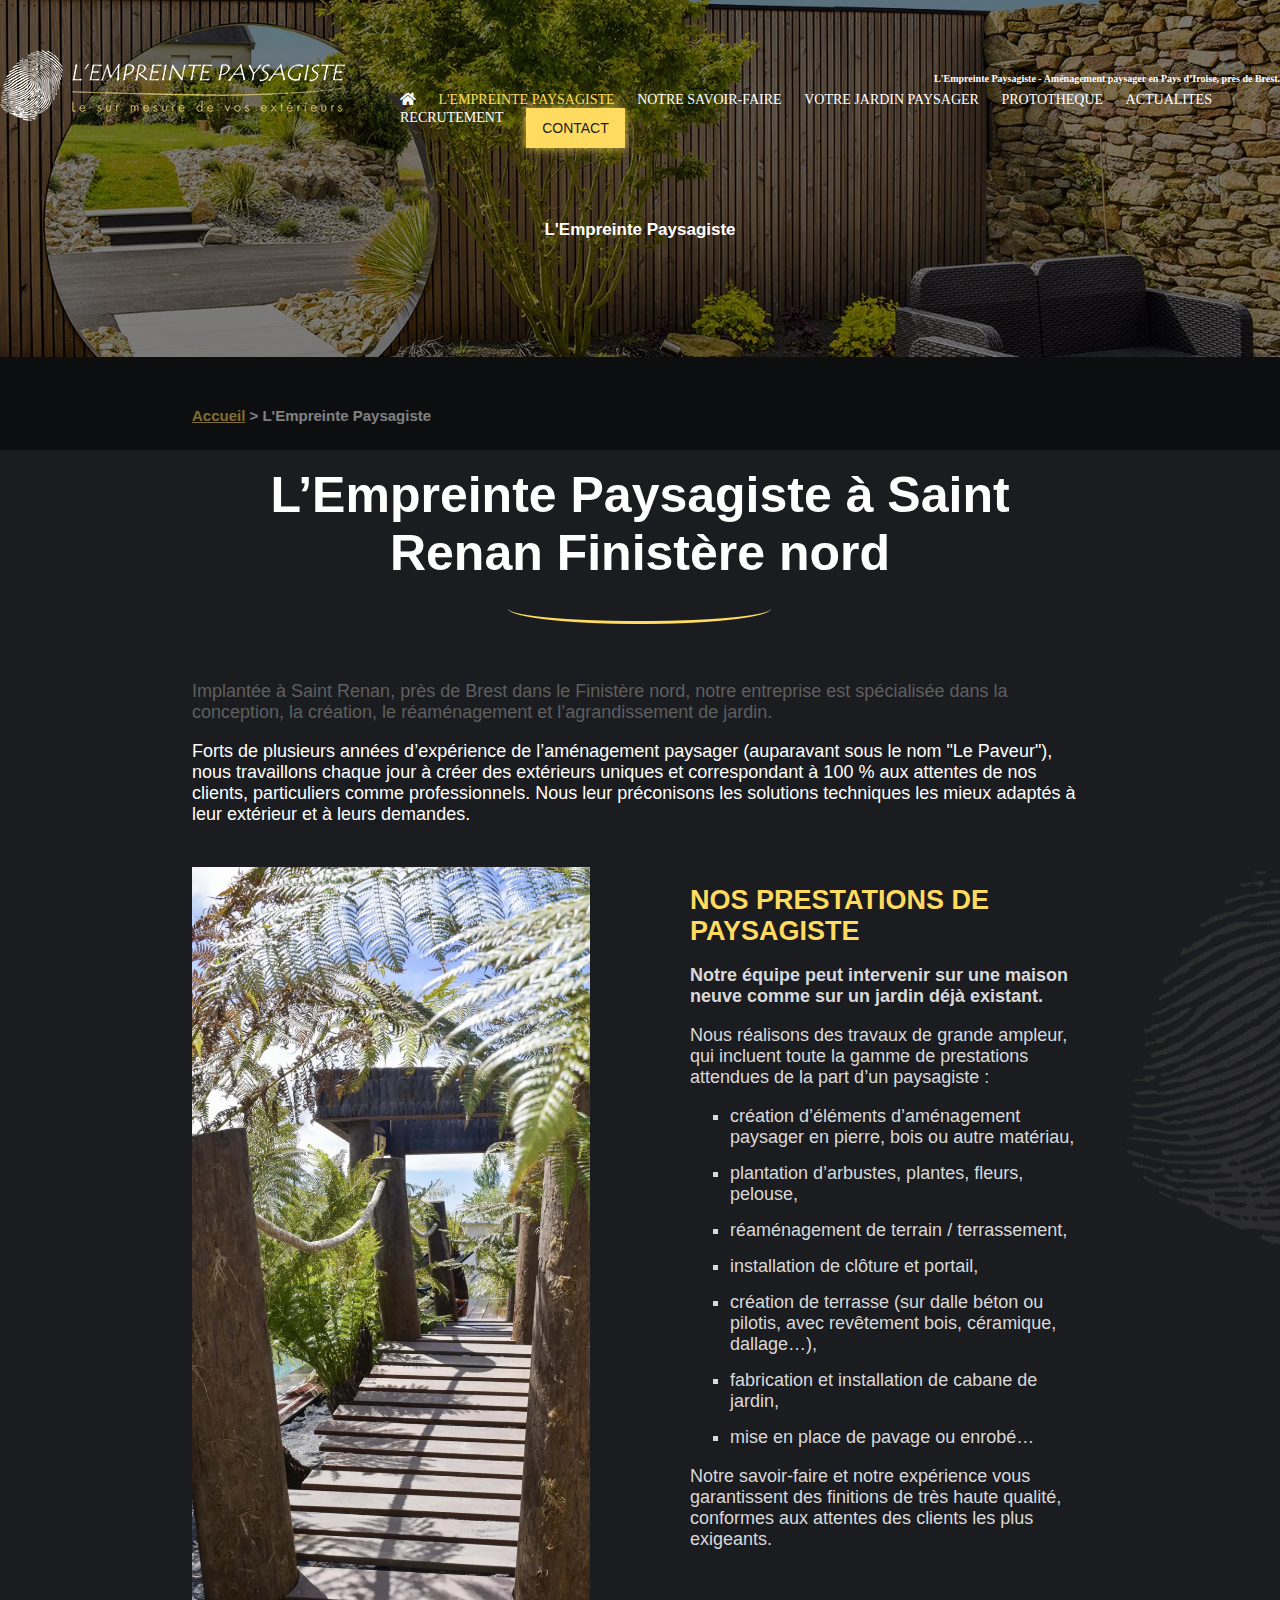
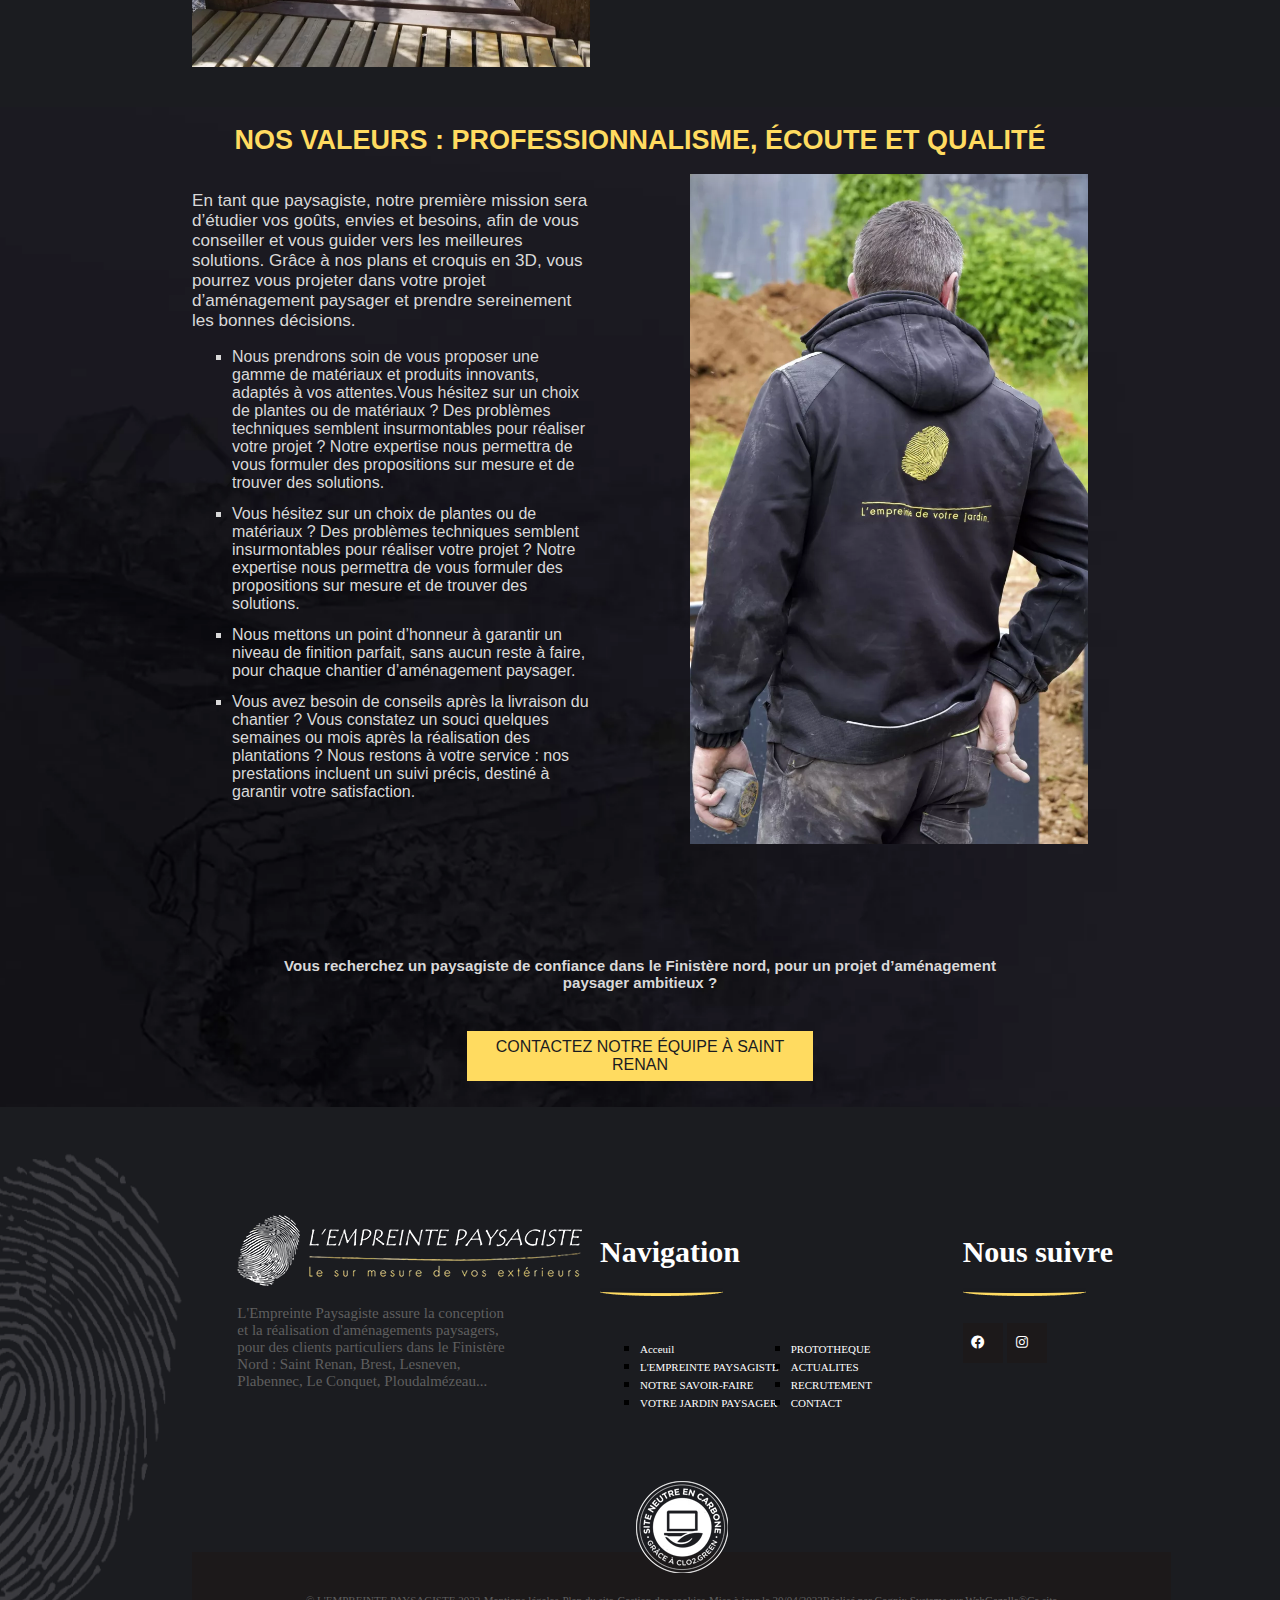
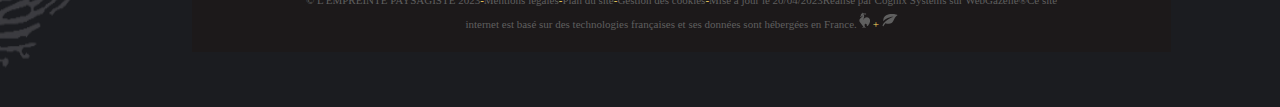
<file: page2.html>
<!DOCTYPE html>
<html lang="en">
<head>
    <meta charset="UTF-8">
    <meta name="viewport" content="width=, initial-scale=1.0">
    <title>Empreinte</title>
    <link rel="stylesheet" href="page2.css">
    <link rel="stylesheet" href="https://cdnjs.cloudflare.com/ajax/libs/font-awesome/5.15.3/css/all.min.css">
</head>
<body>
      <div class="banner">
<header>
          <div class="logo">
              <img src="images/headerlogo.webp">
          </div>
          <div class="menu">
           <ul>
              <h1>L'Empreinte Paysagiste - Aménagement paysager en Pays d’Iroise, près de Brest.</h1>
              <li><a href="page1.html"> <i class="fas fa-home" style="color: white;"></i></a></li>
              <li><a href="page2.html" style="color: #ffdb60;">L'EMPREINTE PAYSAGISTE</a></li>
              <li><a href="page3.html">NOTRE SAVOIR-FAIRE</a></li>
              <li><a href="page4.html">VOTRE JARDIN PAYSAGER</a></li>
              <li><a href="page5.html">PROTOTHEQUE</a></li>
              <li><a href="page6.html">ACTUALITES</a></li>
              <li><a href="page7.html">RECRUTEMENT</a></li>
              <li><button><a style="color:#1b1c20;" href="page8.html">CONTACT</a></button></li>  
           </ul>
          </div>
      </header>
      <div class="cover">

         <h1>L'Empreinte Paysagiste</h1>
        
      </div>
      </div>
<div class="contenair1">
  <div class="cont1">
    <h1><a href="page1" style="color: #ffdb60;">Accueil</a> > L'Empreinte Paysagiste</h1>
    <h2>L’Empreinte Paysagiste à Saint Renan Finistère nord <br> <img src="images/souligetitre.png"></h2>
    
    <p style="color: #5f5f5f;">Implantée à Saint Renan, près de Brest dans le Finistère nord, notre entreprise est spécialisée dans la conception, la création, le réaménagement et l’agrandissement de jardin.
    </p>

    <p>Forts de plusieurs années d’expérience de l’aménagement paysager (auparavant sous le nom "Le Paveur"), nous travaillons chaque jour à créer des extérieurs uniques et correspondant à 100 % aux attentes de nos clients, particuliers comme professionnels. Nous leur préconisons les solutions techniques les mieux adaptés à leur extérieur et à leurs demandes.
      
    </p>
  </div>

  <div class="cont2">

    <div class="partie1"></div>

    <div class="partie2">
      <h1>NOS PRESTATIONS DE PAYSAGISTE</h1>
      <h2>Notre équipe peut intervenir sur une maison neuve comme sur un jardin déjà existant.</h2>
      <p>Nous réalisons des travaux de grande ampleur, qui incluent toute la gamme de prestations attendues de la part d’un paysagiste :</p>
      <p>
        <ul>
          <li>création d’éléments d’aménagement paysager en pierre, bois ou autre matériau,</li>
          <li>plantation d’arbustes, plantes, fleurs, pelouse,</li>
          <li>réaménagement de terrain / terrassement,</li>
          <li>installation de clôture et portail,</li>
          <li>création de terrasse (sur dalle béton ou pilotis, avec revêtement bois, céramique, dallage…),</li>
          <li>fabrication et installation de cabane de jardin,</li>
          <li>mise en place de pavage ou enrobé…</li>
        </ul>
      </p>

      <p>Notre savoir-faire et notre expérience vous garantissent des finitions de très haute qualité, conformes aux attentes des clients les plus exigeants.</p>
    </div>
    
  </div>
  
</div>

      <div class="back">
        <h1>NOS VALEURS : PROFESSIONNALISME, ÉCOUTE ET QUALITÉ</h1>
        <div class="bac">
          <div class="bac1">
            <p>En tant que paysagiste, notre première mission sera d’étudier vos goûts, envies et besoins, afin de vous conseiller et vous guider vers les meilleures solutions. Grâce à nos plans et croquis en 3D, vous pourrez vous projeter dans votre projet d’aménagement paysager et prendre sereinement les bonnes décisions.</p>

            <ul>
               <li>Nous prendrons soin de vous proposer une gamme de matériaux et produits innovants, adaptés à vos attentes.Vous hésitez sur un choix de plantes ou de matériaux ? Des problèmes techniques semblent insurmontables pour réaliser votre projet ? Notre expertise nous permettra de vous formuler des propositions sur mesure et de trouver des solutions.</li>
               <li>Vous hésitez sur un choix de plantes ou de matériaux ? Des problèmes techniques semblent insurmontables pour réaliser votre projet ? Notre expertise nous permettra de vous formuler des propositions sur mesure et de trouver des solutions.</li>
               <li>Nous mettons un point d’honneur à garantir un niveau de finition parfait, sans aucun reste à faire, pour chaque chantier d’aménagement paysager.</li>
               <li>Vous avez besoin de conseils après la livraison du chantier ? Vous constatez un souci quelques semaines ou mois après la réalisation des plantations ? Nous restons à votre service : nos prestations incluent un suivi précis, destiné à garantir votre satisfaction.</li>
            </ul>
          </div>
          <div class="bac2"></div>
        </div>
        <div class="contact">
          <h1>Vous recherchez un paysagiste de confiance dans le Finistère nord, pour un projet d’aménagement paysager ambitieux ?</h1>
          <button>CONTACTEZ NOTRE ÉQUIPE À SAINT RENAN</button>
        </div>

        
      </div>

      <footer>
        <div class="p1"></div>
        <div class="p2">
          <div class="p21">
            <div class="p211">
              <a href="page1.html"><img src="images/headerlogo.webp"></a>
              <p>L'Empreinte Paysagiste assure la conception et la réalisation d'aménagements paysagers, pour  des clients particuliers dans le Finistère Nord : Saint Renan, Brest, Lesneven, Plabennec, Le Conquet, Ploudalmézeau... </p>
            </div>
            <div class="p211">
              <h1 class="navigation">Navigation <br><img src="images/souligne.png">
              </h1>
               <div class="nav">
                 <div class="nav1">
                  <ul>
                    <li><a href="page1.html">Acceuil</a></li>
                    <li><a href="page2.html">L'EMPREINTE PAYSAGISTE</a></li>
                    <li><a href="page3.html">NOTRE SAVOIR-FAIRE</a></li>
                    <li><a href="page4.html">VOTRE JARDIN PAYSAGER</a></li>
                  </ul>
                   
                 </div>
                 <div class="nav2">
                  <ul>
                    <li><a href="page5.html">PROTOTHEQUE</a></li>
                    <li><a href="page6.html">ACTUALITES</a></li>
                    <li><a href="page7.html">RECRUTEMENT</a></li>
                    <li><a href="page8.html">CONTACT</a></li> 
                    </ul>
                 </div>
               </div>
            </div>
            <div class="p211">
              <h1 class="navigation">Nous suivre <br> <img src="images/souligne.png"></h1>
                <div class="icones">
              <button><a href="https://www.facebook.com/empreintepaysagiste"><i class="fab fa-facebook"></i></a></button>
              <button><a href="https://www.instagram.com/LEMPREINTEPAYSAGISTE/"><i class="fab fa-instagram"></i></a></button>
            </div>
              
            </div>
          </div>
          <div class="p22">
            <div class="logofooter">
              <img src="images/neutre-en-carbone.webp">
            </div>
            <div class="textfooter">
              <p>© L'EMPREINTE PAYSAGISTE 2023<span style="color: #FFDB60;">-</span>Mentions légales<span style="color: #FFDB60;">-</span>Plan du site<span style="color: #FFDB60;">-</span>Gestion des cookies<span style="color: #FFDB60;">-</span>Mise à jour le 20/04/2023Réalisé par Cognix Systems sur WebGazelle®Ce site internet est basé sur des technologies françaises et ses données sont hébergées en France.<svg xmlns="http://www.w3.org/2000/svg" width="16" height="16" viewBox="0 0 16 16" fill="none">
  <g clip-path="url(#clip0_1_73)">
    <path d="M9.7704 5.36677C9.00532 5.36742 8.26406 5.63299 7.67264 6.11834C7.08121 6.60369 6.67611 7.27888 6.52618 8.02913C6.48321 7.97262 6.45316 7.90736 6.43816 7.83797C6.42316 7.76857 6.42357 7.69673 6.43937 7.62751L7.13237 4.53769C7.23575 4.07465 7.1907 3.59081 7.0036 3.15482C6.8165 2.71883 6.49685 2.35282 6.09002 2.10873C6.61967 2.35499 7.19681 2.48233 7.78092 2.48182H9.06899V1.58065H7.78092C7.16228 1.58131 6.55752 1.39733 6.04406 1.05226L5.18314 0.474609L4.68088 1.22348L5.5421 1.80083C5.63382 1.86211 5.72745 1.91939 5.82297 1.97266C5.54195 1.85213 5.23929 1.79019 4.93351 1.79062H4.81185C4.6324 1.79046 4.45883 1.85457 4.32256 1.97133C4.18629 2.08809 4.09634 2.24979 4.06899 2.42715L3.27626 3.29317H4.37779L3.13507 4.53739L3.7725 5.17482L5.37569 3.57164C5.40332 3.61217 5.42668 3.65545 5.44538 3.7008C5.49818 3.82117 5.51278 3.95483 5.48721 4.08375C5.46164 4.21267 5.39713 4.33064 5.30239 4.42174L3.19005 6.53139C2.72858 6.99253 2.43904 7.59787 2.36968 8.24656C2.30032 8.89526 2.45531 9.54813 2.80885 10.0964L6.5394 14.9534H5.2324V15.8546H8.83859V14.9534H7.94132L7.58086 13.2463C7.54769 13.0886 7.54802 12.9256 7.58184 12.768C7.61565 12.6104 7.68219 12.4616 7.77716 12.3314C7.87212 12.2011 7.99338 12.0922 8.13309 12.0118C8.2728 11.9314 8.42784 11.8812 8.58818 11.8645C8.74851 11.8479 8.91056 11.865 9.06384 11.915C9.21711 11.9649 9.35819 12.0465 9.47794 12.1544C9.59769 12.2623 9.69343 12.3942 9.75897 12.5414C9.82452 12.6887 9.8584 12.8481 9.85842 13.0093V13.9922H10.5685C10.5685 13.9922 13.0738 11.559 13.0738 8.67287C13.0729 7.79677 12.7247 6.95677 12.1055 6.33702C11.4862 5.71728 10.6465 5.36836 9.7704 5.36677Z" fill="#5F5F5F"/>
  </g>
  <defs>
    <clipPath id="clip0_1_73">
      <rect width="15.38" height="15.38" fill="white" transform="translate(0.0249786 0.474609)"/>
    </clipPath>
  </defs>
</svg><span style="color: #FFDB60;">+</span>
 <svg xmlns="http://www.w3.org/2000/svg" width="16" height="16" viewBox="0 0 16 16" fill="none">
  <g clip-path="url(#clip0_1_77)">
    <path d="M4.17384 3.34126C1.04915 5.15577 1.22901 8.11069 1.33693 9.20365C5.37237 4.41949 11.4092 4.65183 11.4092 4.65183C11.4092 4.65183 2.85103 7.58875 0.337876 13.4806C0.140028 13.9453 1.26989 14.549 1.52823 13.9993C2.02084 12.9711 2.63929 12.0082 3.36936 11.1327C4.95215 11.7217 7.68931 12.4187 9.63509 11.046C12.2055 9.23147 11.9422 5.20976 15.6212 3.25618C16.4813 2.79314 8.4104 0.880456 4.17384 3.34126Z" fill="#5F5F5F"/>
  </g>
  <defs>
    <clipPath id="clip0_1_77">
      <rect width="15.37" height="15.38" fill="white" transform="translate(0.31498 0.474609)"/>
    </clipPath>
  </defs>
</svg> </p>

            </div>
          </div>
        </div>
      </footer>
</body>
</html>
</file>
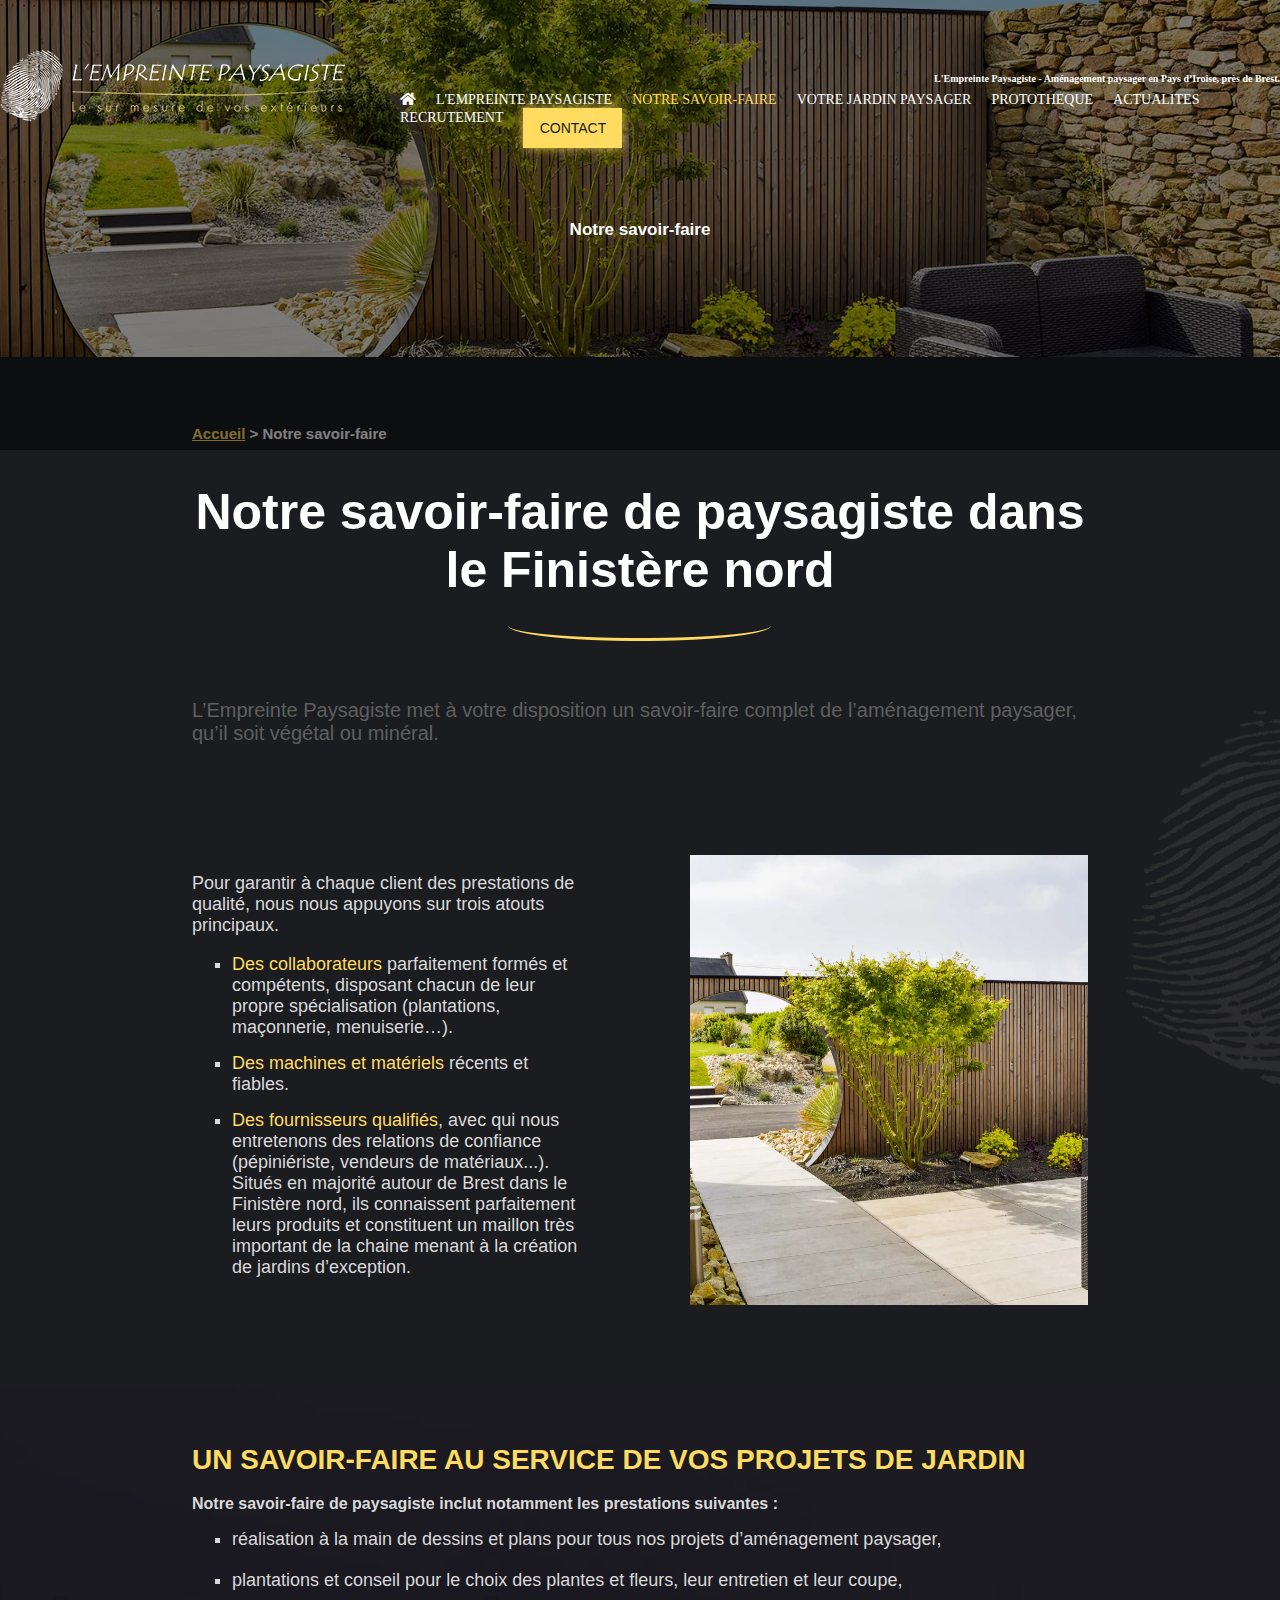
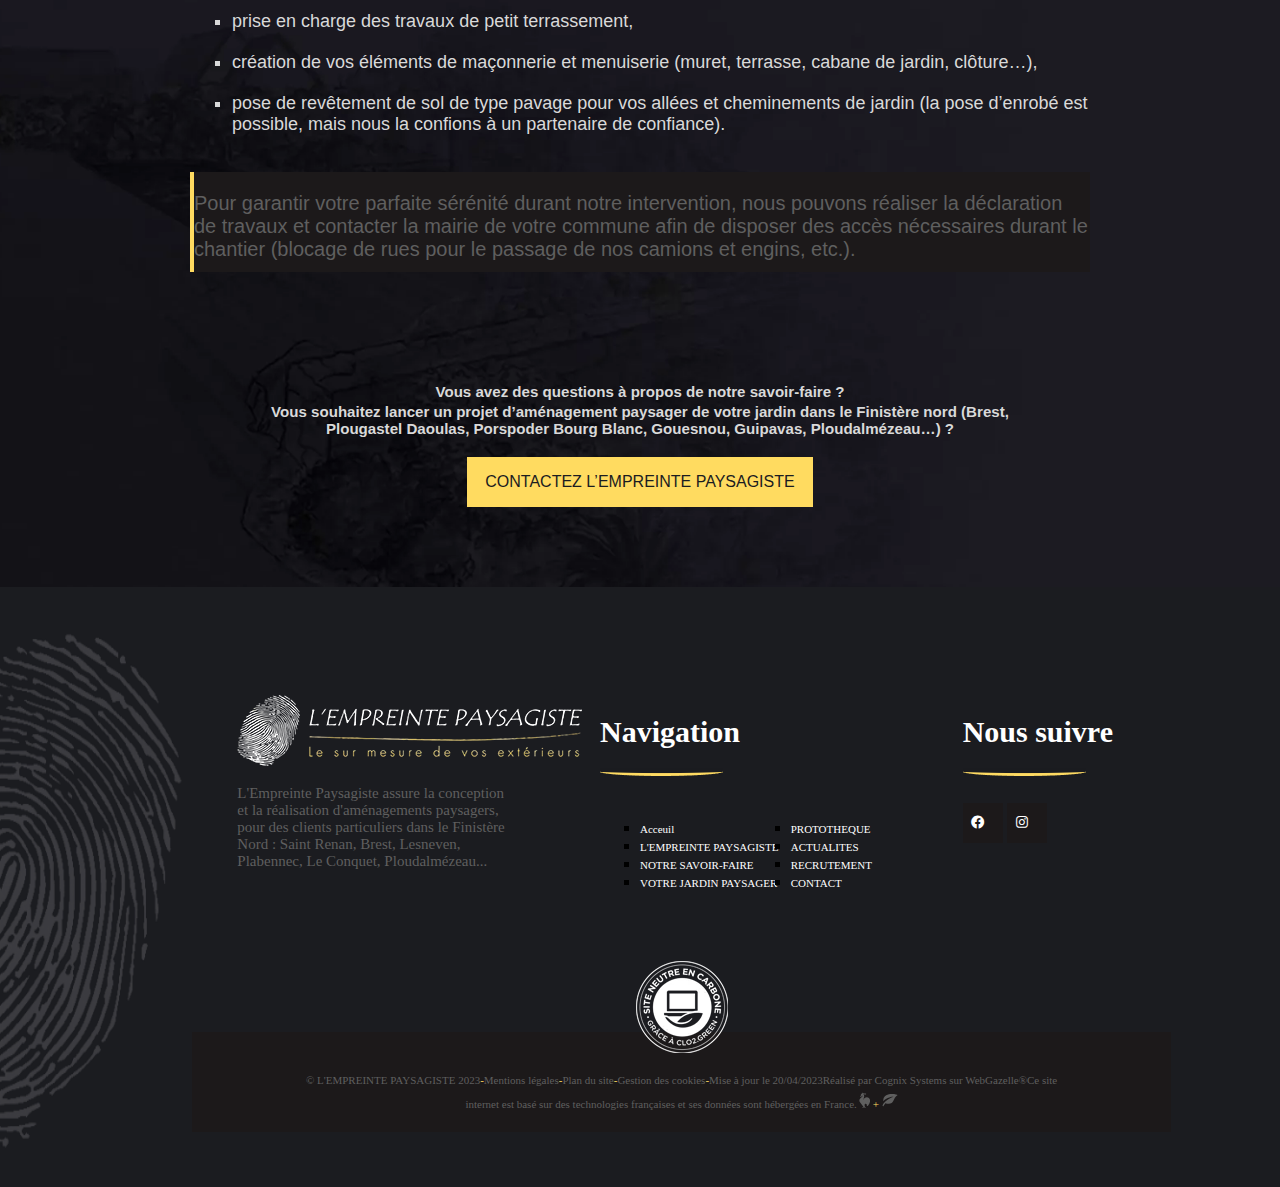
<file: page3.html>
<!DOCTYPE html>
<html lang="en">
<head>
    <meta charset="UTF-8">
    <meta name="viewport" content="width=, initial-scale=1.0">
    <title>Empreinte</title>
    <link rel="stylesheet" href="page3.css">
    <link rel="stylesheet" href="https://cdnjs.cloudflare.com/ajax/libs/font-awesome/5.15.3/css/all.min.css">
</head>
<body>
      <div class="banner">
      <header>
          <div class="logo">
              <img src="images/headerlogo.webp">
          </div>
          <div class="menu">
           <ul>
              <h1>L'Empreinte Paysagiste - Aménagement paysager en Pays d’Iroise, près de Brest.</h1>
              <li><a href="page1.html"> <i class="fas fa-home" style="color: white;"></i></a></li>
              <li><a href="page2.html">L'EMPREINTE PAYSAGISTE</a></li>
              <li><a href="page3.html" style="color: #ffdb60;">NOTRE SAVOIR-FAIRE</a></li>
              <li><a href="page4.html">VOTRE JARDIN PAYSAGER</a></li>
              <li><a href="page5.html">PROTOTHEQUE</a></li>
              <li><a href="page6.html">ACTUALITES</a></li>
              <li><a href="page7.html">RECRUTEMENT</a></li>
              <li><button><a style="color:#1b1c20;" href="page8.html">CONTACT</a></button></li> 
           </ul>
          </div>
      </header>
      <div class="cover">
        <h1>Notre savoir-faire</h1>
        
      </div>
      </div>
      <div class="contenair1">
          <div class="cont1">
                <h1><a href="page1" style="color: #ffdb60;">Accueil</a> > Notre savoir-faire</h1>
                <h2>Notre savoir-faire de paysagiste dans le Finistère nord<br> <img src="images/souligetitre.png"></h2>
                <p>L’Empreinte Paysagiste met à votre disposition un savoir-faire complet de l’aménagement paysager, qu’il soit végétal ou minéral.
                </p>
        </div>
         <div class="bac">
                      <div class="bac1"> 
                          <p>Pour garantir à chaque client des prestations de qualité, nous nous appuyons sur trois atouts principaux.</p>
                          <ul>
                            <li>
                                <span style="color:#ffdb60">Des collaborateurs</span> parfaitement formés et compétents, disposant chacun de leur propre spécialisation (plantations, maçonnerie, menuiserie…).</li>
                            <li><span style="color:#ffdb60">Des machines et matériels</span> récents et fiables.</li>
                            <li><span style="color:#ffdb60">Des fournisseurs qualifiés</span>, avec qui nous entretenons des relations de confiance (pépiniériste, vendeurs de matériaux...). Situés en majorité autour de Brest dans le Finistère nord, ils connaissent parfaitement leurs produits et constituent un maillon très important de la chaine menant à la création de jardins d’exception.</li>
                          </ul>

                      </div>
                      <div class="bac2"> </div>
                </div>
      </div>
<div class="back">
  <div class="ba">
    <h1>UN SAVOIR-FAIRE AU SERVICE DE VOS PROJETS DE JARDIN</h1>
    <h2>Notre savoir-faire de paysagiste inclut notamment les prestations suivantes :</h2>
   <ul>
    <li> réalisation à la main de dessins et plans pour tous nos projets d’aménagement paysager,</li>
    <li>plantations et conseil pour le choix des plantes et fleurs, leur entretien et leur coupe,</li>
    <li>prise en charge des travaux de petit terrassement,</li>
    <li>création de vos éléments de maçonnerie et menuiserie (muret, terrasse, cabane de jardin, clôture…),</li>
    <li>pose de revêtement de sol de type pavage pour vos allées et cheminements de jardin (la pose d’enrobé est possible, mais nous la confions à un partenaire de confiance). </li> 
    </ul> 
  </div>
<div class="palet">
  <p>Pour garantir votre parfaite sérénité durant notre intervention, nous pouvons réaliser la déclaration de travaux et contacter la mairie de votre commune afin de disposer des accès nécessaires durant le chantier (blocage de rues pour le passage de nos camions et engins, etc.).</p>
</div>

<div class="contact">
          <h1>Vous avez des questions à propos de notre savoir-faire ?</h1>
           <h1>Vous souhaitez lancer un projet d’aménagement paysager de votre jardin dans le Finistère nord (Brest, Plougastel Daoulas, Porspoder Bourg Blanc, Gouesnou, Guipavas, Ploudalmézeau…) ?</h1>
          <button>CONTACTEZ L’EMPREINTE PAYSAGISTE</button>
        </div>
</div>
 <footer>
   <div class="p1"></div>
      <div class="p2">
      <div class="p21">
          <div class="p211">
              <a href="page1.html"><img src="images/headerlogo.webp"></a>
              <p>L'Empreinte Paysagiste assure la conception et la réalisation d'aménagements paysagers, pour  des clients particuliers dans le Finistère Nord : Saint Renan, Brest, Lesneven, Plabennec, Le Conquet, Ploudalmézeau... </p>
            </div>
            <div class="p211">
              <h1 class="navigation">Navigation <br><img src="images/souligne.png">
              </h1>
               <div class="nav">
                 <div class="nav1">
                  <ul>
                    <li><a href="page1.html">Acceuil</a></li>
                    <li><a href="page2.html">L'EMPREINTE PAYSAGISTE</a></li>
                    <li><a href="page3.html">NOTRE SAVOIR-FAIRE</a></li>
                    <li><a href="page4.html">VOTRE JARDIN PAYSAGER</a></li>
                  </ul>
                   
                 </div>
                 <div class="nav2">
                  <ul>
                    <li><a href="page5.html">PROTOTHEQUE</a></li>
                    <li><a href="page6.html">ACTUALITES</a></li>
                    <li><a href="page7.html">RECRUTEMENT</a></li>
                    <li><a href="page8.html">CONTACT</a></li> 
                    </ul>
                 </div>
               </div>
            </div>
             <div class="p211">
              <h1 class="navigation">Nous suivre <br> <img src="images/souligne.png"></h1>
                <div class="icones">
              <button><a href="https://www.facebook.com/empreintepaysagiste"><i class="fab fa-facebook"></i></a></button>
              <button><a href="https://www.instagram.com/LEMPREINTEPAYSAGISTE/"><i class="fab fa-instagram"></i></a></button>
            </div>
              
            </div>
          </div>
          <div class="p22">
            <div class="logofooter">
              <img src="images/neutre-en-carbone.webp">
            </div>
            <div class="textfooter">
              <p>© L'EMPREINTE PAYSAGISTE 2023<span style="color: #FFDB60;">-</span>Mentions légales<span style="color: #FFDB60;">-</span>Plan du site<span style="color: #FFDB60;">-</span>Gestion des cookies<span style="color: #FFDB60;">-</span>Mise à jour le 20/04/2023Réalisé par Cognix Systems sur WebGazelle®Ce site internet est basé sur des technologies françaises et ses données sont hébergées en France.<svg xmlns="http://www.w3.org/2000/svg" width="16" height="16" viewBox="0 0 16 16" fill="none">
  <g clip-path="url(#clip0_1_73)">
    <path d="M9.7704 5.36677C9.00532 5.36742 8.26406 5.63299 7.67264 6.11834C7.08121 6.60369 6.67611 7.27888 6.52618 8.02913C6.48321 7.97262 6.45316 7.90736 6.43816 7.83797C6.42316 7.76857 6.42357 7.69673 6.43937 7.62751L7.13237 4.53769C7.23575 4.07465 7.1907 3.59081 7.0036 3.15482C6.8165 2.71883 6.49685 2.35282 6.09002 2.10873C6.61967 2.35499 7.19681 2.48233 7.78092 2.48182H9.06899V1.58065H7.78092C7.16228 1.58131 6.55752 1.39733 6.04406 1.05226L5.18314 0.474609L4.68088 1.22348L5.5421 1.80083C5.63382 1.86211 5.72745 1.91939 5.82297 1.97266C5.54195 1.85213 5.23929 1.79019 4.93351 1.79062H4.81185C4.6324 1.79046 4.45883 1.85457 4.32256 1.97133C4.18629 2.08809 4.09634 2.24979 4.06899 2.42715L3.27626 3.29317H4.37779L3.13507 4.53739L3.7725 5.17482L5.37569 3.57164C5.40332 3.61217 5.42668 3.65545 5.44538 3.7008C5.49818 3.82117 5.51278 3.95483 5.48721 4.08375C5.46164 4.21267 5.39713 4.33064 5.30239 4.42174L3.19005 6.53139C2.72858 6.99253 2.43904 7.59787 2.36968 8.24656C2.30032 8.89526 2.45531 9.54813 2.80885 10.0964L6.5394 14.9534H5.2324V15.8546H8.83859V14.9534H7.94132L7.58086 13.2463C7.54769 13.0886 7.54802 12.9256 7.58184 12.768C7.61565 12.6104 7.68219 12.4616 7.77716 12.3314C7.87212 12.2011 7.99338 12.0922 8.13309 12.0118C8.2728 11.9314 8.42784 11.8812 8.58818 11.8645C8.74851 11.8479 8.91056 11.865 9.06384 11.915C9.21711 11.9649 9.35819 12.0465 9.47794 12.1544C9.59769 12.2623 9.69343 12.3942 9.75897 12.5414C9.82452 12.6887 9.8584 12.8481 9.85842 13.0093V13.9922H10.5685C10.5685 13.9922 13.0738 11.559 13.0738 8.67287C13.0729 7.79677 12.7247 6.95677 12.1055 6.33702C11.4862 5.71728 10.6465 5.36836 9.7704 5.36677Z" fill="#5F5F5F"/>
  </g>
  <defs>
    <clipPath id="clip0_1_73">
      <rect width="15.38" height="15.38" fill="white" transform="translate(0.0249786 0.474609)"/>
    </clipPath>
  </defs>
</svg><span style="color: #FFDB60;">+</span>
 <svg xmlns="http://www.w3.org/2000/svg" width="16" height="16" viewBox="0 0 16 16" fill="none">
  <g clip-path="url(#clip0_1_77)">
    <path d="M4.17384 3.34126C1.04915 5.15577 1.22901 8.11069 1.33693 9.20365C5.37237 4.41949 11.4092 4.65183 11.4092 4.65183C11.4092 4.65183 2.85103 7.58875 0.337876 13.4806C0.140028 13.9453 1.26989 14.549 1.52823 13.9993C2.02084 12.9711 2.63929 12.0082 3.36936 11.1327C4.95215 11.7217 7.68931 12.4187 9.63509 11.046C12.2055 9.23147 11.9422 5.20976 15.6212 3.25618C16.4813 2.79314 8.4104 0.880456 4.17384 3.34126Z" fill="#5F5F5F"/>
  </g>
  <defs>
    <clipPath id="clip0_1_77">
      <rect width="15.37" height="15.38" fill="white" transform="translate(0.31498 0.474609)"/>
    </clipPath>
  </defs>
</svg> </p>

            </div>
          </div>
        </div>
      </footer>
</body>
</html>
</file>
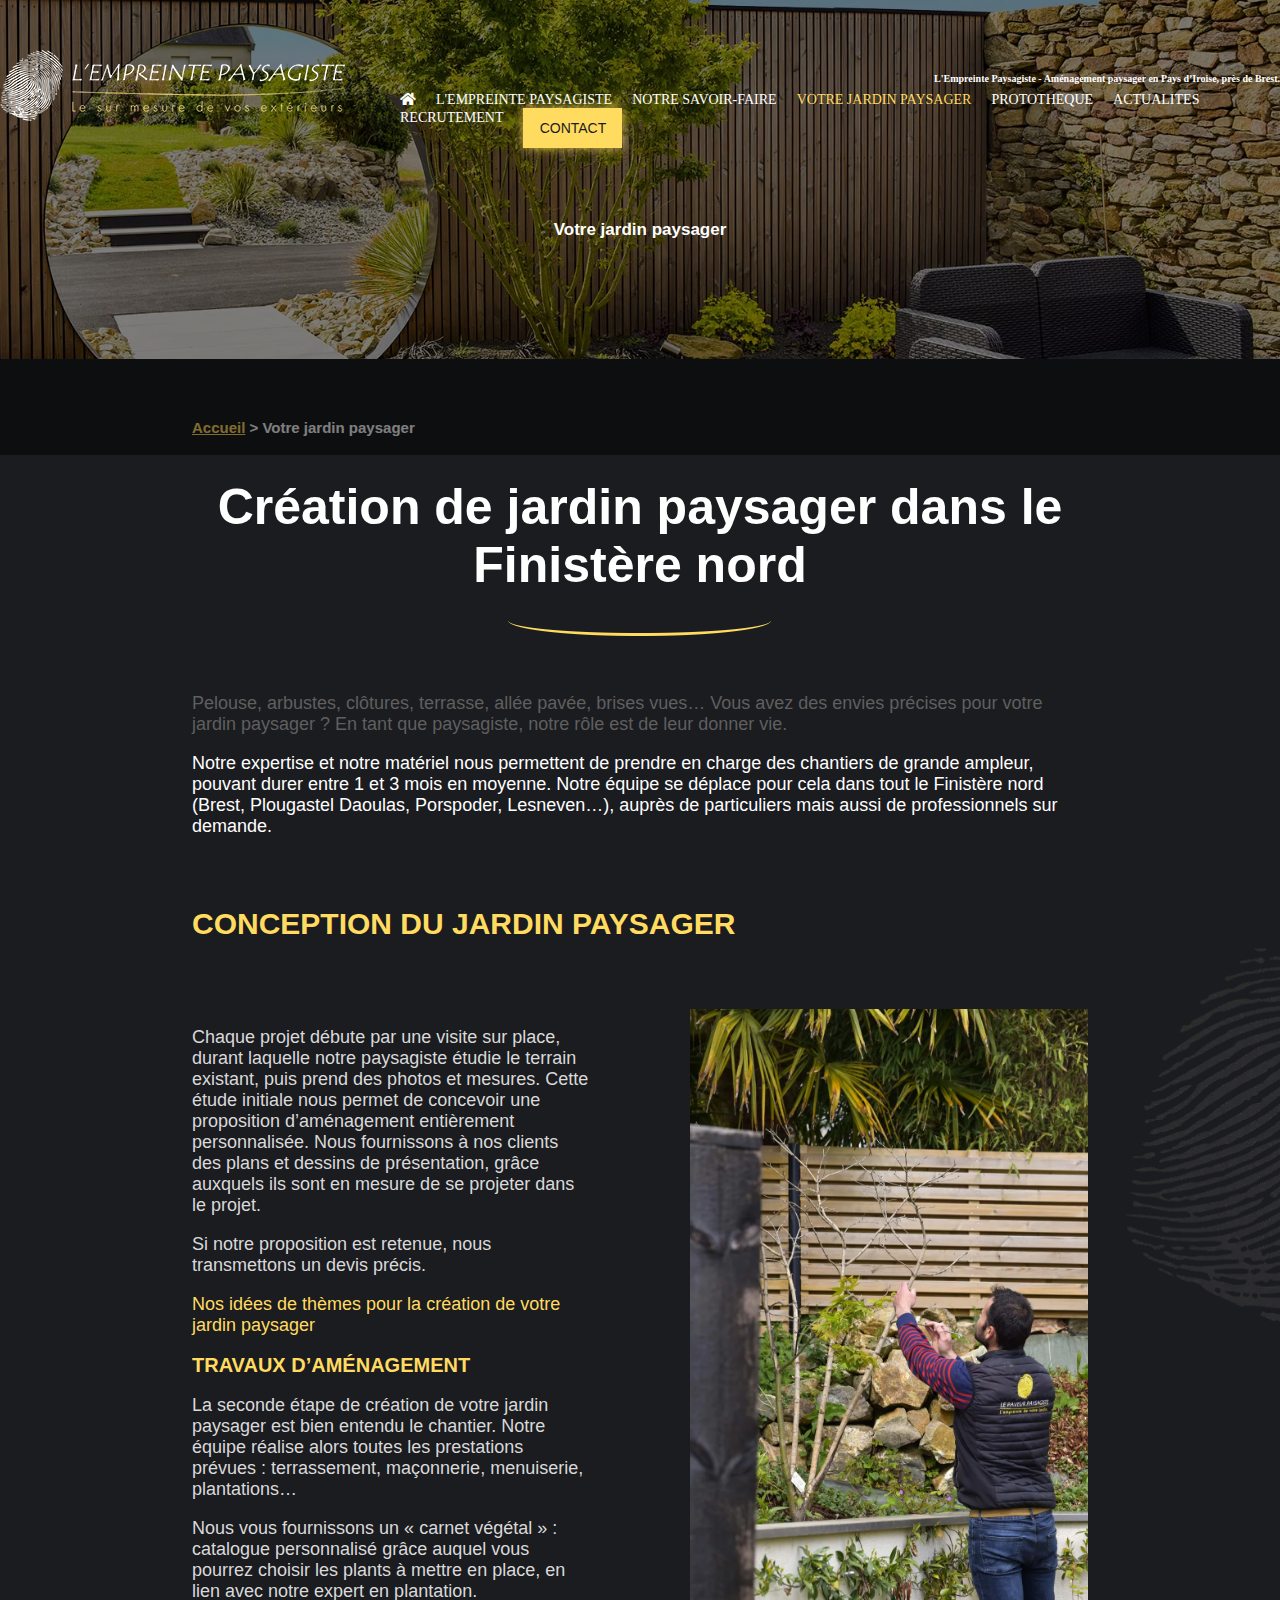
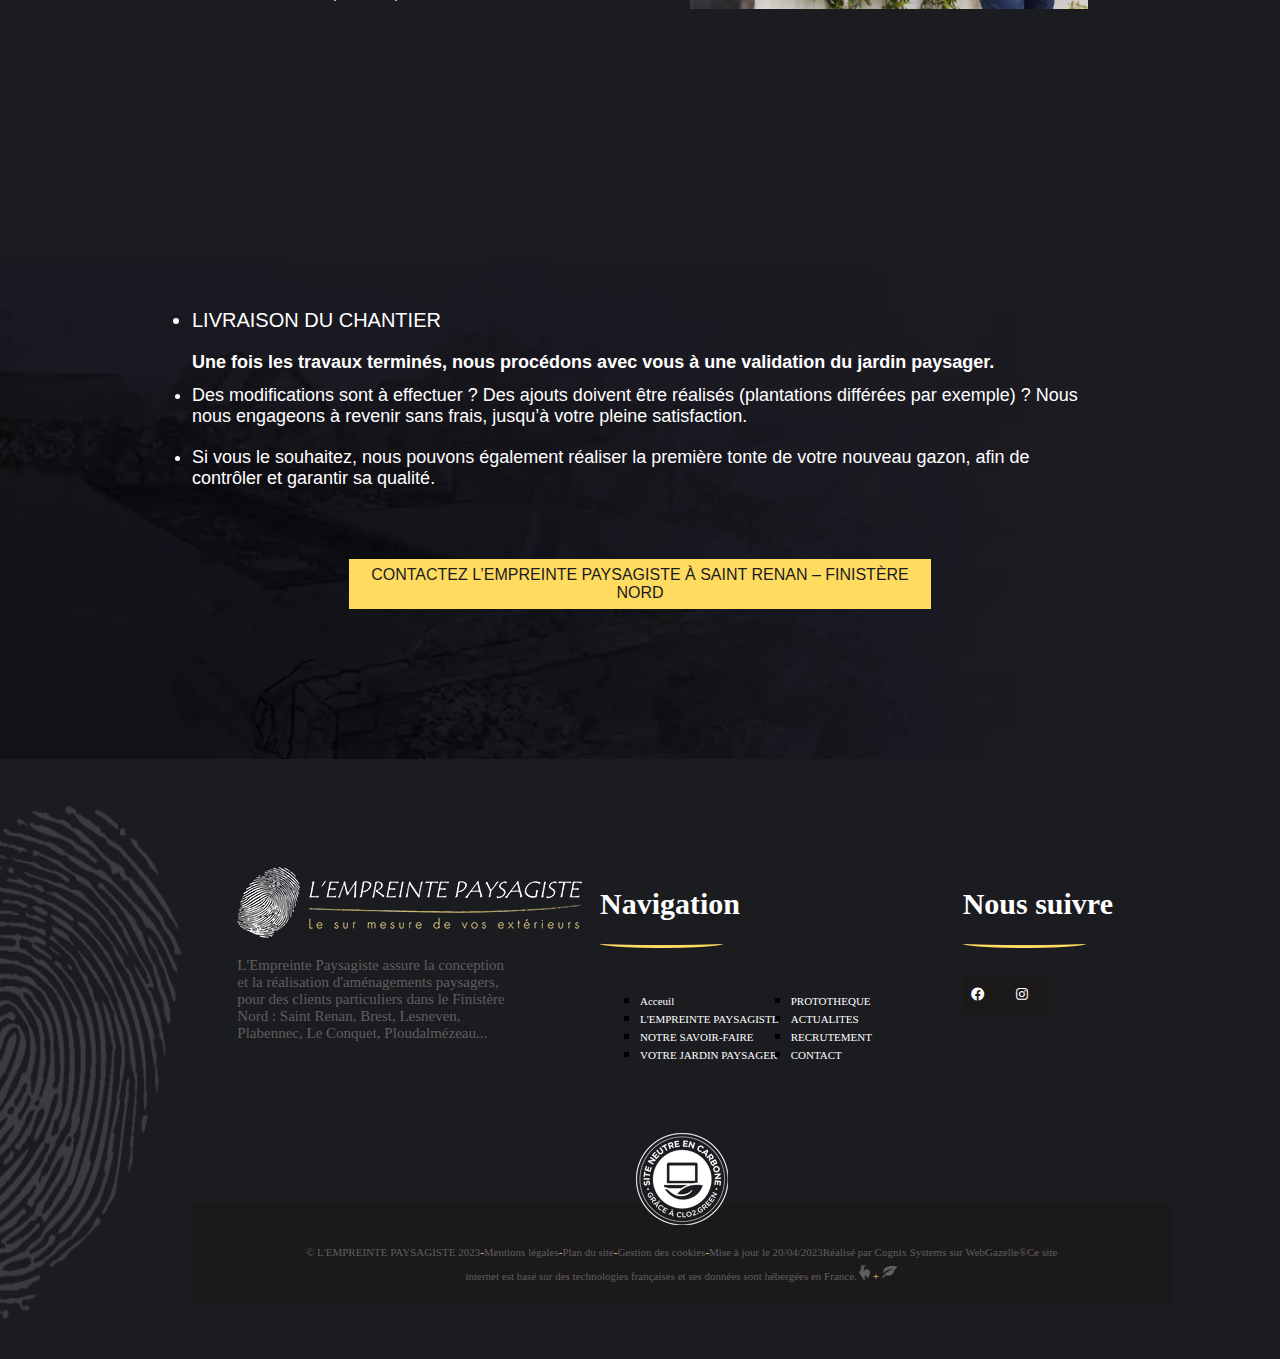
<file: page4.html>
<!DOCTYPE html>
<html lang="en">
<head>
    <meta charset="UTF-8">
    <meta name="viewport" content="width=, initial-scale=1.0">
    <title>Empreinte</title>
    <link rel="stylesheet" href="page4.css">
    <link rel="stylesheet" href="https://cdnjs.cloudflare.com/ajax/libs/font-awesome/5.15.3/css/all.min.css">
</head>
<body>
      <div class="banner">
      <header>
          <div class="logo">
              <img src="images/headerlogo.webp">
          </div>
          <div class="menu">
           <ul>
              <h1>L'Empreinte Paysagiste - Aménagement paysager en Pays d’Iroise, près de Brest.</h1>
              <li><a href="page1.html"> <i class="fas fa-home" style="color: white;"></i></a></li>
              <li><a href="page2.html">L'EMPREINTE PAYSAGISTE</a></li>
              <li><a href="page3.html">NOTRE SAVOIR-FAIRE</a></li>
              <li><a href="page4.html" style="color: #ffdb60;">VOTRE JARDIN PAYSAGER</a></li>
              <li><a href="page5.html">PROTOTHEQUE</a></li>
              <li><a href="page6.html">ACTUALITES</a></li>
              <li><a href="page7.html">RECRUTEMENT</a></li>
              <li><button><a style="color:#1b1c20;" href="page8.html">CONTACT</a></button></li> 
           </ul>
          </div>
      </header>
      <div class="cover">

         <h1>Votre jardin paysager</h1>
        
      </div>
      </div>
      <div class="contenair1">
  <div class="cont1">
    <h1><a href="page1" style="color: #ffdb60;">Accueil</a> > Votre jardin paysager</h1>
    <h2>Création de jardin paysager dans le Finistère nord<br> <img src="images/souligetitre.png"></h2>
    
    <p style="color: #5f5f5f;">Pelouse, arbustes, clôtures, terrasse, allée pavée, brises vues… Vous avez des envies précises pour votre jardin paysager ? En tant que paysagiste, notre rôle est de leur donner vie.
    </p>

    <p>Notre expertise et notre matériel nous permettent de prendre en charge des chantiers de grande ampleur, pouvant durer entre 1 et 3 mois en moyenne. Notre équipe se déplace pour cela dans tout le Finistère nord (Brest, Plougastel Daoulas, Porspoder, Lesneven…), auprès de particuliers mais aussi de professionnels sur demande.

    </p>

    <h3>CONCEPTION DU JARDIN PAYSAGER </h3>
  </div>
  <div class="cont2">

    <div class="partie1">
      <p>Chaque projet débute par une visite sur place, durant laquelle notre paysagiste étudie le terrain existant, puis prend des photos et mesures. Cette étude initiale nous permet de concevoir une proposition d’aménagement entièrement personnalisée. Nous fournissons à nos clients des plans et dessins de présentation, grâce auxquels ils sont en mesure de se projeter dans le projet.</p>
      <p>Si notre proposition est retenue, nous transmettons un devis précis.</p>
      <p style="color: #ffdb60">Nos idées de thèmes pour la création de votre jardin paysager</p>

      <h1>TRAVAUX D’AMÉNAGEMENT</h1>

      <p>La seconde étape de création de votre jardin paysager est bien entendu le chantier. Notre équipe réalise alors toutes les prestations prévues : terrassement, maçonnerie, menuiserie, plantations…</p>
      <p>Nous vous fournissons un « carnet végétal » : catalogue personnalisé grâce auquel vous pourrez choisir les plants à mettre en place, en lien avec notre expert en plantation.</p>
      

    </div>

    <div class="partie2">
     
    </div>
   </div>
   </div>
      <div class="back">
          <div class="contact">
            <li style =" font-size: 20px;">LIVRAISON DU CHANTIER</li>
            <h1>Une fois les travaux terminés, nous procédons avec vous à une validation du jardin paysager.</h1>

            <li>Des modifications sont à effectuer ? Des ajouts doivent être réalisés (plantations différées par exemple) ? Nous nous engageons à revenir sans frais, jusqu’à votre pleine satisfaction.</li>
            <li>Si vous le souhaitez, nous pouvons également réaliser la première tonte de votre nouveau gazon, afin de contrôler et garantir sa qualité.</li>
            <button>CONTACTEZ L’EMPREINTE PAYSAGISTE À SAINT RENAN – FINISTÈRE NORD</button>
          </div>
        
      </div>

      <footer>
        <div class="p1"></div>
        <div class="p2">
          <div class="p21">
            <div class="p211">
              <a href="page1.html"><img src="images/headerlogo.webp"></a>
              <p>L'Empreinte Paysagiste assure la conception et la réalisation d'aménagements paysagers, pour  des clients particuliers dans le Finistère Nord : Saint Renan, Brest, Lesneven, Plabennec, Le Conquet, Ploudalmézeau... </p>
            </div>
            <div class="p211">
              <h1 class="navigation">Navigation <br><img src="images/souligne.png">
              </h1>
               <div class="nav">
                 <div class="nav1">
                  <ul>
                    <li><a href="page1.html">Acceuil</a></li>
                    <li><a href="page2.html">L'EMPREINTE PAYSAGISTE</a></li>
                    <li><a href="page3.html">NOTRE SAVOIR-FAIRE</a></li>
                    <li><a href="page4.html">VOTRE JARDIN PAYSAGER</a></li>
                  </ul>
                   
                 </div>
                 <div class="nav2">
                  <ul>
                    <li><a href="page5.html">PROTOTHEQUE</a></li>
                    <li><a href="page6.html">ACTUALITES</a></li>
                    <li><a href="page7.html">RECRUTEMENT</a></li>
                    <li><a href="page8.html">CONTACT</a></li> 
                    </ul>
                 </div>
               </div>
            </div>
             <div class="p211">
              <h1 class="navigation">Nous suivre <br> <img src="images/souligne.png"></h1>
                <div class="icones">
              <button><a href="https://www.facebook.com/empreintepaysagiste"><i class="fab fa-facebook"></i></a></button>
              <button><a href="https://www.instagram.com/LEMPREINTEPAYSAGISTE/"><i class="fab fa-instagram"></i></a></button>
            </div>
              
            </div>
          </div>
          <div class="p22">
            <div class="logofooter">
              <img src="images/neutre-en-carbone.webp">
            </div>
            <div class="textfooter">
              <p>© L'EMPREINTE PAYSAGISTE 2023<span style="color: #FFDB60;">-</span>Mentions légales<span style="color: #FFDB60;">-</span>Plan du site<span style="color: #FFDB60;">-</span>Gestion des cookies<span style="color: #FFDB60;">-</span>Mise à jour le 20/04/2023Réalisé par Cognix Systems sur WebGazelle®Ce site internet est basé sur des technologies françaises et ses données sont hébergées en France.<svg xmlns="http://www.w3.org/2000/svg" width="16" height="16" viewBox="0 0 16 16" fill="none">
  <g clip-path="url(#clip0_1_73)">
    <path d="M9.7704 5.36677C9.00532 5.36742 8.26406 5.63299 7.67264 6.11834C7.08121 6.60369 6.67611 7.27888 6.52618 8.02913C6.48321 7.97262 6.45316 7.90736 6.43816 7.83797C6.42316 7.76857 6.42357 7.69673 6.43937 7.62751L7.13237 4.53769C7.23575 4.07465 7.1907 3.59081 7.0036 3.15482C6.8165 2.71883 6.49685 2.35282 6.09002 2.10873C6.61967 2.35499 7.19681 2.48233 7.78092 2.48182H9.06899V1.58065H7.78092C7.16228 1.58131 6.55752 1.39733 6.04406 1.05226L5.18314 0.474609L4.68088 1.22348L5.5421 1.80083C5.63382 1.86211 5.72745 1.91939 5.82297 1.97266C5.54195 1.85213 5.23929 1.79019 4.93351 1.79062H4.81185C4.6324 1.79046 4.45883 1.85457 4.32256 1.97133C4.18629 2.08809 4.09634 2.24979 4.06899 2.42715L3.27626 3.29317H4.37779L3.13507 4.53739L3.7725 5.17482L5.37569 3.57164C5.40332 3.61217 5.42668 3.65545 5.44538 3.7008C5.49818 3.82117 5.51278 3.95483 5.48721 4.08375C5.46164 4.21267 5.39713 4.33064 5.30239 4.42174L3.19005 6.53139C2.72858 6.99253 2.43904 7.59787 2.36968 8.24656C2.30032 8.89526 2.45531 9.54813 2.80885 10.0964L6.5394 14.9534H5.2324V15.8546H8.83859V14.9534H7.94132L7.58086 13.2463C7.54769 13.0886 7.54802 12.9256 7.58184 12.768C7.61565 12.6104 7.68219 12.4616 7.77716 12.3314C7.87212 12.2011 7.99338 12.0922 8.13309 12.0118C8.2728 11.9314 8.42784 11.8812 8.58818 11.8645C8.74851 11.8479 8.91056 11.865 9.06384 11.915C9.21711 11.9649 9.35819 12.0465 9.47794 12.1544C9.59769 12.2623 9.69343 12.3942 9.75897 12.5414C9.82452 12.6887 9.8584 12.8481 9.85842 13.0093V13.9922H10.5685C10.5685 13.9922 13.0738 11.559 13.0738 8.67287C13.0729 7.79677 12.7247 6.95677 12.1055 6.33702C11.4862 5.71728 10.6465 5.36836 9.7704 5.36677Z" fill="#5F5F5F"/>
  </g>
  <defs>
    <clipPath id="clip0_1_73">
      <rect width="15.38" height="15.38" fill="white" transform="translate(0.0249786 0.474609)"/>
    </clipPath>
  </defs>
</svg><span style="color: #FFDB60;">+</span>
 <svg xmlns="http://www.w3.org/2000/svg" width="16" height="16" viewBox="0 0 16 16" fill="none">
  <g clip-path="url(#clip0_1_77)">
    <path d="M4.17384 3.34126C1.04915 5.15577 1.22901 8.11069 1.33693 9.20365C5.37237 4.41949 11.4092 4.65183 11.4092 4.65183C11.4092 4.65183 2.85103 7.58875 0.337876 13.4806C0.140028 13.9453 1.26989 14.549 1.52823 13.9993C2.02084 12.9711 2.63929 12.0082 3.36936 11.1327C4.95215 11.7217 7.68931 12.4187 9.63509 11.046C12.2055 9.23147 11.9422 5.20976 15.6212 3.25618C16.4813 2.79314 8.4104 0.880456 4.17384 3.34126Z" fill="#5F5F5F"/>
  </g>
  <defs>
    <clipPath id="clip0_1_77">
      <rect width="15.37" height="15.38" fill="white" transform="translate(0.31498 0.474609)"/>
    </clipPath>
  </defs>
</svg> </p>

            </div>
          </div>
        </div>
      </footer>
</body>
</html>
</file>
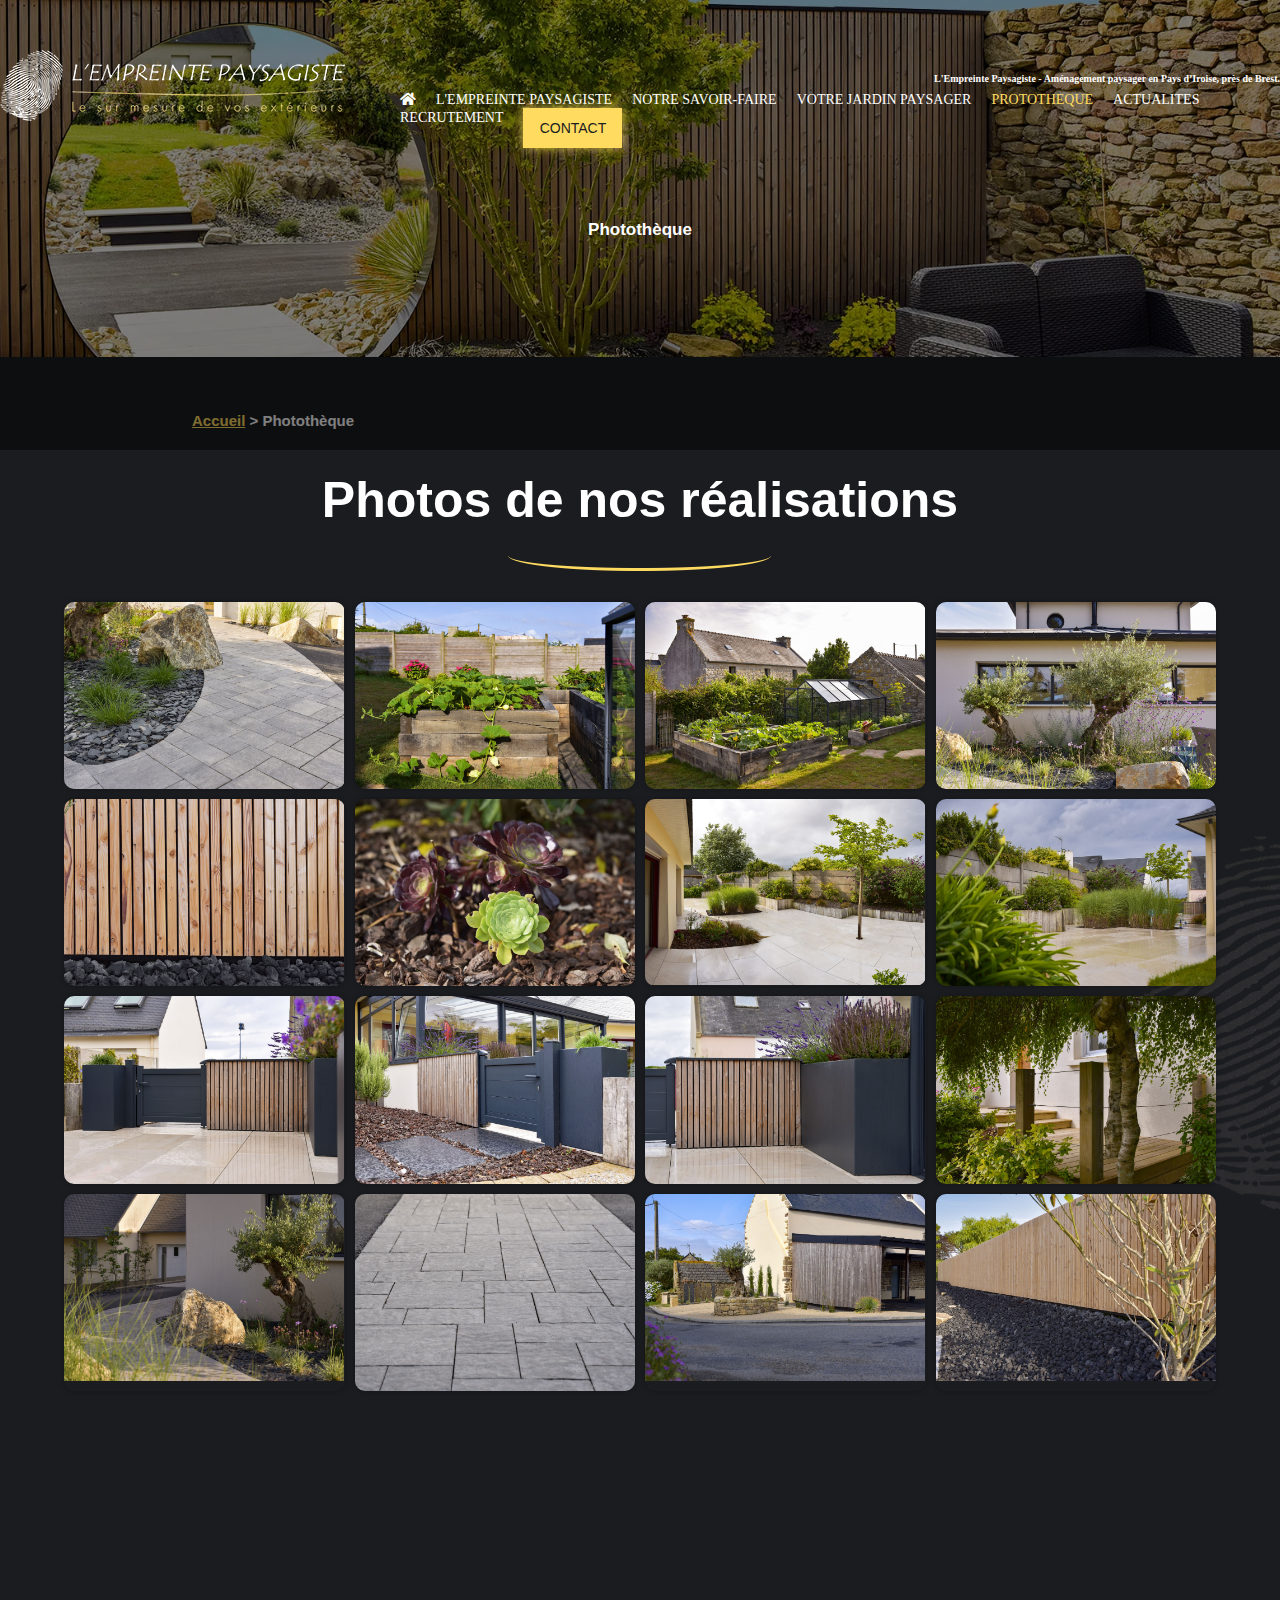
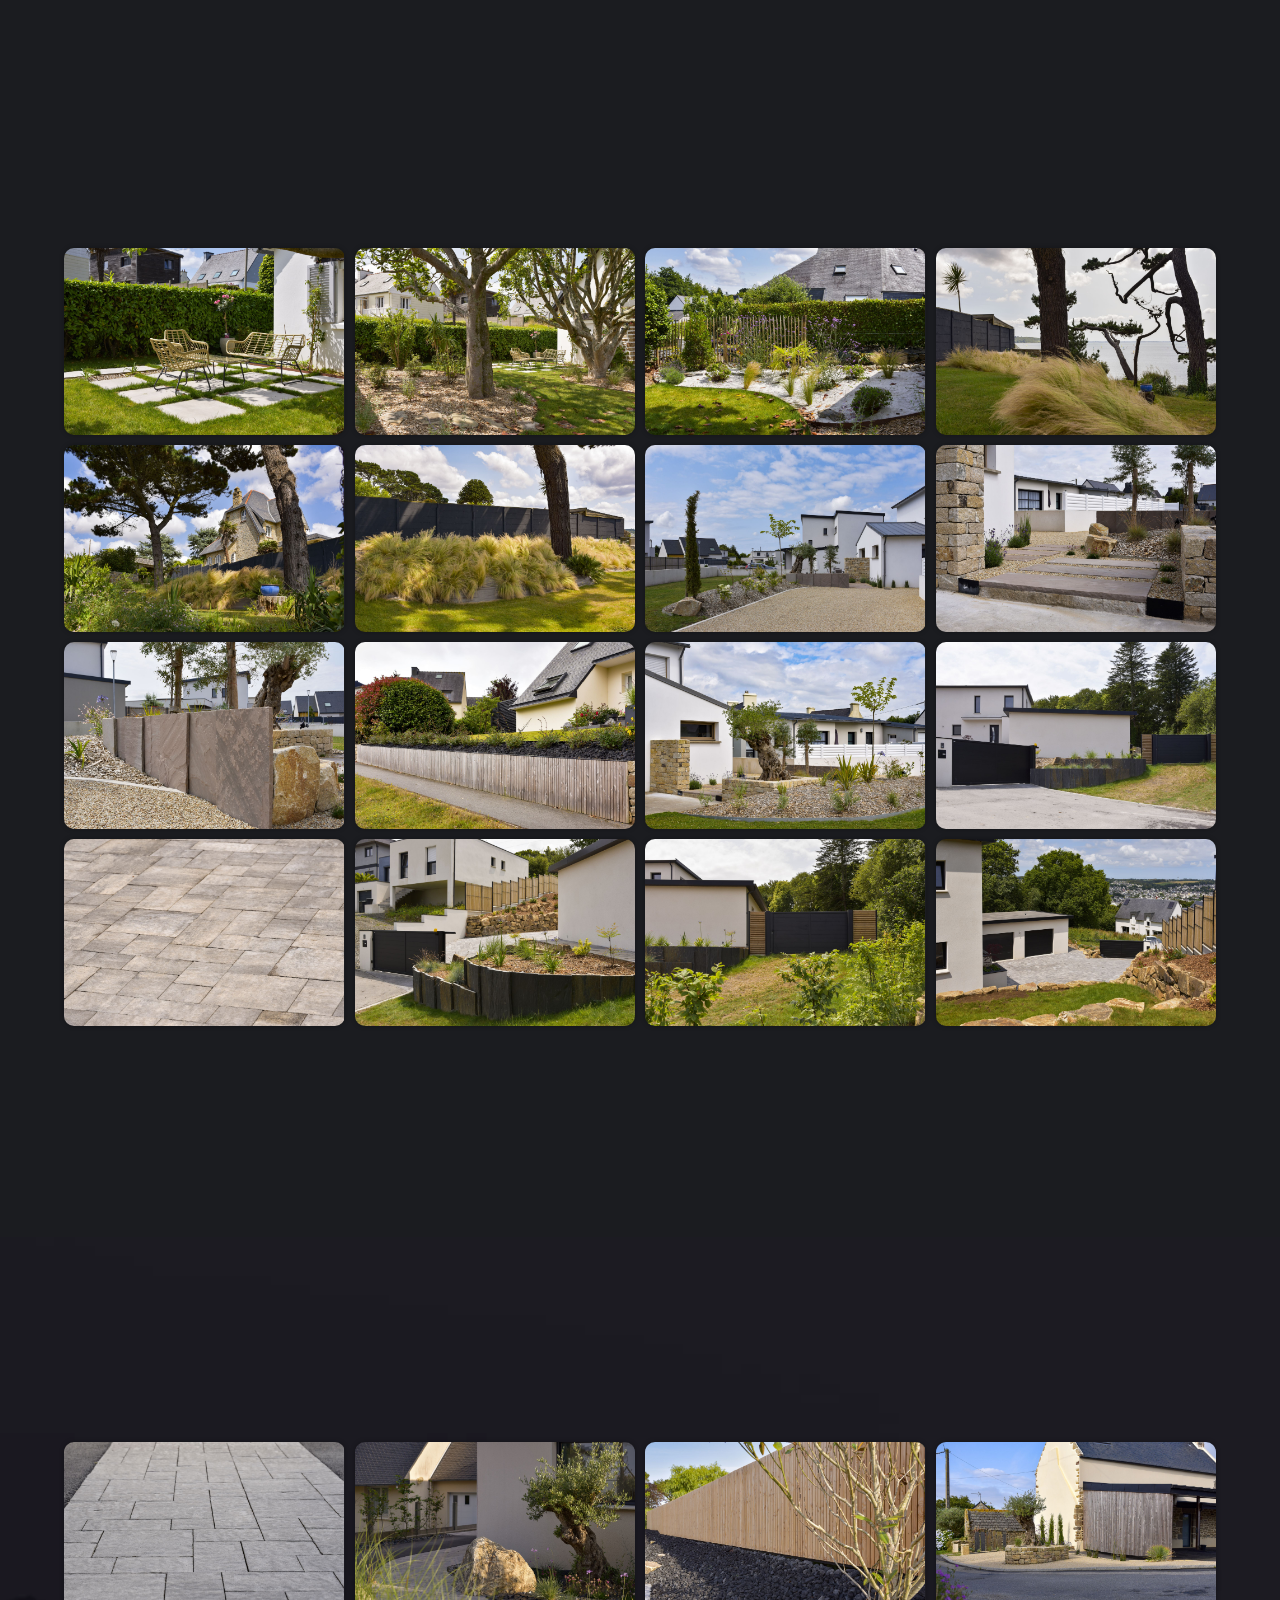
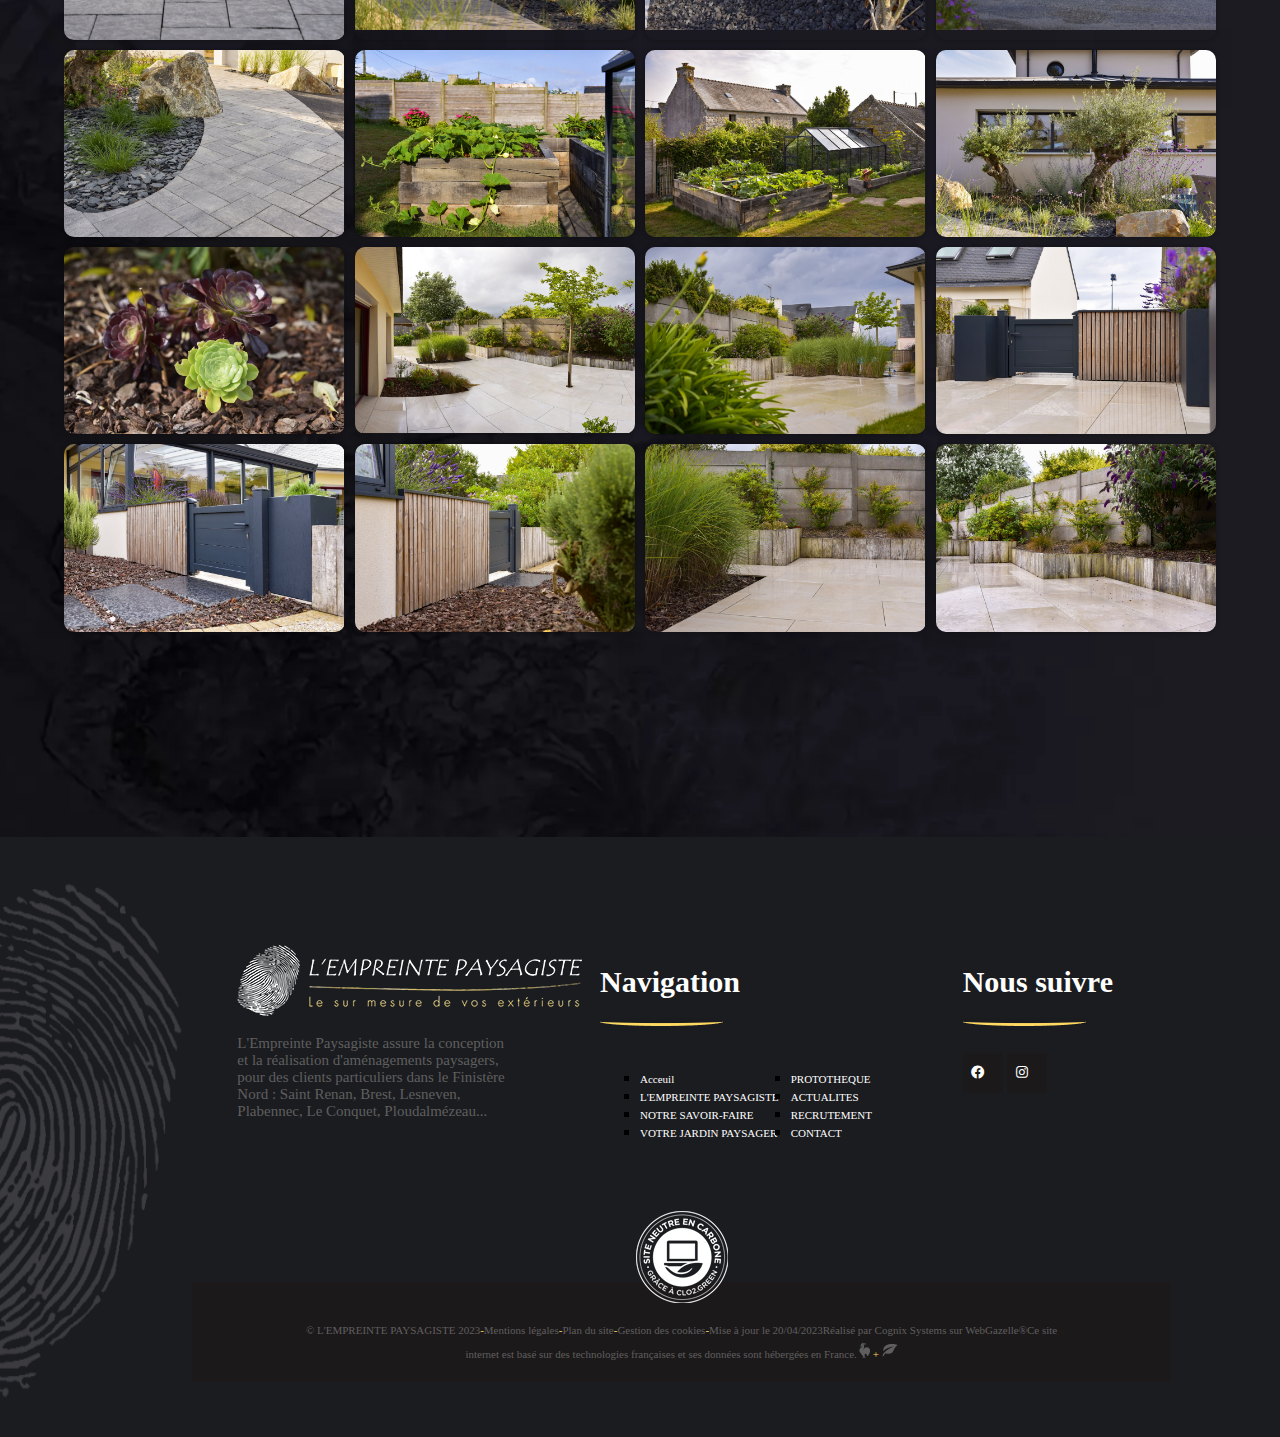
<file: page5.html>
<!DOCTYPE html>
<html lang="en">
<head>
    <meta charset="UTF-8">
    <meta name="viewport" content="width=, initial-scale=1.0">
    <title>Empreinte</title>
    <link rel="stylesheet" href="page5.css">
    <link rel="stylesheet" href="https://cdnjs.cloudflare.com/ajax/libs/font-awesome/5.15.3/css/all.min.css">
</head>
<body>
      <div class="banner">
      <header>
          <div class="logo">
              <img src="images/headerlogo.webp">
          </div>
          <div class="menu">
           <ul>
              <h1>L'Empreinte Paysagiste - Aménagement paysager en Pays d’Iroise, près de Brest.</h1>
              <li><a href="page1.html"> <i class="fas fa-home" style="color: white;"></i></a></li>
              <li><a href="page2.html">L'EMPREINTE PAYSAGISTE</a></li>
              <li><a href="page3.html">NOTRE SAVOIR-FAIRE</a></li>
              <li><a href="page4.html">VOTRE JARDIN PAYSAGER</a></li>
              <li><a href="page5.html" style="color: #ffdb60;">PROTOTHEQUE</a></li>
              <li><a href="page6.html">ACTUALITES</a></li>
              <li><a href="page7.html">RECRUTEMENT</a></li>
              <li><button><a style="color:#1b1c20;" href="page8.html">CONTACT</a></button></li> 
           </ul>
          </div>
      </header>
      <div class="cover">

         <h1>Photothèque</h1>
        
      </div>
      </div>

<div class="contenair1">

   <div class="cont1">
    <h1><a href="page1" style="color: #ffdb60;">Accueil</a> > Photothèque</h1>
    <h2>Photos de nos réalisations<br> <img src="images/souligetitre.png"></h2>
  </div>


    <div class="gallery">
        <div class="image"><img src="images/image37.jpg" alt="Image 1"></div>
        <div class="image"><img src="images/image38.jpg" alt="Image 2"></div>
        <div class="image"><img src="images/image39.jpg" alt="Image 3"></div>
        <div class="image"><img src="images/image40.jpg" alt="Image 4"></div>
        <div class="image"><img src="images/image41.jpg" alt="Image 5"></div>
        <div class="image"><img src="images/image42.jpg" alt="Image 6"></div>
        <div class="image"><img src="images/image43.jpg" alt="Image 7"></div>
        <div class="image"><img src="images/image44.jpg" alt="Image 8"></div>
        <div class="image"><img src="images/image45.jpg" alt="Image 9"></div>
        <div class="image"><img src="images/image46.jpg" alt="Image 10"></div>
        <div class="image"><img src="images/image47.jpg" alt="Image 11"></div>
        <div class="image"><img src="images/image48.jpg" alt="Image 12"></div>
        <div class="image"><img src="images/image34.jpg" alt="Image 13"></div>
        <div class="image"><img src="images/image33.jpg" alt="Image 14"></div>
        <div class="image"><img src="images/image35.jpg" alt="Image 15"></div>
        <div class="image"><img src="images/image36.jpg" alt="Image 16"></div>
    </div>
  
</div>


<div class="contenair2">


    <div class="gallery">
        <div class="image"><img src="images/image17.jpg" alt="Image 1"></div>
        <div class="image"><img src="images/image18.jpg" alt="Image 2"></div>
        <div class="image"><img src="images/image19.jpg" alt="Image 3"></div>
        <div class="image"><img src="images/image20.jpg" alt="Image 4"></div>
        <div class="image"><img src="images/image21.jpg" alt="Image 5"></div>
        <div class="image"><img src="images/image22.jpg" alt="Image 6"></div>
        <div class="image"><img src="images/image23.jpg" alt="Image 7"></div>
        <div class="image"><img src="images/image24.jpg" alt="Image 8"></div>
        <div class="image"><img src="images/image25.jpg" alt="Image 9"></div>
        <div class="image"><img src="images/image26.jpg" alt="Image 10"></div>
        <div class="image"><img src="images/image27.jpg" alt="Image 11"></div>
        <div class="image"><img src="images/image28.jpg" alt="Image 12"></div>
        <div class="image"><img src="images/image29.jpg" alt="Image 13"></div>
        <div class="image"><img src="images/image30.jpg" alt="Image 14"></div>
        <div class="image"><img src="images/image31.jpg" alt="Image 15"></div>
        <div class="image"><img src="images/image32.jpg" alt="Image 16"></div>
    </div>
  
</div>
      <div class="back">


    <div class="gallery">
        <div class="image"><img src="images/image1.jpg" alt="Image 1" class="gallery-image"></div>
        <div class="image"><img src="images/image2.jpg" alt="Image 2" class="gallery-image"></div>
        <div class="image"><img src="images/image3.jpg" alt="Image 3" class="gallery-image"></div>
        <div class="image"><img src="images/image4.jpg" alt="Image 4" class="gallery-image"></div>
        <div class="image"><img src="images/image5.jpg" alt="Image 5" class="gallery-image"></div>
        <div class="image"><img src="images/image6.jpg" alt="Image 6"class="gallery-image"></div>
        <div class="image"><img src="images/image7.jpg" alt="Image 7"class="gallery-image"></div>
        <div class="image"><img src="images/image8.jpg" alt="Image 8"class="gallery-image"></div>
        <div class="image"><img src="images/image9.jpg" alt="Image 9"class="gallery-image"></div>
        <div class="image"><img src="images/image10.jpg" alt="Image 10"class="gallery-image"></div>
        <div class="image"><img src="images/image11.jpg" alt="Image 11"class="gallery-image"></div>
        <div class="image"><img src="images/image12.jpg" alt="Image 12"class="gallery-image"></div>
        <div class="image"><img src="images/image13.jpg" alt="Image 13"class="gallery-image"></div>
        <div class="image"><img src="images/image14.jpg" alt="Image 14"class="gallery-image"></div>
        <div class="image"><img src="images/image15.jpg" alt="Image 15"class="gallery-image"></div>
        <div class="image"><img src="images/image16.jpg" alt="Image 16"class="gallery-image"></div>
    </div>

        
      </div>

      <footer>
        <div class="p1"></div>
        <div class="p2">
          <div class="p21">
            <div class="p211">
              <a href="page1.html"><img src="images/headerlogo.webp"></a>
              <p>L'Empreinte Paysagiste assure la conception et la réalisation d'aménagements paysagers, pour  des clients particuliers dans le Finistère Nord : Saint Renan, Brest, Lesneven, Plabennec, Le Conquet, Ploudalmézeau... </p>
            </div>
            <div class="p211">
              <h1 class="navigation">Navigation <br><img src="images/souligne.png">
              </h1>
               <div class="nav">
                 <div class="nav1">
                  <ul>
                    <li><a href="page1.html">Acceuil</a></li>
                    <li><a href="page2.html">L'EMPREINTE PAYSAGISTE</a></li>
                    <li><a href="page3.html">NOTRE SAVOIR-FAIRE</a></li>
                    <li><a href="page4.html">VOTRE JARDIN PAYSAGER</a></li>
                  </ul>
                   
                 </div>
                 <div class="nav2">
                  <ul>
                    <li><a href="page5.html">PROTOTHEQUE</a></li>
                    <li><a href="page6.html">ACTUALITES</a></li>
                    <li><a href="page7.html">RECRUTEMENT</a></li>
                    <li><a href="page8.html">CONTACT</a></li> 
                    </ul>
                 </div>
               </div>
            </div>
             <div class="p211">
              <h1 class="navigation">Nous suivre <br> <img src="images/souligne.png"></h1>
                <div class="icones">
              <button><a href="https://www.facebook.com/empreintepaysagiste"><i class="fab fa-facebook"></i></a></button>
              <button><a href="https://www.instagram.com/LEMPREINTEPAYSAGISTE/"><i class="fab fa-instagram"></i></a></button>
            </div>
              
            </div>
          </div>
          <div class="p22">
            <div class="logofooter">
              <img src="images/neutre-en-carbone.webp">
            </div>
            <div class="textfooter">
              <p>© L'EMPREINTE PAYSAGISTE 2023<span style="color: #FFDB60;">-</span>Mentions légales<span style="color: #FFDB60;">-</span>Plan du site<span style="color: #FFDB60;">-</span>Gestion des cookies<span style="color: #FFDB60;">-</span>Mise à jour le 20/04/2023Réalisé par Cognix Systems sur WebGazelle®Ce site internet est basé sur des technologies françaises et ses données sont hébergées en France.<svg xmlns="http://www.w3.org/2000/svg" width="16" height="16" viewBox="0 0 16 16" fill="none">
  <g clip-path="url(#clip0_1_73)">
    <path d="M9.7704 5.36677C9.00532 5.36742 8.26406 5.63299 7.67264 6.11834C7.08121 6.60369 6.67611 7.27888 6.52618 8.02913C6.48321 7.97262 6.45316 7.90736 6.43816 7.83797C6.42316 7.76857 6.42357 7.69673 6.43937 7.62751L7.13237 4.53769C7.23575 4.07465 7.1907 3.59081 7.0036 3.15482C6.8165 2.71883 6.49685 2.35282 6.09002 2.10873C6.61967 2.35499 7.19681 2.48233 7.78092 2.48182H9.06899V1.58065H7.78092C7.16228 1.58131 6.55752 1.39733 6.04406 1.05226L5.18314 0.474609L4.68088 1.22348L5.5421 1.80083C5.63382 1.86211 5.72745 1.91939 5.82297 1.97266C5.54195 1.85213 5.23929 1.79019 4.93351 1.79062H4.81185C4.6324 1.79046 4.45883 1.85457 4.32256 1.97133C4.18629 2.08809 4.09634 2.24979 4.06899 2.42715L3.27626 3.29317H4.37779L3.13507 4.53739L3.7725 5.17482L5.37569 3.57164C5.40332 3.61217 5.42668 3.65545 5.44538 3.7008C5.49818 3.82117 5.51278 3.95483 5.48721 4.08375C5.46164 4.21267 5.39713 4.33064 5.30239 4.42174L3.19005 6.53139C2.72858 6.99253 2.43904 7.59787 2.36968 8.24656C2.30032 8.89526 2.45531 9.54813 2.80885 10.0964L6.5394 14.9534H5.2324V15.8546H8.83859V14.9534H7.94132L7.58086 13.2463C7.54769 13.0886 7.54802 12.9256 7.58184 12.768C7.61565 12.6104 7.68219 12.4616 7.77716 12.3314C7.87212 12.2011 7.99338 12.0922 8.13309 12.0118C8.2728 11.9314 8.42784 11.8812 8.58818 11.8645C8.74851 11.8479 8.91056 11.865 9.06384 11.915C9.21711 11.9649 9.35819 12.0465 9.47794 12.1544C9.59769 12.2623 9.69343 12.3942 9.75897 12.5414C9.82452 12.6887 9.8584 12.8481 9.85842 13.0093V13.9922H10.5685C10.5685 13.9922 13.0738 11.559 13.0738 8.67287C13.0729 7.79677 12.7247 6.95677 12.1055 6.33702C11.4862 5.71728 10.6465 5.36836 9.7704 5.36677Z" fill="#5F5F5F"/>
  </g>
  <defs>
    <clipPath id="clip0_1_73">
      <rect width="15.38" height="15.38" fill="white" transform="translate(0.0249786 0.474609)"/>
    </clipPath>
  </defs>
</svg><span style="color: #FFDB60;">+</span>
 <svg xmlns="http://www.w3.org/2000/svg" width="16" height="16" viewBox="0 0 16 16" fill="none">
  <g clip-path="url(#clip0_1_77)">
    <path d="M4.17384 3.34126C1.04915 5.15577 1.22901 8.11069 1.33693 9.20365C5.37237 4.41949 11.4092 4.65183 11.4092 4.65183C11.4092 4.65183 2.85103 7.58875 0.337876 13.4806C0.140028 13.9453 1.26989 14.549 1.52823 13.9993C2.02084 12.9711 2.63929 12.0082 3.36936 11.1327C4.95215 11.7217 7.68931 12.4187 9.63509 11.046C12.2055 9.23147 11.9422 5.20976 15.6212 3.25618C16.4813 2.79314 8.4104 0.880456 4.17384 3.34126Z" fill="#5F5F5F"/>
  </g>
  <defs>
    <clipPath id="clip0_1_77">
      <rect width="15.37" height="15.38" fill="white" transform="translate(0.31498 0.474609)"/>
    </clipPath>
  </defs>
</svg> </p>

            </div>
          </div>
        </div>
      </footer>


<script>
    const images = document.querySelectorAll('.gallery-image');
    const body = document.querySelector('body');

    images.forEach(image => {
        image.addEventListener('click', () => {
            const enlargedImage = document.createElement('div');
            enlargedImage.classList.add('enlarged-image');
            enlargedImage.innerHTML = `<img src="${image.querySelector('img').src}" alt="${image.querySelector('img').alt}">`;

            body.appendChild(enlargedImage);

            enlargedImage.addEventListener('click', () => {
                enlargedImage.remove();
            });
        });
    });
</script>

</body>
</html>
</file>
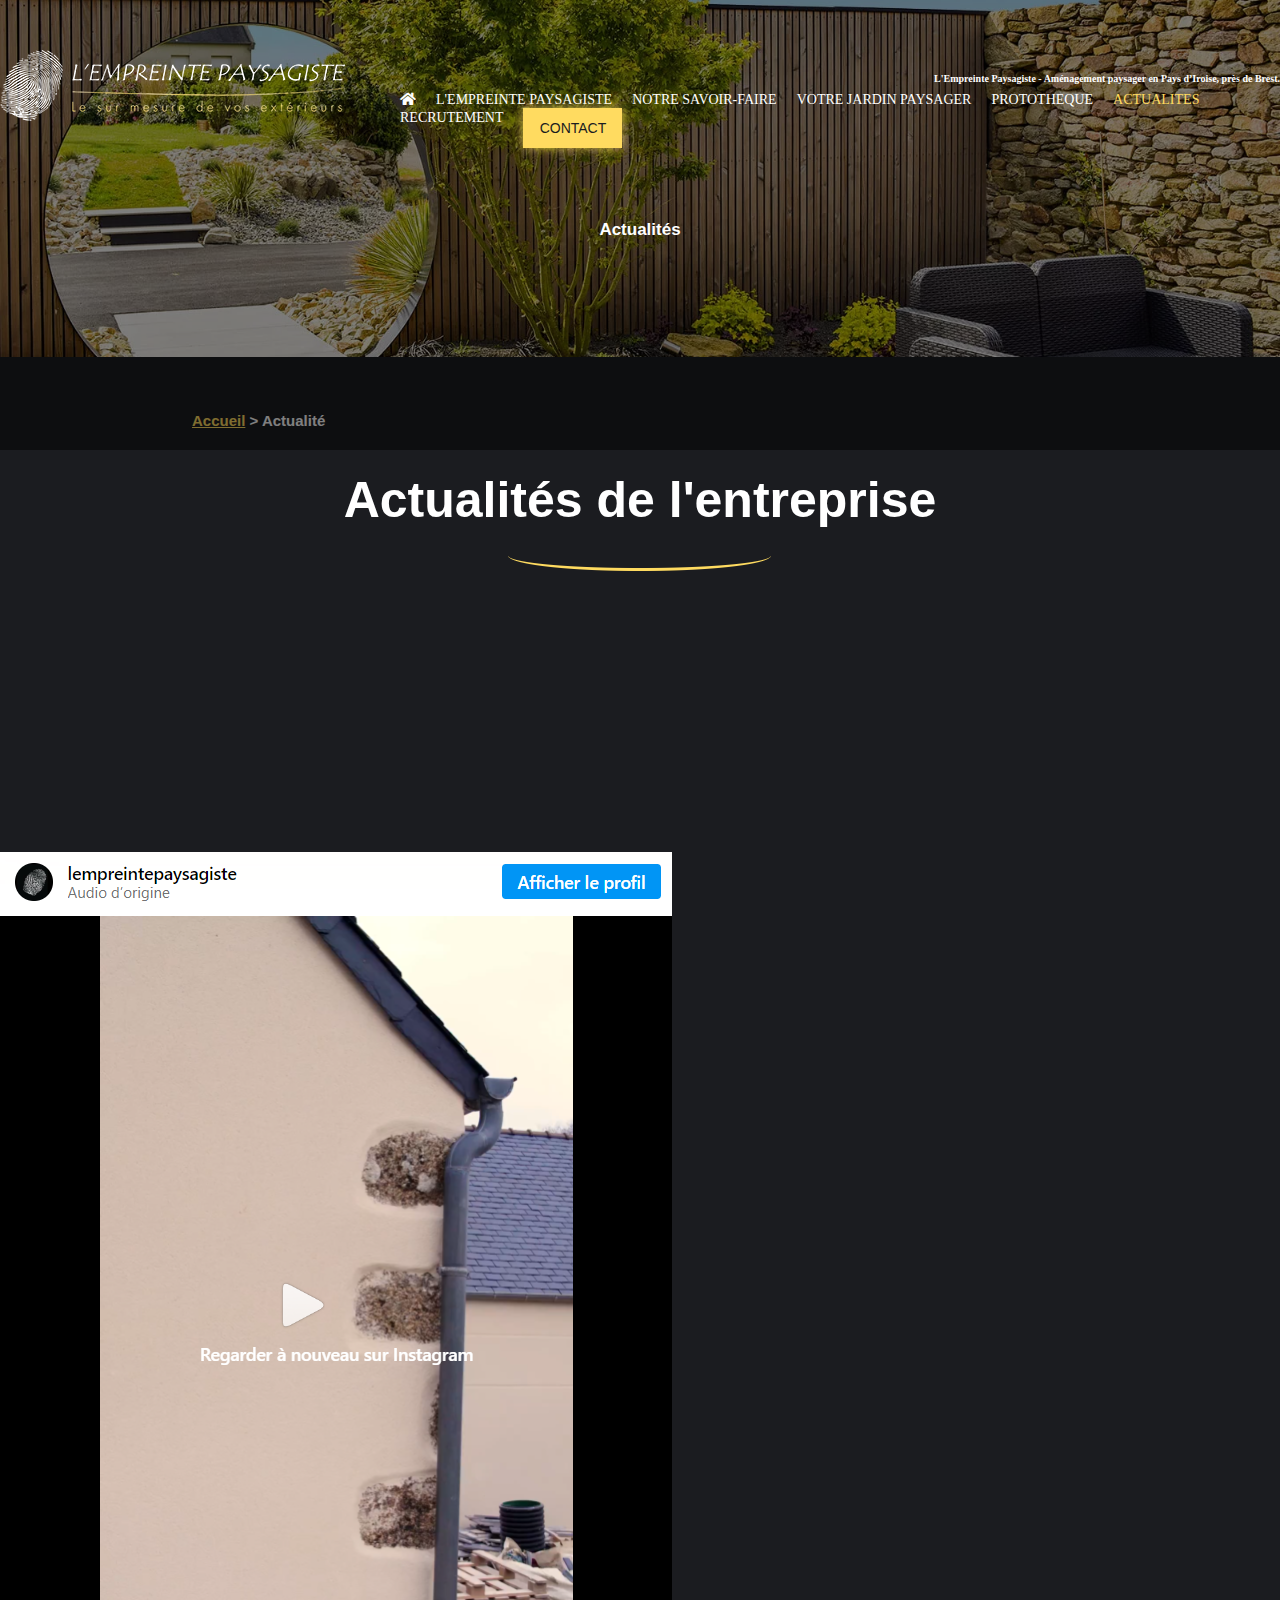
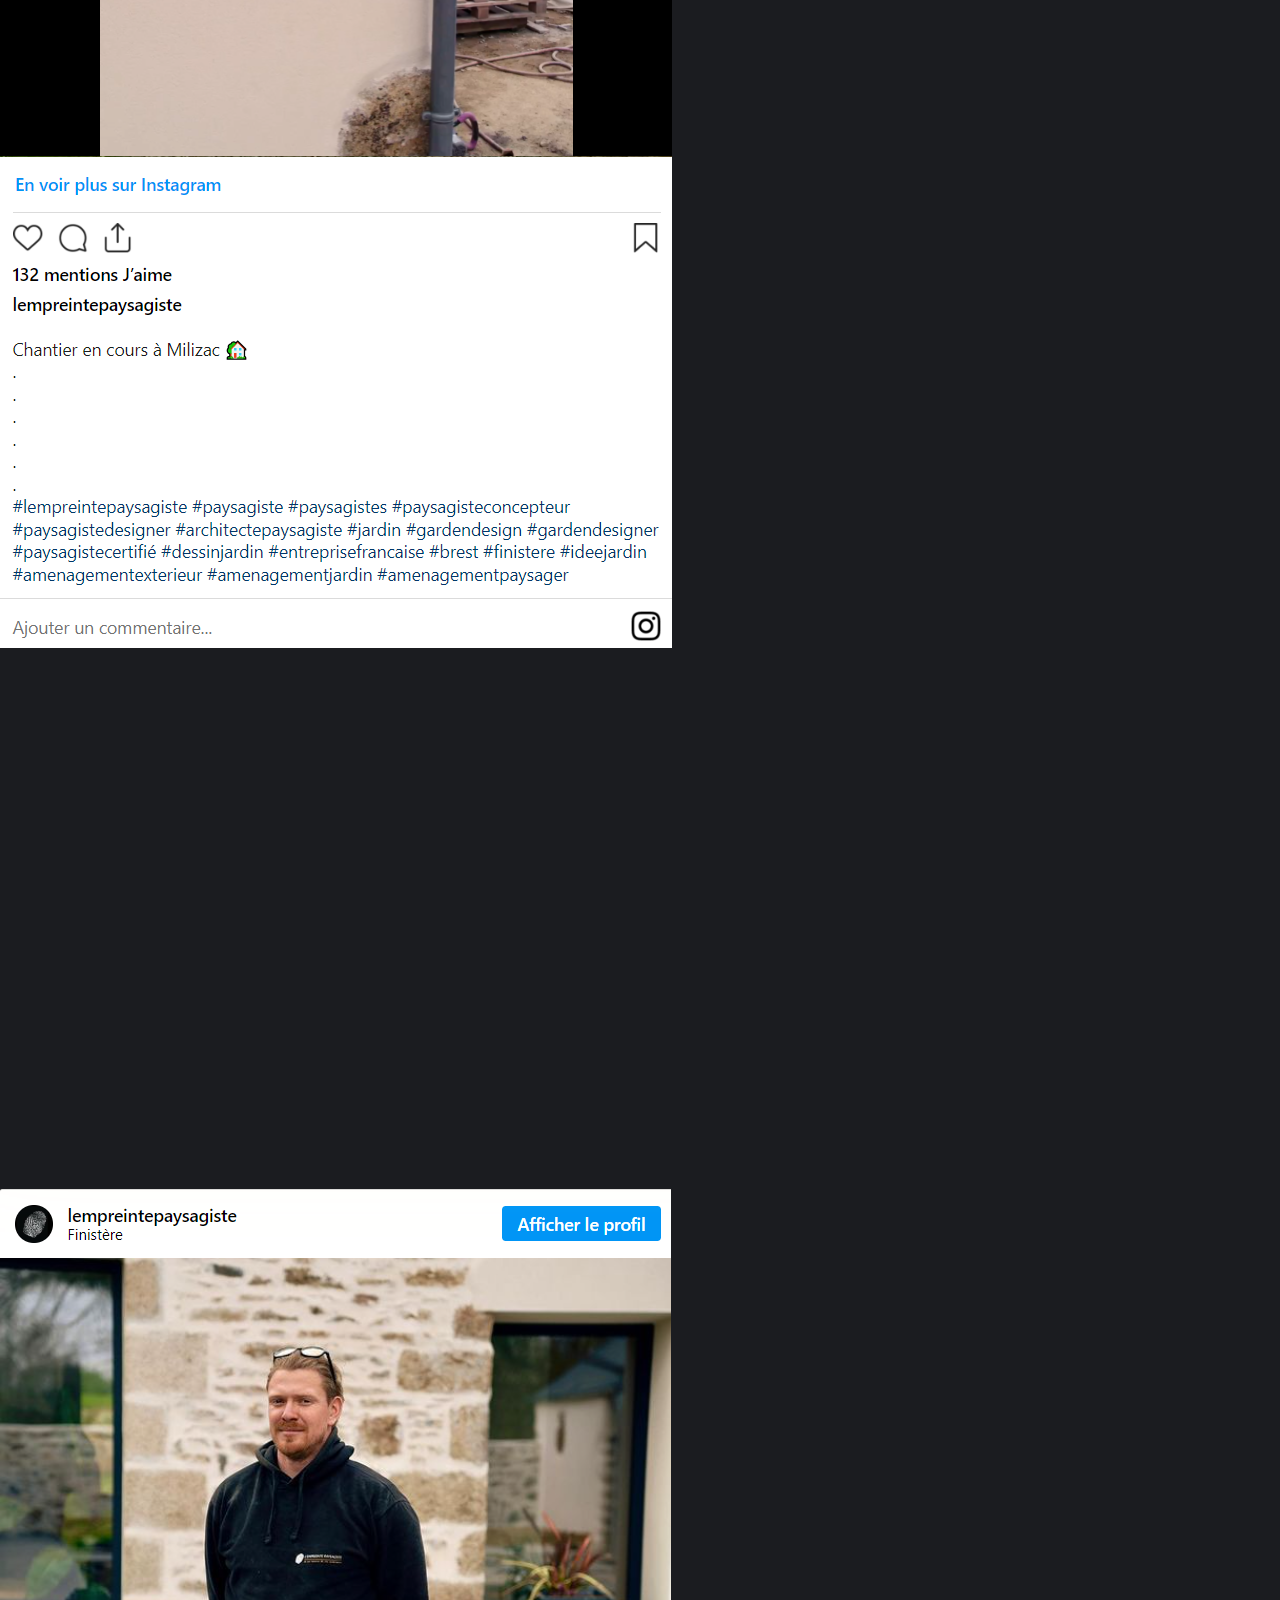
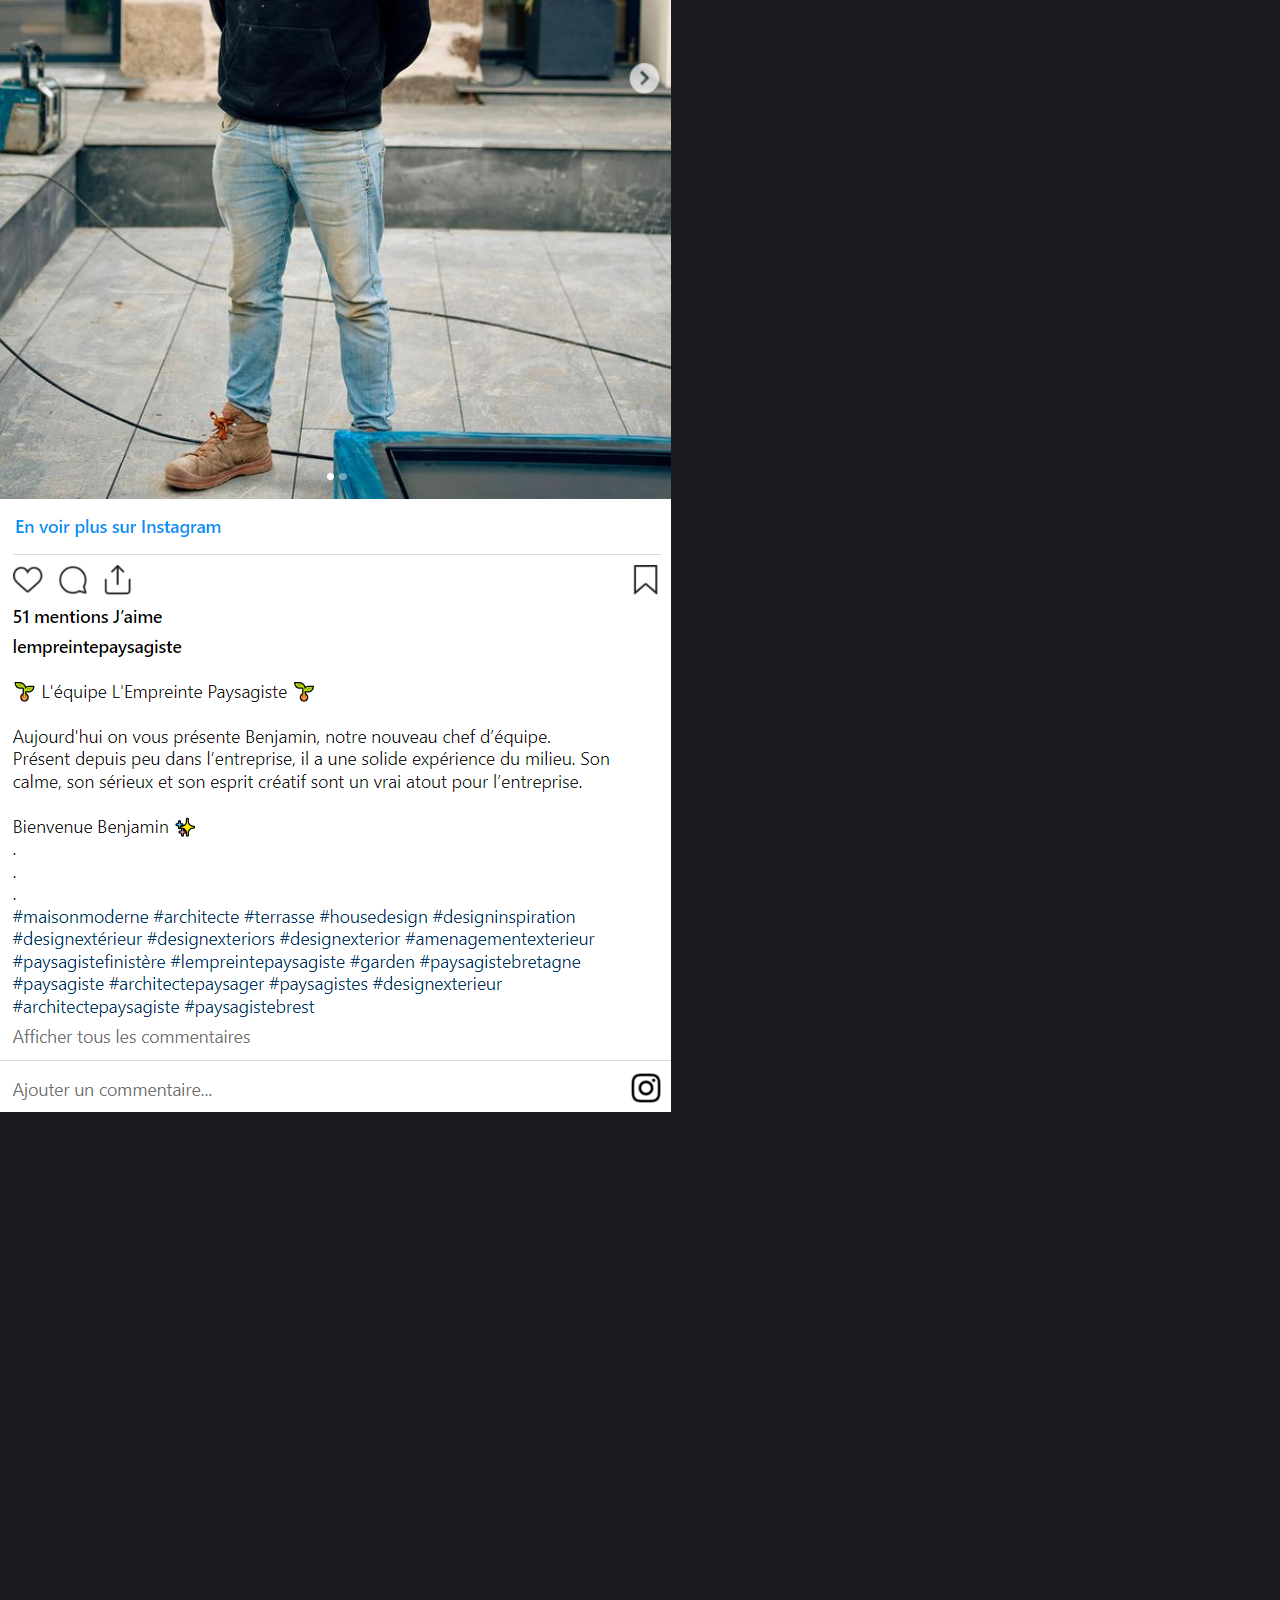
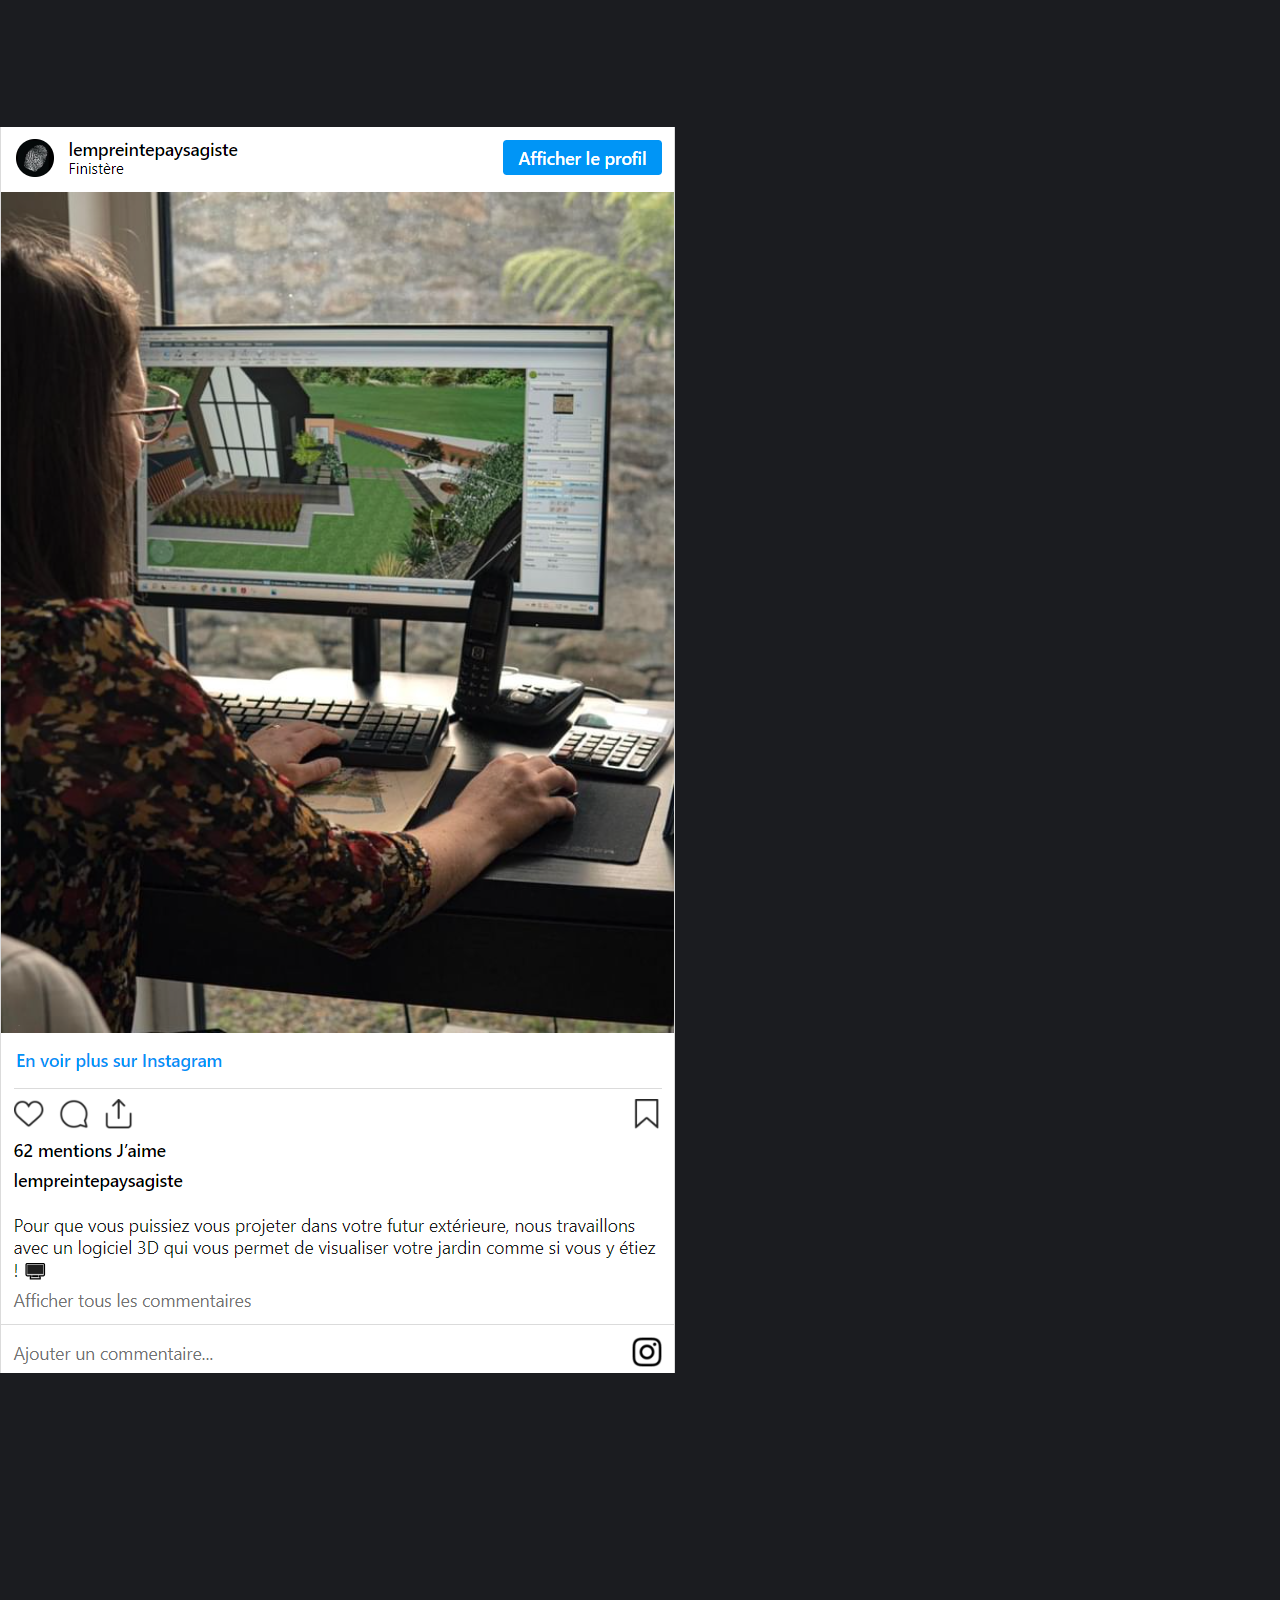
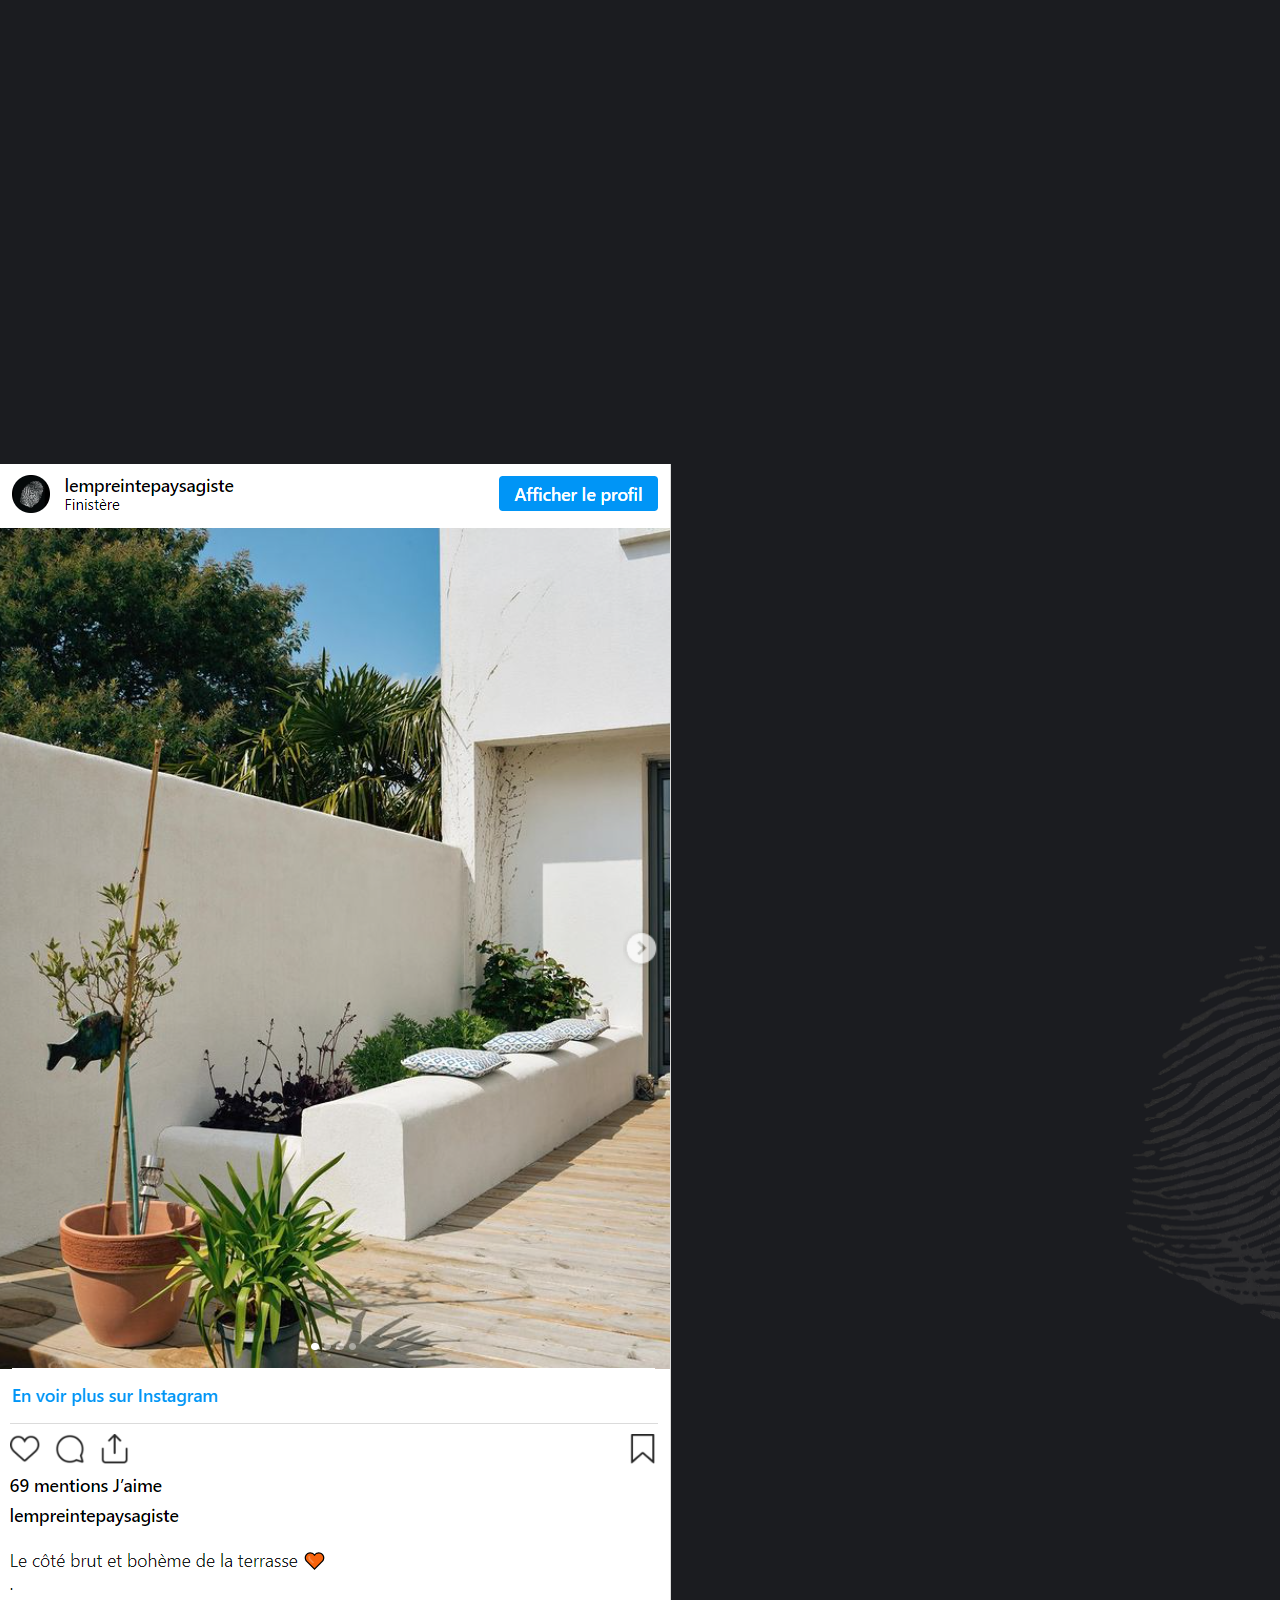
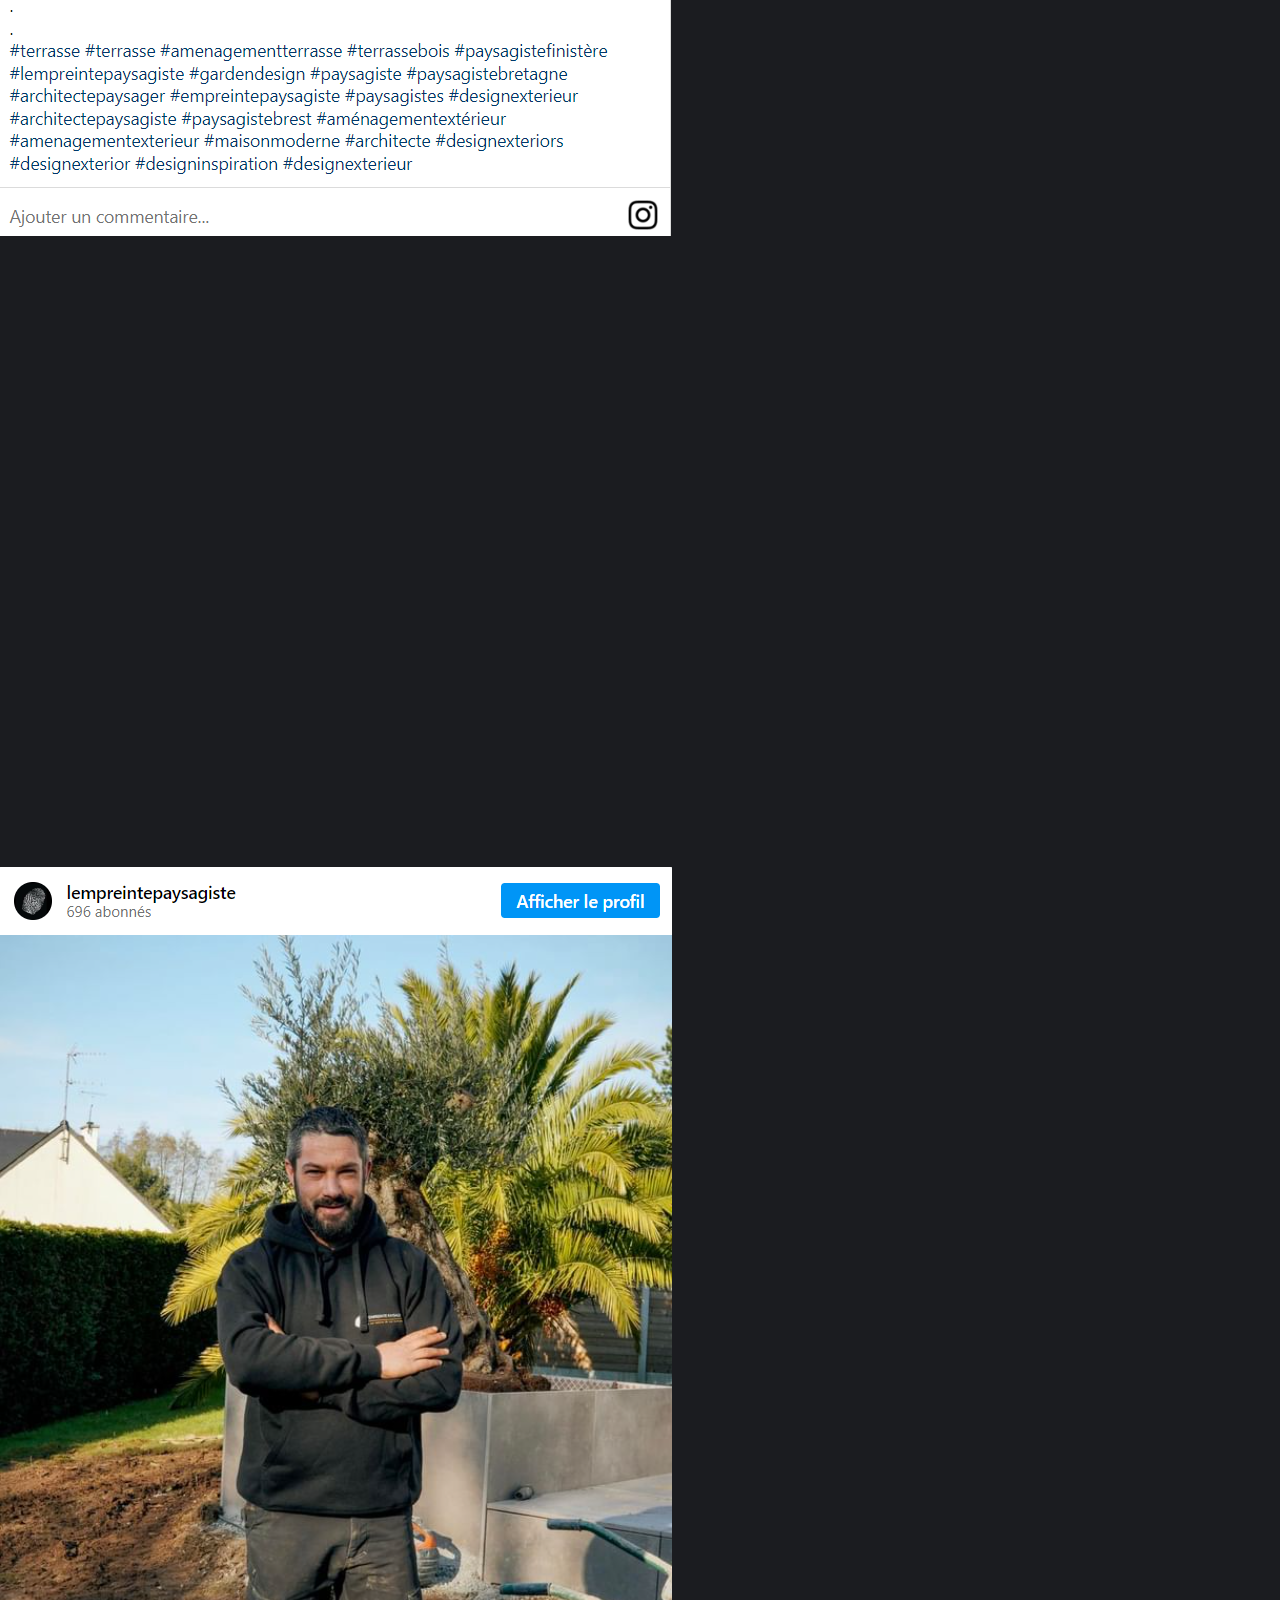
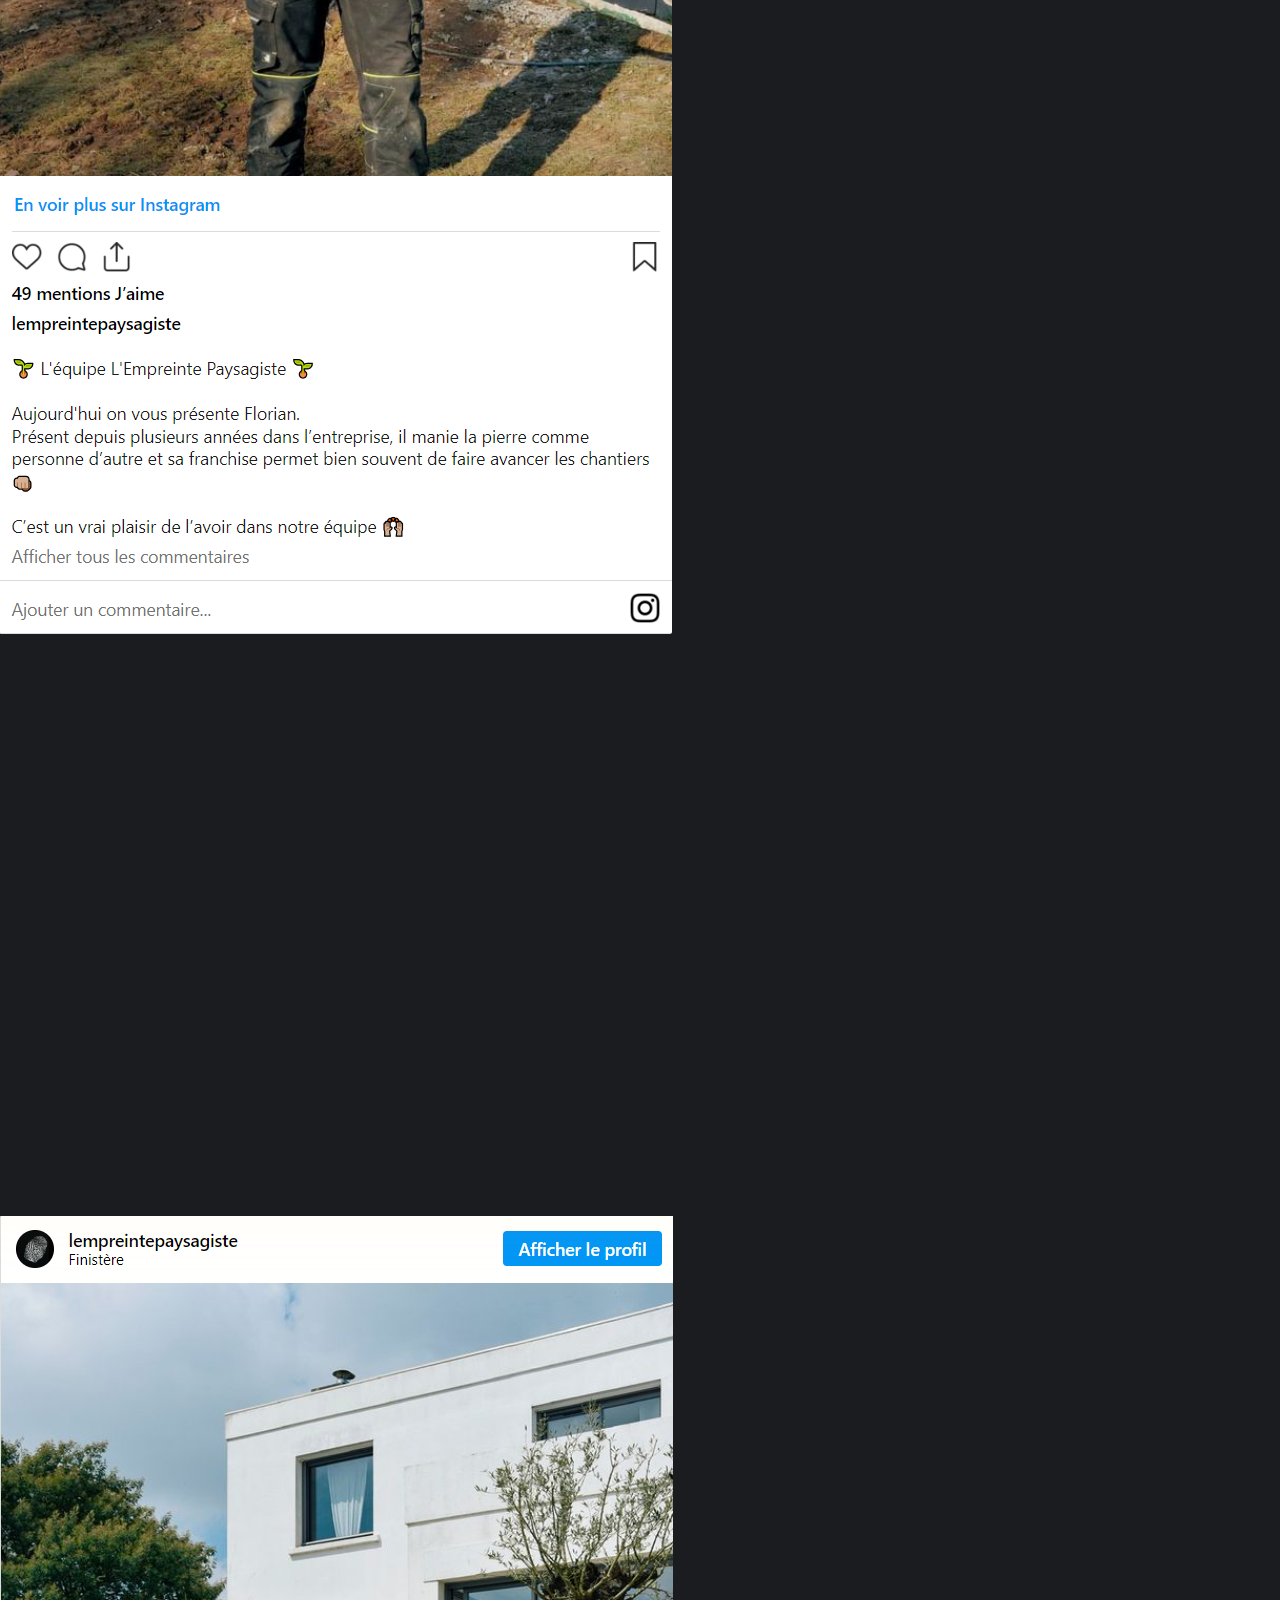
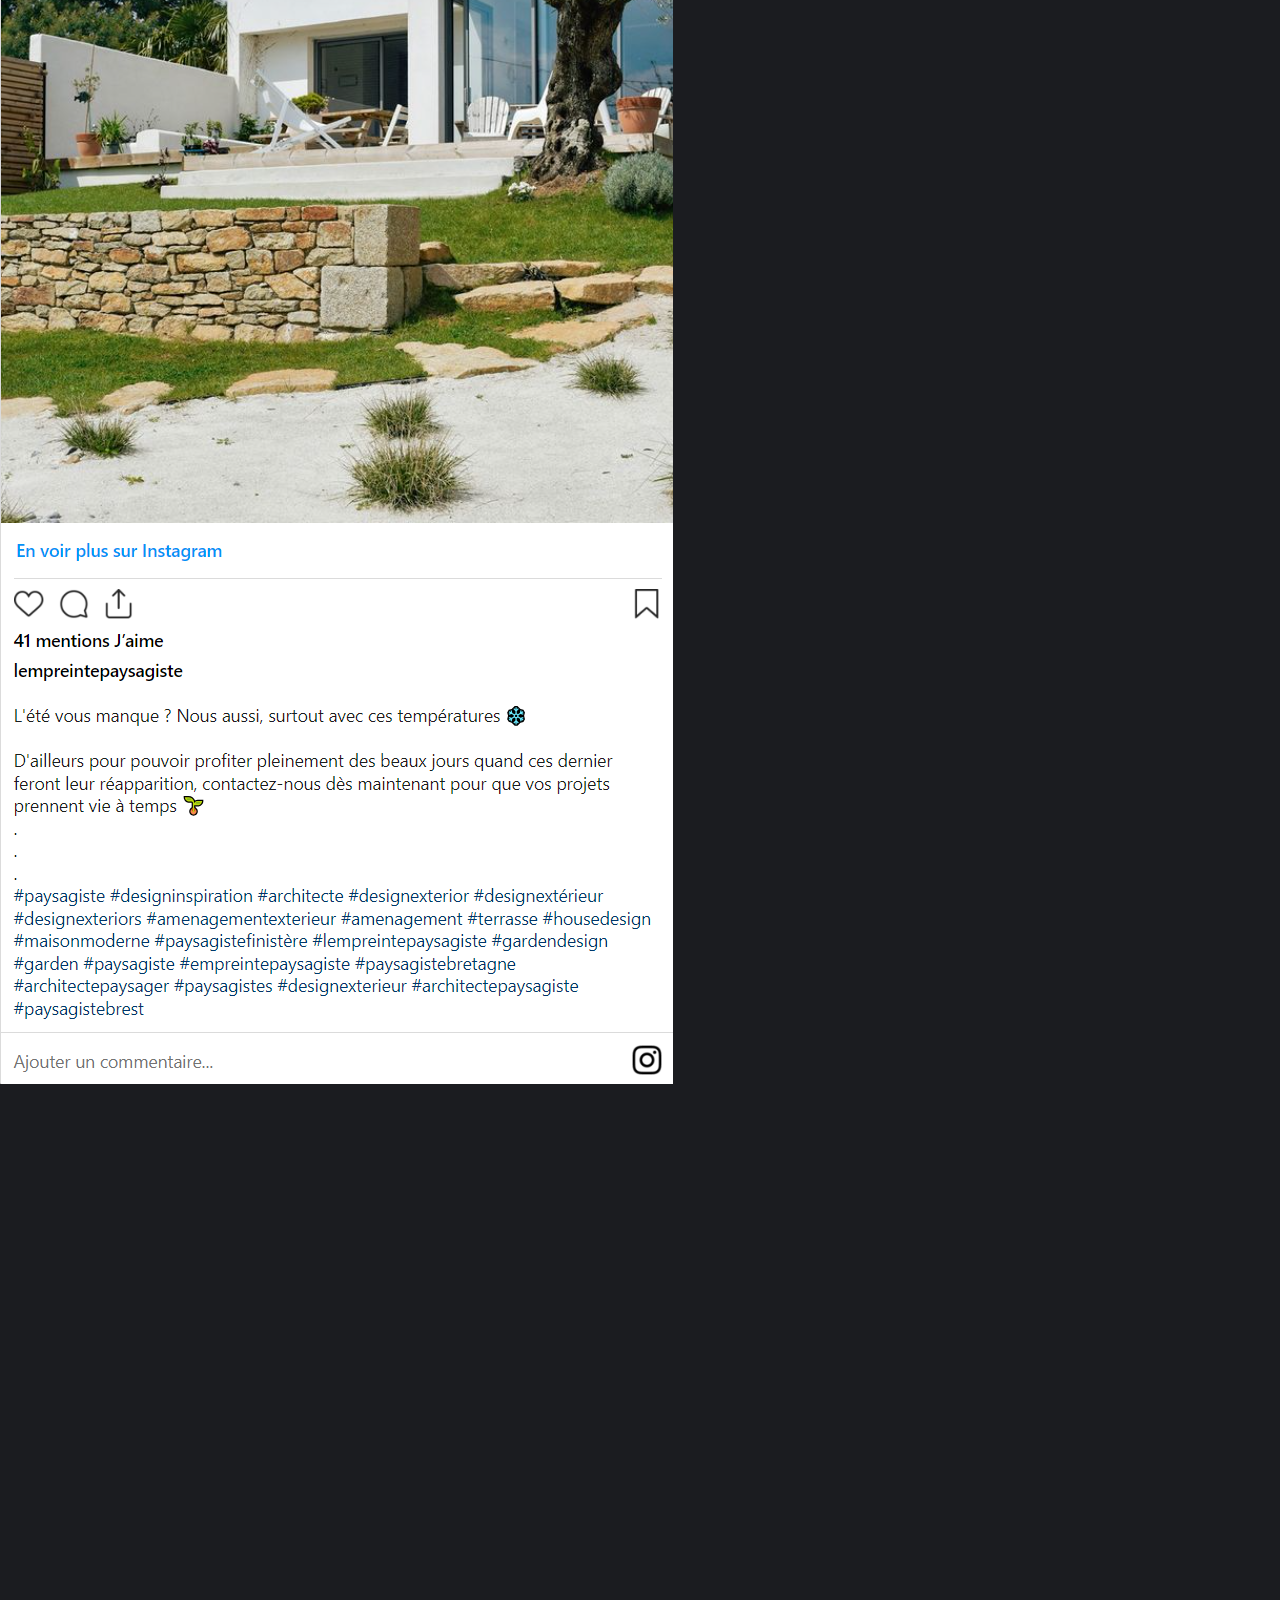
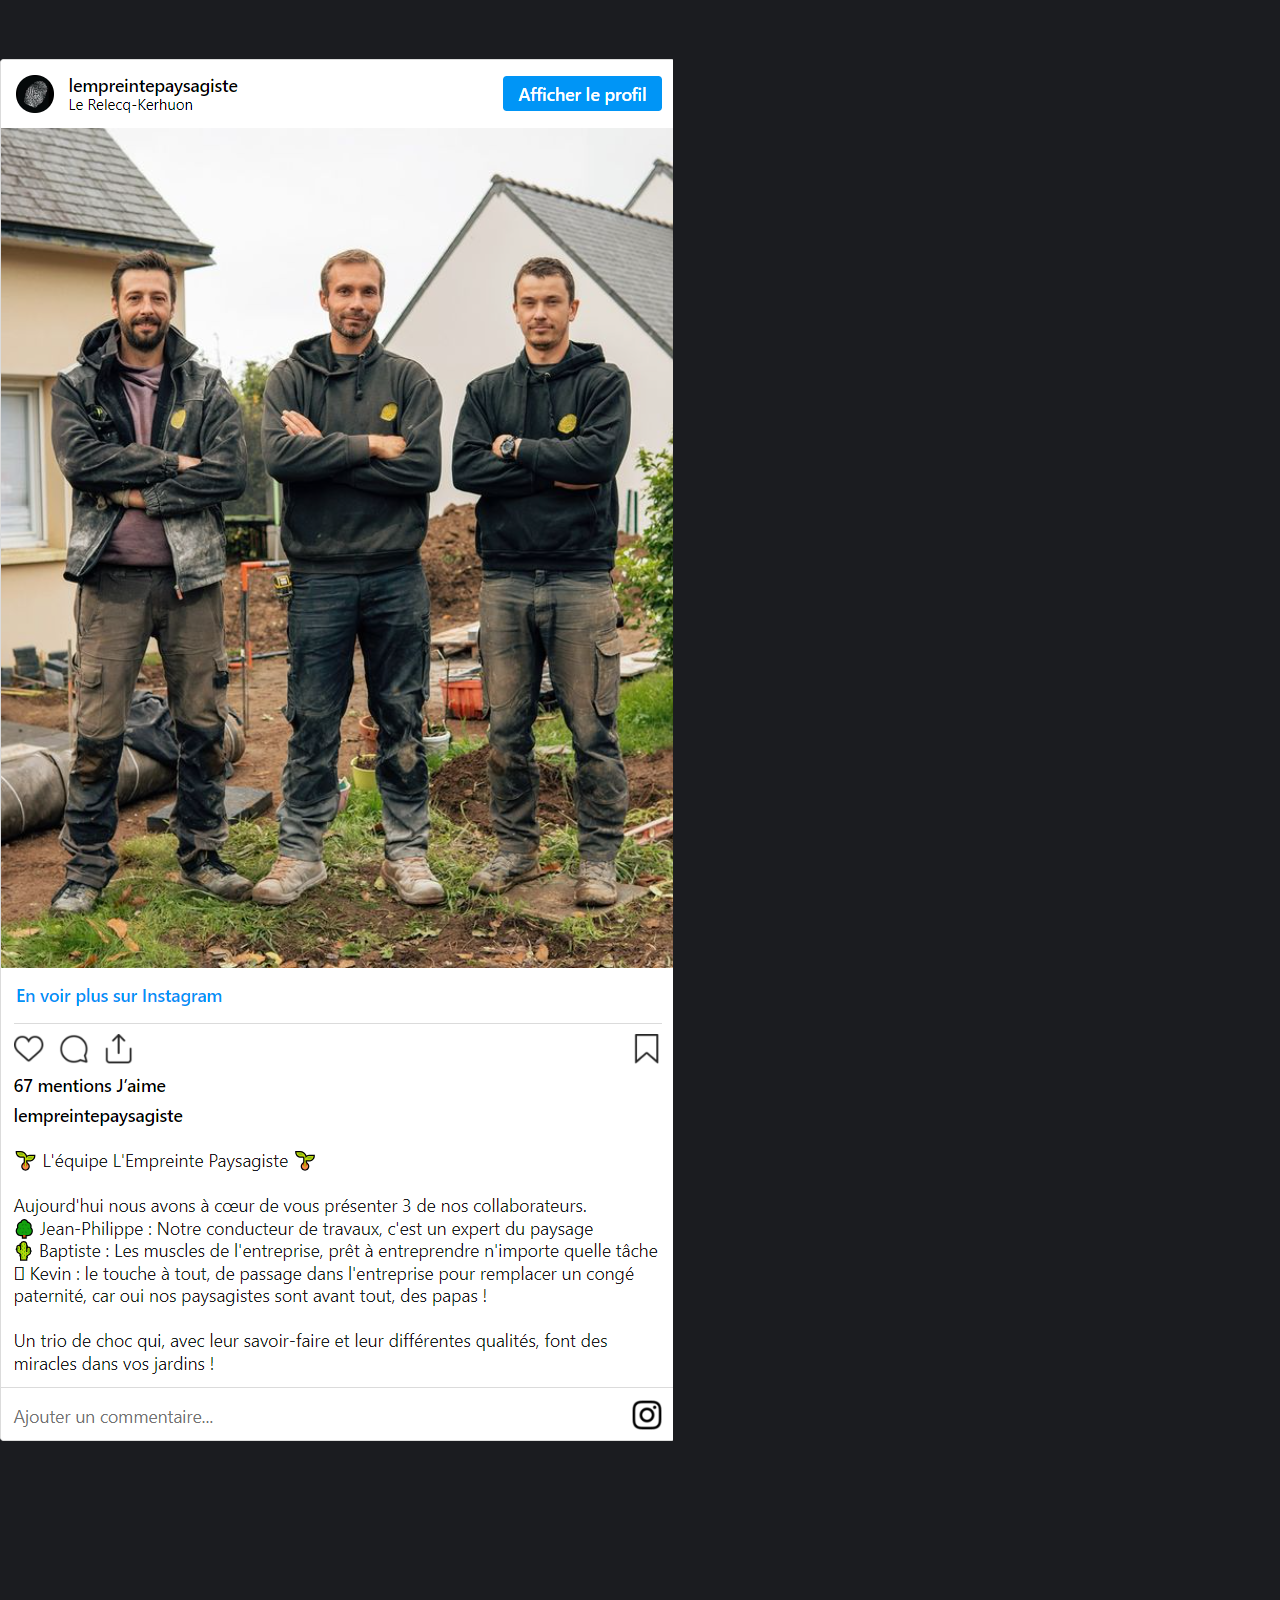
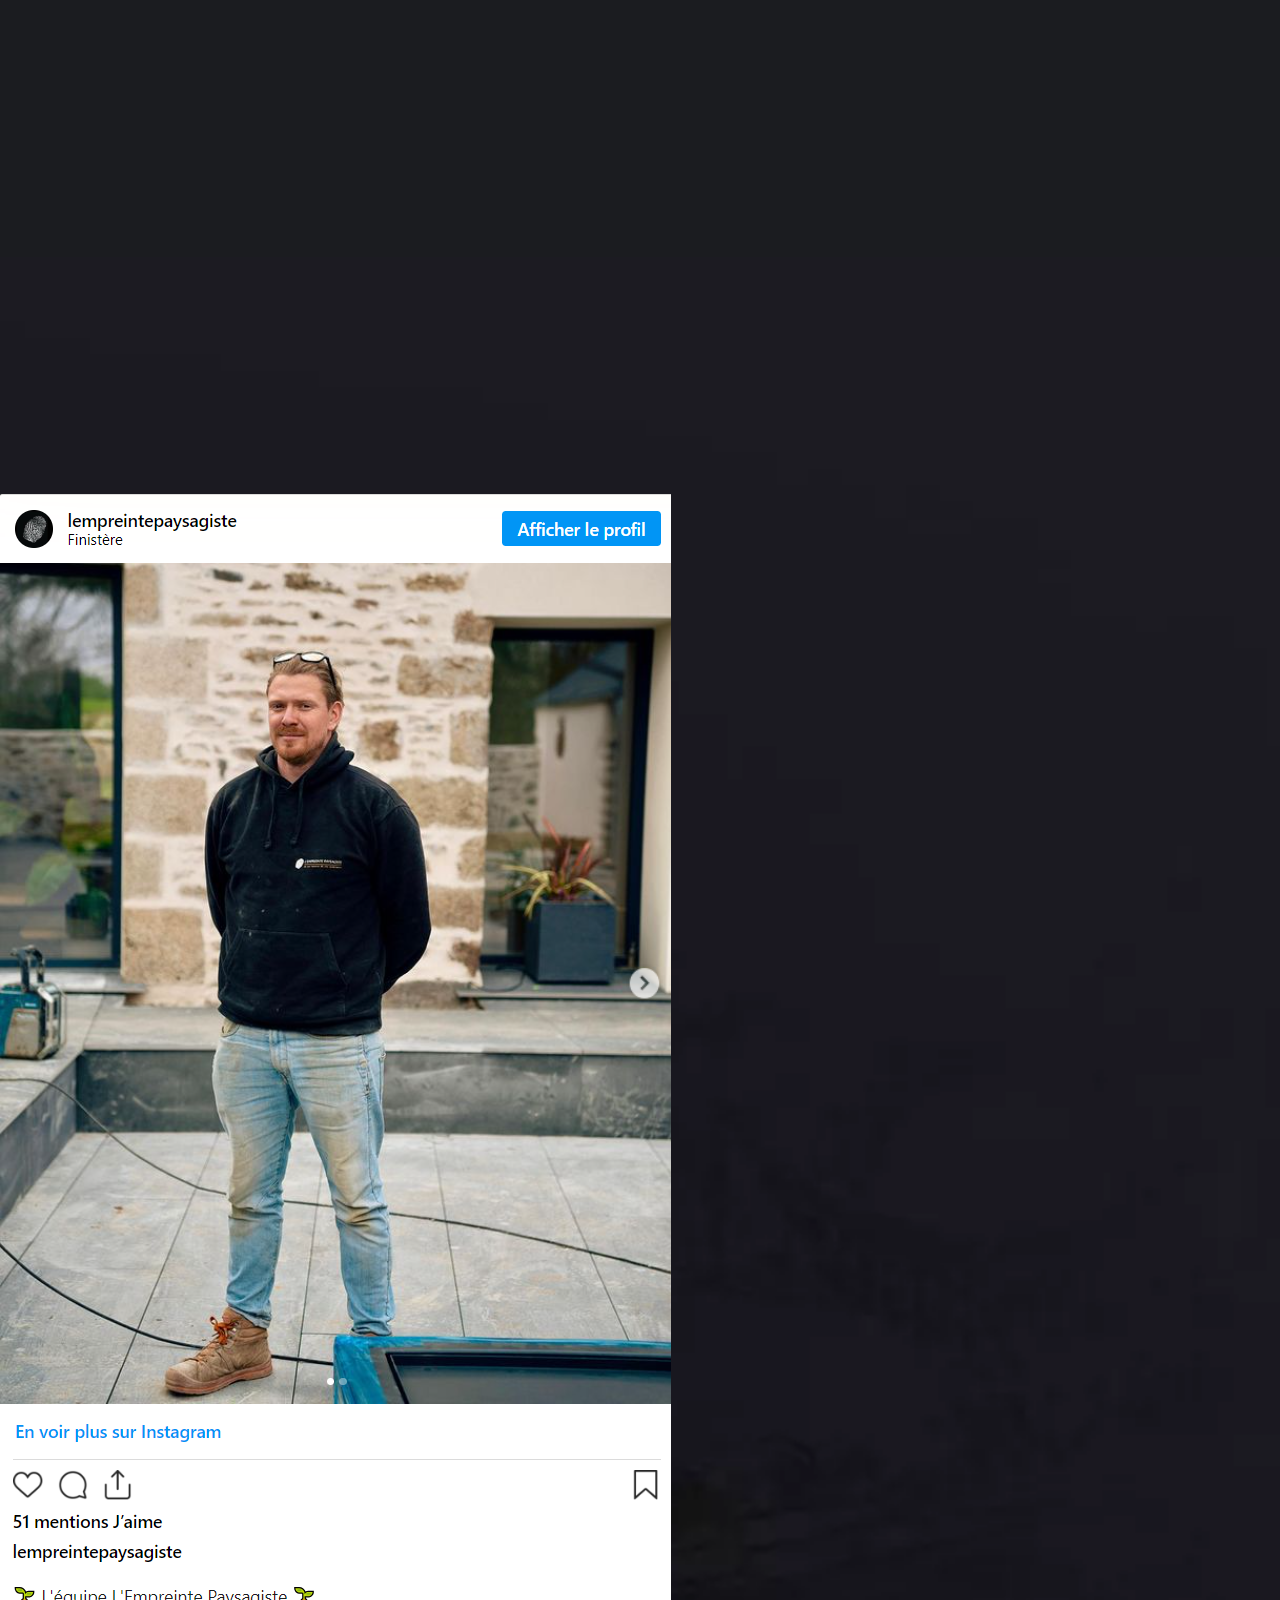
<file: page6.html>
<!DOCTYPE html>
<html lang="en">
<head>
    <meta charset="UTF-8">
    <meta name="viewport" content="width=, initial-scale=1.0">
    <title>Empreinte</title>
    <link rel="stylesheet" href="page6.css">
    <link rel="stylesheet" href="https://cdnjs.cloudflare.com/ajax/libs/font-awesome/5.15.3/css/all.min.css">
</head>
<body>
      <div class="banner">
      <header>
          <div class="logo">
              <img src="images/headerlogo.webp">
          </div>
          <div class="menu">
           <ul>
              <h1>L'Empreinte Paysagiste - Aménagement paysager en Pays d’Iroise, près de Brest.</h1>
              <li><a href="page1.html"> <i class="fas fa-home" style="color: white;"></i></a></li>
              <li><a href="page2.html">L'EMPREINTE PAYSAGISTE</a></li>
              <li><a href="page3.html">NOTRE SAVOIR-FAIRE</a></li>
              <li><a href="page4.html">VOTRE JARDIN PAYSAGER</a></li>
              <li><a href="page5.html">PROTOTHEQUE</a></li>
              <li><a href="page6.html"style="color: #ffdb60;">ACTUALITES</a></li>
              <li><a href="page7.html">RECRUTEMENT</a></li>
              <li><button><a style="color:#1b1c20;" href="page8.html">CONTACT</a></button></li> 
           </ul>
          </div>
      </header>
      <div class="cover">
           <h1>Actualités</h1>
      </div>
      </div>

<div class="contenair1">

   <div class="cont1">
    <h1><a href="page1" style="color: #ffdb60;">Accueil</a> > Actualité</h1>
    <h2>Actualités de l'entreprise<br> <img src="images/souligetitre.png"></h2>
  </div>
  <div class="instan">
        <div class="commentaire">
          <a href="https://www.instagram.com/p/CsWbW-coxIh/?utm_source=ig_embed&utm_campaign=embed_video_watch_again"><img src="images/instan11.png"></a>
        </div>

        
        
      </div>

      <div class="instan">
        <div class="commentaire">
          <a href="https://www.instagram.com/p/CsWbW-coxIh/?utm_source=ig_embed&utm_campaign=embed_video_watch_again"><img src="images/instan2.png"></a>
        </div>

        
        
      </div>

      <div class="instan">
        <div class="commentaire">
          <a href="https://www.instagram.com/reel/CrvAbpqqILX/?utm_source=ig_embed&ig_rid=111ac647-d400-43ba-b011-9260059d046c"><img src="images/instan3.png"></a>
        </div>

        
        
      </div>

       <div class="instan">
        <div class="commentaire">
          <a href="https://www.instagram.com/p/ComURfwIdXy/?utm_source=ig_embed&ig_rid=23bed581-8863-4009-9031-b21240451a88"><img src="images/instan4.png"></a>
        </div>

        
        
      </div>

       <div class="instan">
        <div class="commentaire">
          <a href="https://www.instagram.com/p/Cn67OQTo1hT/?utm_source=ig_embed&ig_rid=efe80959-b337-4281-8fb7-a0771bd54f8f"><img src="images/instan5.png"></a>
        </div>

        
        
      </div>

       <div class="instan">
        <div class="commentaire">
          <a href="https://www.instagram.com/p/Cn4GLGhM872/?utm_source=ig_embed&ig_rid=cef5fd37-026c-415a-8535-3a1e2eb5ad31"><img src="images/instan6.png"></a>
        </div>

        
        
      </div>

       <div class="instan">
        <div class="commentaire">
          <a href="https://www.instagram.com/p/CmJlOEdoC7X/?utm_source=ig_embed&ig_rid=d1fcea86-8ec1-4e34-8f91-777d001e1401"><img src="images/instan7.png"></a>
        </div>

        
        
      </div>


</div>
      <div class="back">
 <div class="instan">
        <div class="commentaire">
          <a href="https://www.instagram.com/p/CmJlOEdoC7X/?utm_source=ig_embed&ig_rid=d1fcea86-8ec1-4e34-8f91-777d001e1401"><img src="images/instan2.png"></a>
        </div>

        
        
      </div>


        
        
      </div>

      <footer>
        <div class="p1"></div>
        <div class="p2">
          <div class="p21">
            <div class="p211">
              <a href="page1.html"><img src="images/headerlogo.webp"></a>
              <p>L'Empreinte Paysagiste assure la conception et la réalisation d'aménagements paysagers, pour  des clients particuliers dans le Finistère Nord : Saint Renan, Brest, Lesneven, Plabennec, Le Conquet, Ploudalmézeau... </p>
            </div>
            <div class="p211">
              <h1 class="navigation">Navigation <br><img src="images/souligne.png">
              </h1>
               <div class="nav">
                 <div class="nav1">
                  <ul>
                    <li><a href="page1.html">Acceuil</a></li>
                    <li><a href="page2.html">L'EMPREINTE PAYSAGISTE</a></li>
                    <li><a href="page3.html">NOTRE SAVOIR-FAIRE</a></li>
                    <li><a href="page4.html">VOTRE JARDIN PAYSAGER</a></li>
                  </ul>
                   
                 </div>
                 <div class="nav2">
                  <ul>
                    <li><a href="page5.html">PROTOTHEQUE</a></li>
                    <li><a href="page6.html">ACTUALITES</a></li>
                    <li><a href="page7.html">RECRUTEMENT</a></li>
                    <li><a href="page8.html">CONTACT</a></li> 
                    </ul>
                 </div>
               </div>
            </div>
            <div class="p211">
              <h1 class="navigation">Nous suivre <br> <img src="images/souligne.png"></h1>
                <div class="icones">
              <button><a href="https://www.facebook.com/empreintepaysagiste"><i class="fab fa-facebook"></i></a></button>
              <button><a href="https://www.instagram.com/LEMPREINTEPAYSAGISTE/"><i class="fab fa-instagram"></i></a></button>
            </div>
              
            </div>
          </div>
          <div class="p22">
            <div class="logofooter">
              <img src="images/neutre-en-carbone.webp">
            </div>
            <div class="textfooter">
              <p>© L'EMPREINTE PAYSAGISTE 2023<span style="color: #FFDB60;">-</span>Mentions légales<span style="color: #FFDB60;">-</span>Plan du site<span style="color: #FFDB60;">-</span>Gestion des cookies<span style="color: #FFDB60;">-</span>Mise à jour le 20/04/2023Réalisé par Cognix Systems sur WebGazelle®Ce site internet est basé sur des technologies françaises et ses données sont hébergées en France.<svg xmlns="http://www.w3.org/2000/svg" width="16" height="16" viewBox="0 0 16 16" fill="none">
  <g clip-path="url(#clip0_1_73)">
    <path d="M9.7704 5.36677C9.00532 5.36742 8.26406 5.63299 7.67264 6.11834C7.08121 6.60369 6.67611 7.27888 6.52618 8.02913C6.48321 7.97262 6.45316 7.90736 6.43816 7.83797C6.42316 7.76857 6.42357 7.69673 6.43937 7.62751L7.13237 4.53769C7.23575 4.07465 7.1907 3.59081 7.0036 3.15482C6.8165 2.71883 6.49685 2.35282 6.09002 2.10873C6.61967 2.35499 7.19681 2.48233 7.78092 2.48182H9.06899V1.58065H7.78092C7.16228 1.58131 6.55752 1.39733 6.04406 1.05226L5.18314 0.474609L4.68088 1.22348L5.5421 1.80083C5.63382 1.86211 5.72745 1.91939 5.82297 1.97266C5.54195 1.85213 5.23929 1.79019 4.93351 1.79062H4.81185C4.6324 1.79046 4.45883 1.85457 4.32256 1.97133C4.18629 2.08809 4.09634 2.24979 4.06899 2.42715L3.27626 3.29317H4.37779L3.13507 4.53739L3.7725 5.17482L5.37569 3.57164C5.40332 3.61217 5.42668 3.65545 5.44538 3.7008C5.49818 3.82117 5.51278 3.95483 5.48721 4.08375C5.46164 4.21267 5.39713 4.33064 5.30239 4.42174L3.19005 6.53139C2.72858 6.99253 2.43904 7.59787 2.36968 8.24656C2.30032 8.89526 2.45531 9.54813 2.80885 10.0964L6.5394 14.9534H5.2324V15.8546H8.83859V14.9534H7.94132L7.58086 13.2463C7.54769 13.0886 7.54802 12.9256 7.58184 12.768C7.61565 12.6104 7.68219 12.4616 7.77716 12.3314C7.87212 12.2011 7.99338 12.0922 8.13309 12.0118C8.2728 11.9314 8.42784 11.8812 8.58818 11.8645C8.74851 11.8479 8.91056 11.865 9.06384 11.915C9.21711 11.9649 9.35819 12.0465 9.47794 12.1544C9.59769 12.2623 9.69343 12.3942 9.75897 12.5414C9.82452 12.6887 9.8584 12.8481 9.85842 13.0093V13.9922H10.5685C10.5685 13.9922 13.0738 11.559 13.0738 8.67287C13.0729 7.79677 12.7247 6.95677 12.1055 6.33702C11.4862 5.71728 10.6465 5.36836 9.7704 5.36677Z" fill="#5F5F5F"/>
  </g>
  <defs>
    <clipPath id="clip0_1_73">
      <rect width="15.38" height="15.38" fill="white" transform="translate(0.0249786 0.474609)"/>
    </clipPath>
  </defs>
</svg><span style="color: #FFDB60;">+</span>
 <svg xmlns="http://www.w3.org/2000/svg" width="16" height="16" viewBox="0 0 16 16" fill="none">
  <g clip-path="url(#clip0_1_77)">
    <path d="M4.17384 3.34126C1.04915 5.15577 1.22901 8.11069 1.33693 9.20365C5.37237 4.41949 11.4092 4.65183 11.4092 4.65183C11.4092 4.65183 2.85103 7.58875 0.337876 13.4806C0.140028 13.9453 1.26989 14.549 1.52823 13.9993C2.02084 12.9711 2.63929 12.0082 3.36936 11.1327C4.95215 11.7217 7.68931 12.4187 9.63509 11.046C12.2055 9.23147 11.9422 5.20976 15.6212 3.25618C16.4813 2.79314 8.4104 0.880456 4.17384 3.34126Z" fill="#5F5F5F"/>
  </g>
  <defs>
    <clipPath id="clip0_1_77">
      <rect width="15.37" height="15.38" fill="white" transform="translate(0.31498 0.474609)"/>
    </clipPath>
  </defs>
</svg> </p>

            </div>
          </div>
        </div>
      </footer>
</body>
</html>
</file>
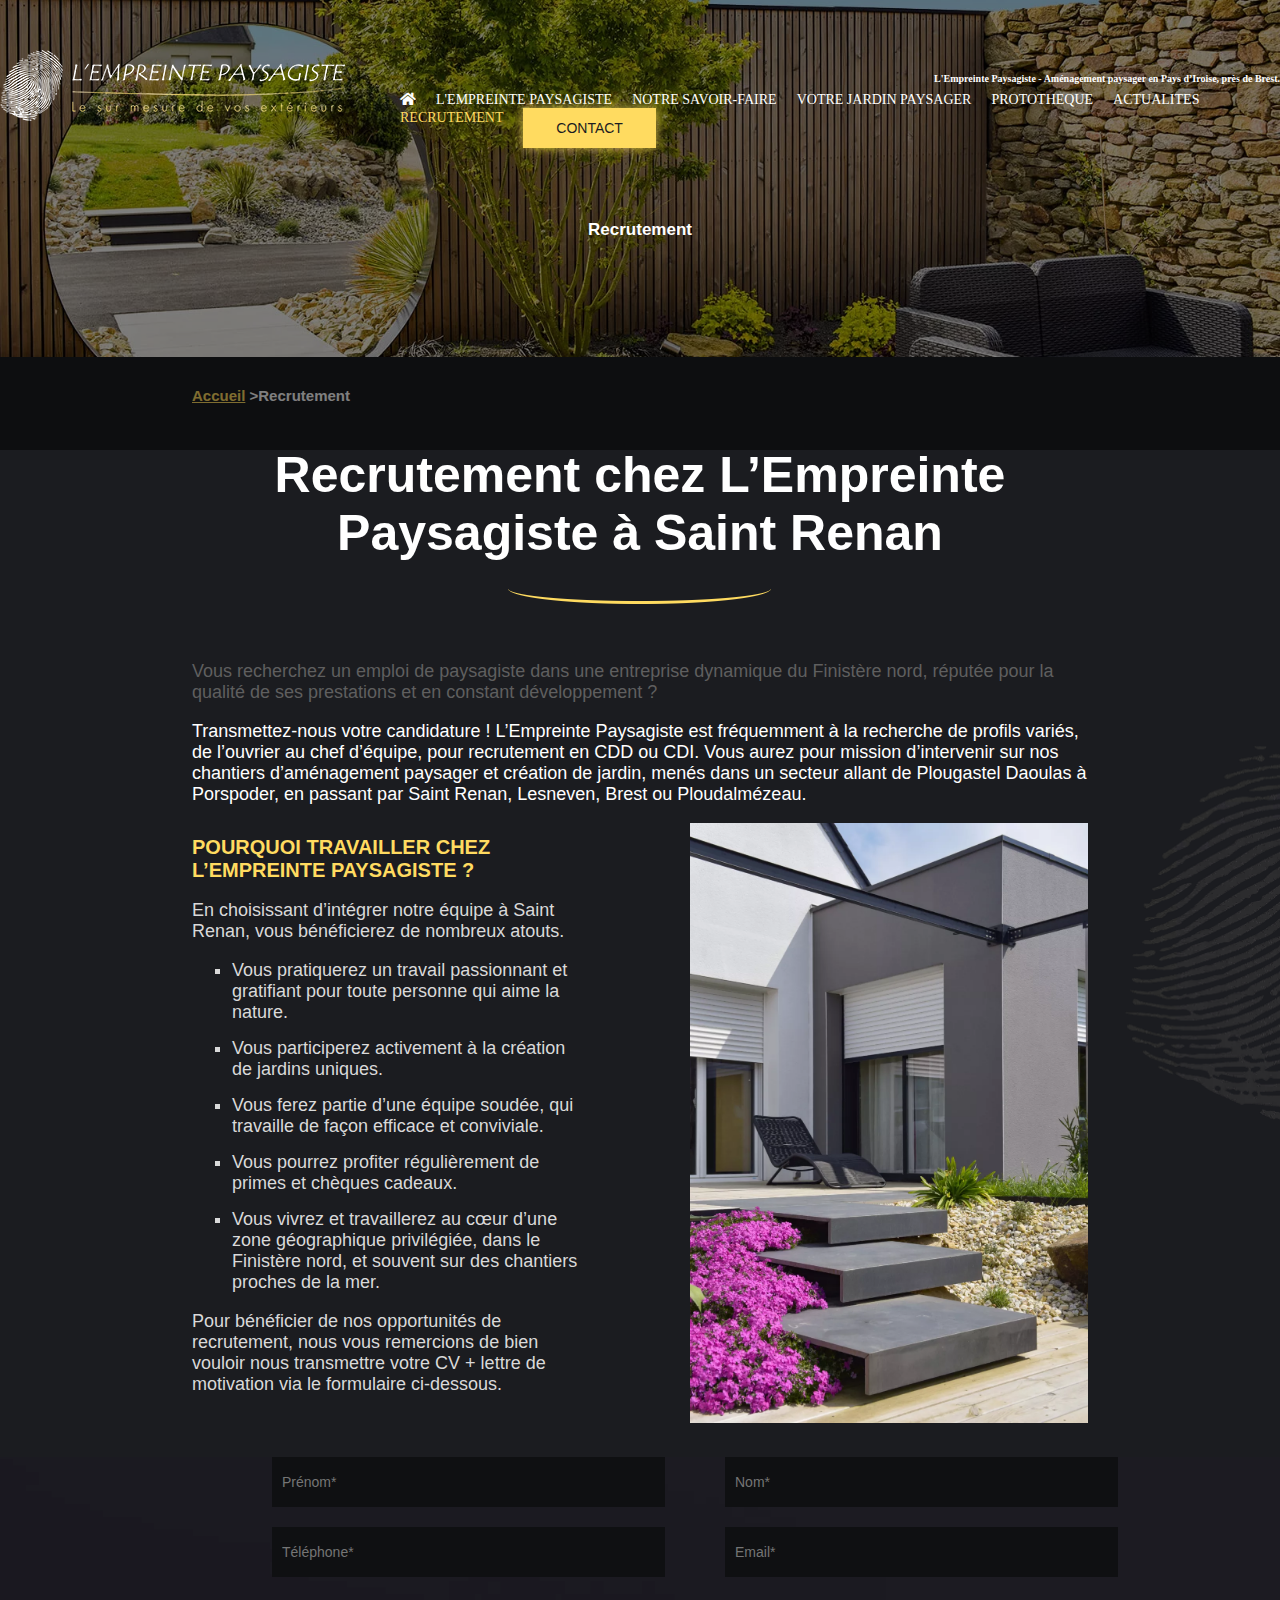
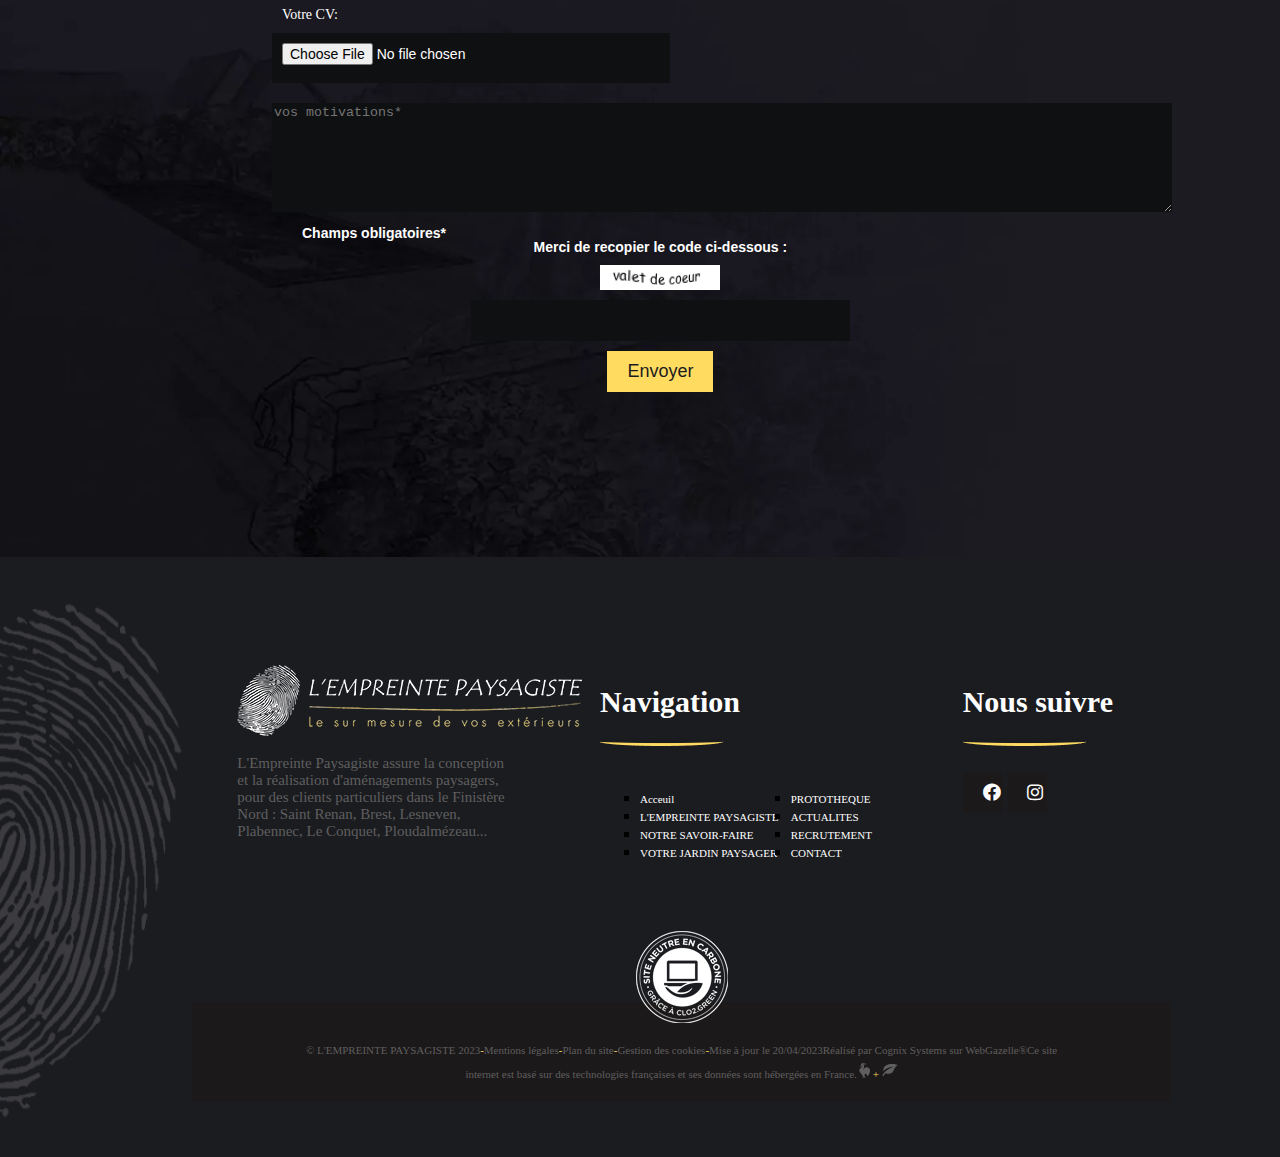
<file: page7.html>
<!DOCTYPE html>
<html lang="en">
<head>
    <meta charset="UTF-8">
    <meta name="viewport" content="width=, initial-scale=1.0">
    <title>Empreinte</title>
    <link rel="stylesheet" href="page7.css">
    <link rel="stylesheet" href="https://cdnjs.cloudflare.com/ajax/libs/font-awesome/5.15.3/css/all.min.css">
</head>
<body>
      <div class="banner">
      <header>
          <div class="logo">
              <img src="images/headerlogo.webp">
          </div>
          <div class="menu">
           <ul>
              <h1>L'Empreinte Paysagiste - Aménagement paysager en Pays d’Iroise, près de Brest.</h1>
              <li><a href="page1.html"> <i class="fas fa-home" style="color: white;"></i></a></li>
              <li><a href="page2.html">L'EMPREINTE PAYSAGISTE</a></li>
              <li><a href="page3.html">NOTRE SAVOIR-FAIRE</a></li>
              <li><a href="page4.html">VOTRE JARDIN PAYSAGER</a></li>
              <li><a href="page5.html">PROTOTHEQUE</a></li>
              <li><a href="page6.html">ACTUALITES</a></li>
              <li><a href="page7.html"style="color: #ffdb60;">RECRUTEMENT</a></li>
              <li><button><a style="color:#1b1c20;" href="page8.html">CONTACT</a></button></li> 
           </ul>
          </div>
      </header>
      <div class="cover">
        <h1>Recrutement</h1>
        
      </div>
</div>

  <div class="contenair1">
  <div class="cont1">
    <h1><a href="page1" style="color: #ffdb60;">Accueil</a> >Recrutement</h1>
    <h2>Recrutement chez L’Empreinte Paysagiste à Saint Renan<br> <img src="images/souligetitre.png"></h2>
    
    <p style="color: #5f5f5f;">Vous recherchez un emploi de paysagiste dans une entreprise dynamique du Finistère nord, réputée pour la qualité de ses prestations et en constant développement ?
    </p>

    <p>Transmettez-nous votre candidature ! L’Empreinte Paysagiste est fréquemment à la recherche de profils variés, de l’ouvrier au chef d’équipe, pour recrutement en CDD ou CDI. Vous aurez pour mission d’intervenir sur nos chantiers d’aménagement paysager et création de jardin, menés dans un secteur allant de Plougastel Daoulas à Porspoder, en passant par Saint Renan, Lesneven, Brest ou Ploudalmézeau.
    </p>
  </div>
    <div class="cont2">

    <div class="partie1">
       <h1>POURQUOI TRAVAILLER CHEZ L’EMPREINTE PAYSAGISTE ?</h1>
      <p>En choisissant d’intégrer notre équipe à Saint Renan, vous bénéficierez de nombreux atouts.</p>

      <ul>
        
          <li>Vous pratiquerez un travail passionnant et gratifiant pour toute personne qui aime la nature.</li>
          <li>Vous participerez activement à la création de jardins uniques.</li>
          <li>Vous ferez partie d’une équipe soudée, qui travaille de façon efficace et conviviale.</li>
          <li>Vous pourrez profiter régulièrement de primes et chèques cadeaux.</li>
          <li>Vous vivrez et travaillerez au cœur d’une zone géographique privilégiée, dans le Finistère nord, et souvent sur des chantiers proches de la mer.</li>                  
      </ul>
      

      <p>Pour bénéficier de nos opportunités de recrutement, nous vous remercions de bien vouloir nous transmettre votre CV + lettre de motivation via le formulaire ci-dessous.</p>
     
      

    </div>

    <div class="partie2">
     
    </div>
   </div>
</div>
  



      <div class="back">

  <form action="votre-action.php" method="POST" enctype="multipart/form-data">
        <div class="form-row">
            <div class="form-col">
                
                <input type="text" id="prenom" name="prenom" placeholder="Prénom*">
            </div>
            <div class="form-col">
                
                <input type="text" id="nom" name="nom" placeholder="Nom*">
            </div>
        </div>
        <div class="form-row">
            <div class="form-col">
                
                <input type="tel" id="telephone" name="telephone" placeholder="Téléphone*">
            </div>
            <div class="form-col">
               
                <input type="email" id="email" name="email" placeholder="Email* ">
            </div>
        </div>
        <div class="form-row" style="width: 50%;">
            <div class="form-col" style=" color: white;">


                 <label for="cv" style="font-size:14px;">Votre CV:</label>
                <input type="file" id="cv" name="cv" placeholder="Votre CV :" >
            </div>
            
        </div> 

        <div class="mo" style="width: ;">
           
        <textarea  id="message" name="message" rows="7" placeholder="vos motivations*" style="width:100%"></textarea>
        </div> 
        <h1 class="lite">Champs obligatoires*</h1>

     <div class="code">

      <h1 class="lit" style="margin: none;">Merci de recopier le code ci-dessous :</h1>
      <img src="images/puch.png">
      <input type="password" id="password" name="password">
      

      <button type="submit">Envoyer</button>
       
     </div>
        
       
    </form>
        
      </div>

      <footer>
        <div class="p1"></div>
        <div class="p2">
          <div class="p21">
            <div class="p211">
              <a href="page1.html"><img src="images/headerlogo.webp"></a>
              <p>L'Empreinte Paysagiste assure la conception et la réalisation d'aménagements paysagers, pour  des clients particuliers dans le Finistère Nord : Saint Renan, Brest, Lesneven, Plabennec, Le Conquet, Ploudalmézeau... </p>
            </div>
            <div class="p211">
              <h1 class="navigation">Navigation <br><img src="images/souligne.png">
              </h1>
               <div class="nav">
                 <div class="nav1">
                  <ul>
                    <li><a href="page1.html">Acceuil</a></li>
                    <li><a href="page2.html">L'EMPREINTE PAYSAGISTE</a></li>
                    <li><a href="page3.html">NOTRE SAVOIR-FAIRE</a></li>
                    <li><a href="page4.html">VOTRE JARDIN PAYSAGER</a></li>
                  </ul>
                   
                 </div>
                 <div class="nav2">
                  <ul>
                    <li><a href="page5.html">PROTOTHEQUE</a></li>
                    <li><a href="page6.html">ACTUALITES</a></li>
                    <li><a href="page7.html">RECRUTEMENT</a></li>
                    <li><a href="page8.html">CONTACT</a></li> 
                    </ul>
                 </div>
               </div>
            </div>
            <div class="p211">
              <h1 class="navigation">Nous suivre <br> <img src="images/souligne.png"></h1>
                <div class="icones">
              <button><a href="https://www.facebook.com/empreintepaysagiste"><i class="fab fa-facebook"></i></a></button>
              <button><a href="https://www.instagram.com/LEMPREINTEPAYSAGISTE/"><i class="fab fa-instagram"></i></a></button>
            </div>
              
            </div>
          </div>
          <div class="p22">
            <div class="logofooter">
              <img src="images/neutre-en-carbone.webp">
            </div>
            <div class="textfooter">
              <p>© L'EMPREINTE PAYSAGISTE 2023<span style="color: #FFDB60;">-</span>Mentions légales<span style="color: #FFDB60;">-</span>Plan du site<span style="color: #FFDB60;">-</span>Gestion des cookies<span style="color: #FFDB60;">-</span>Mise à jour le 20/04/2023Réalisé par Cognix Systems sur WebGazelle®Ce site internet est basé sur des technologies françaises et ses données sont hébergées en France.<svg xmlns="http://www.w3.org/2000/svg" width="16" height="16" viewBox="0 0 16 16" fill="none">
  <g clip-path="url(#clip0_1_73)">
    <path d="M9.7704 5.36677C9.00532 5.36742 8.26406 5.63299 7.67264 6.11834C7.08121 6.60369 6.67611 7.27888 6.52618 8.02913C6.48321 7.97262 6.45316 7.90736 6.43816 7.83797C6.42316 7.76857 6.42357 7.69673 6.43937 7.62751L7.13237 4.53769C7.23575 4.07465 7.1907 3.59081 7.0036 3.15482C6.8165 2.71883 6.49685 2.35282 6.09002 2.10873C6.61967 2.35499 7.19681 2.48233 7.78092 2.48182H9.06899V1.58065H7.78092C7.16228 1.58131 6.55752 1.39733 6.04406 1.05226L5.18314 0.474609L4.68088 1.22348L5.5421 1.80083C5.63382 1.86211 5.72745 1.91939 5.82297 1.97266C5.54195 1.85213 5.23929 1.79019 4.93351 1.79062H4.81185C4.6324 1.79046 4.45883 1.85457 4.32256 1.97133C4.18629 2.08809 4.09634 2.24979 4.06899 2.42715L3.27626 3.29317H4.37779L3.13507 4.53739L3.7725 5.17482L5.37569 3.57164C5.40332 3.61217 5.42668 3.65545 5.44538 3.7008C5.49818 3.82117 5.51278 3.95483 5.48721 4.08375C5.46164 4.21267 5.39713 4.33064 5.30239 4.42174L3.19005 6.53139C2.72858 6.99253 2.43904 7.59787 2.36968 8.24656C2.30032 8.89526 2.45531 9.54813 2.80885 10.0964L6.5394 14.9534H5.2324V15.8546H8.83859V14.9534H7.94132L7.58086 13.2463C7.54769 13.0886 7.54802 12.9256 7.58184 12.768C7.61565 12.6104 7.68219 12.4616 7.77716 12.3314C7.87212 12.2011 7.99338 12.0922 8.13309 12.0118C8.2728 11.9314 8.42784 11.8812 8.58818 11.8645C8.74851 11.8479 8.91056 11.865 9.06384 11.915C9.21711 11.9649 9.35819 12.0465 9.47794 12.1544C9.59769 12.2623 9.69343 12.3942 9.75897 12.5414C9.82452 12.6887 9.8584 12.8481 9.85842 13.0093V13.9922H10.5685C10.5685 13.9922 13.0738 11.559 13.0738 8.67287C13.0729 7.79677 12.7247 6.95677 12.1055 6.33702C11.4862 5.71728 10.6465 5.36836 9.7704 5.36677Z" fill="#5F5F5F"/>
  </g>
  <defs>
    <clipPath id="clip0_1_73">
      <rect width="15.38" height="15.38" fill="white" transform="translate(0.0249786 0.474609)"/>
    </clipPath>
  </defs>
</svg><span style="color: #FFDB60;">+</span>
 <svg xmlns="http://www.w3.org/2000/svg" width="16" height="16" viewBox="0 0 16 16" fill="none">
  <g clip-path="url(#clip0_1_77)">
    <path d="M4.17384 3.34126C1.04915 5.15577 1.22901 8.11069 1.33693 9.20365C5.37237 4.41949 11.4092 4.65183 11.4092 4.65183C11.4092 4.65183 2.85103 7.58875 0.337876 13.4806C0.140028 13.9453 1.26989 14.549 1.52823 13.9993C2.02084 12.9711 2.63929 12.0082 3.36936 11.1327C4.95215 11.7217 7.68931 12.4187 9.63509 11.046C12.2055 9.23147 11.9422 5.20976 15.6212 3.25618C16.4813 2.79314 8.4104 0.880456 4.17384 3.34126Z" fill="#5F5F5F"/>
  </g>
  <defs>
    <clipPath id="clip0_1_77">
      <rect width="15.37" height="15.38" fill="white" transform="translate(0.31498 0.474609)"/>
    </clipPath>
  </defs>
</svg> </p>

            </div>
          </div>
        </div>
      </footer>
</body>
</html>
</file>
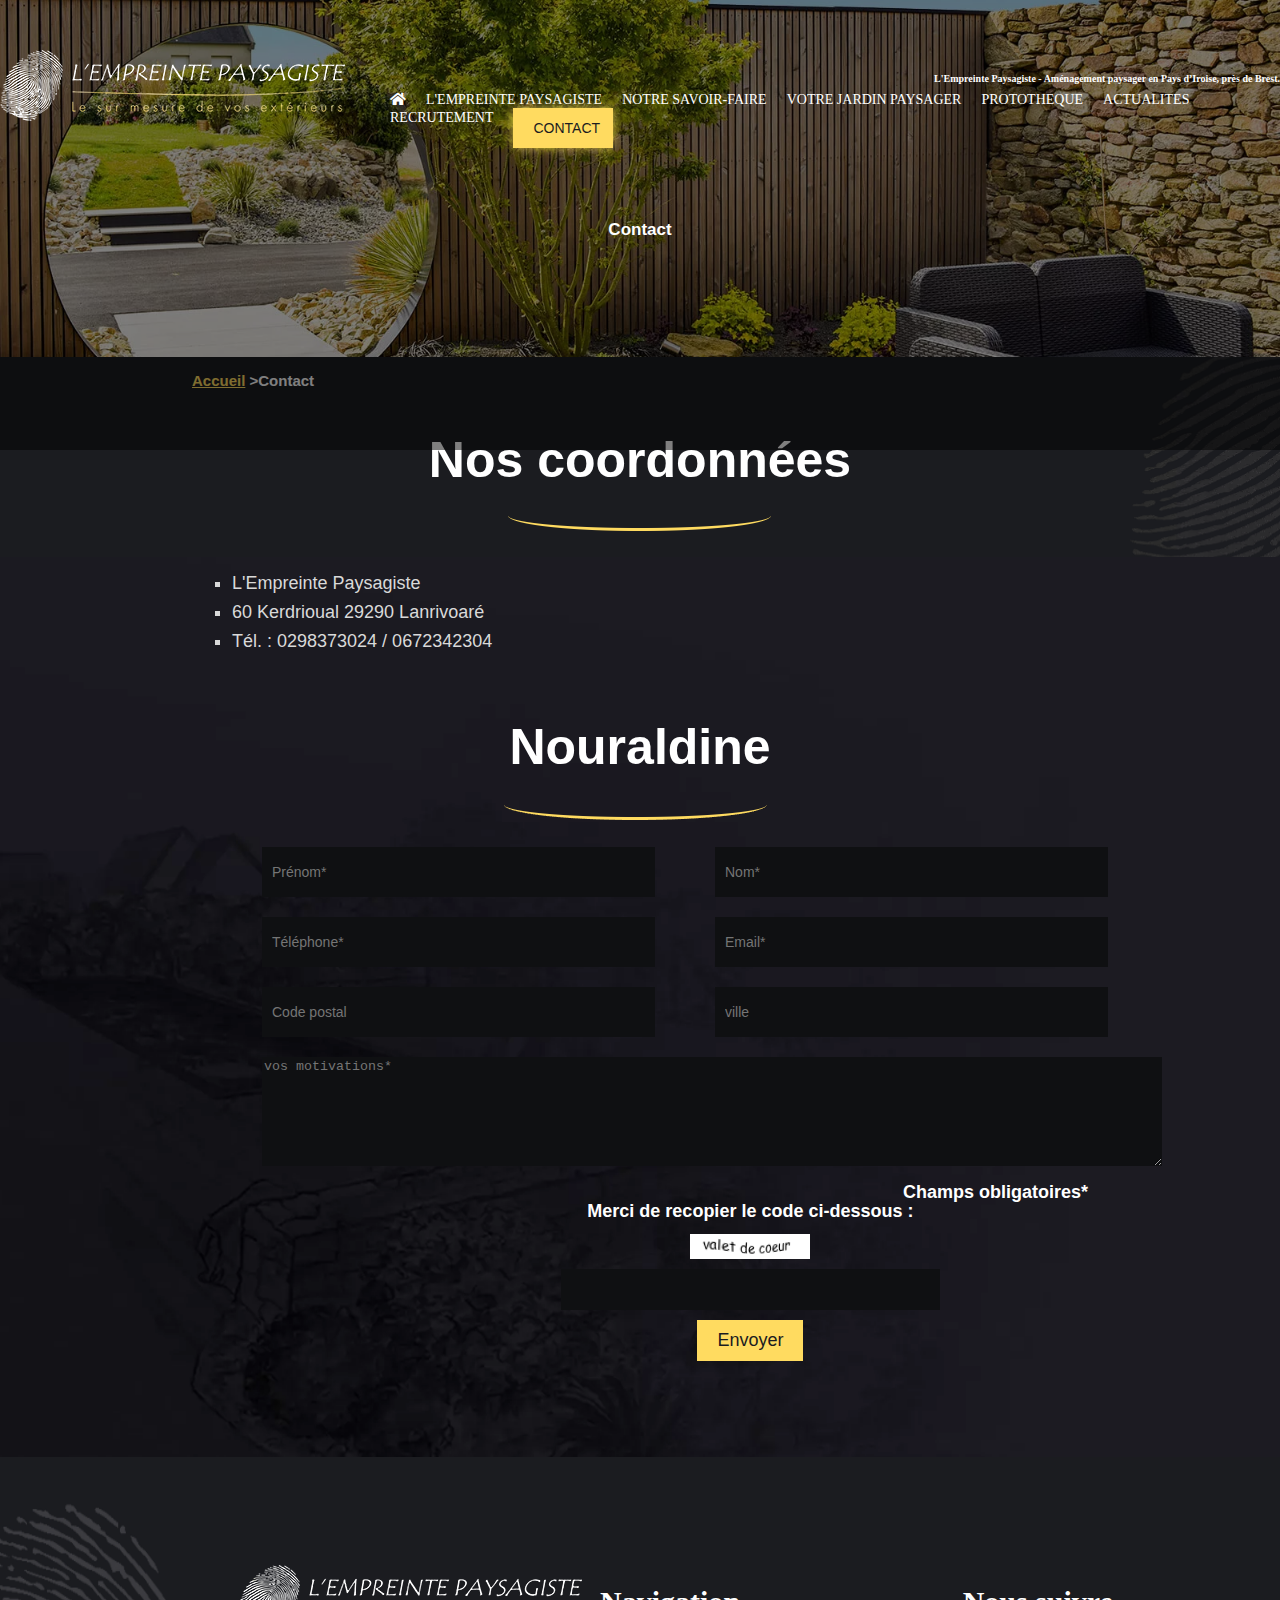
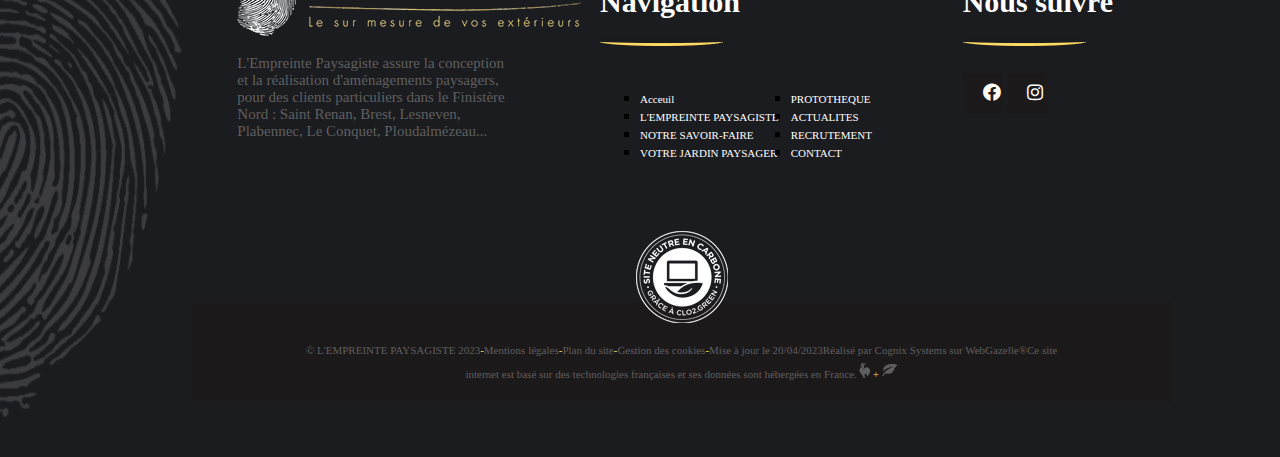
<file: page8.html>
<!DOCTYPE html>
<html lang="en">
<head>
    <meta charset="UTF-8">
    <meta name="viewport" content="width=, initial-scale=1.0">
    <title>Empreinte</title>
    <link rel="stylesheet" href="page8.css">
    <link rel="stylesheet" href="https://cdnjs.cloudflare.com/ajax/libs/font-awesome/5.15.3/css/all.min.css">
</head>
<body>
      <div class="banner">
      <header>
          <div class="logo">
              <img src="images/headerlogo.webp">
          </div>
          <div class="menu">
           <ul>
              <h1>L'Empreinte Paysagiste - Aménagement paysager en Pays d’Iroise, près de Brest.</h1>
              <li><a href="page1.html"> <i class="fas fa-home" style="color: white;"></i></a></li>
              <li><a href="page2.html">L'EMPREINTE PAYSAGISTE</a></li>
              <li><a href="page3.html">NOTRE SAVOIR-FAIRE</a></li>
              <li><a href="page4.html">VOTRE JARDIN PAYSAGER</a></li>
              <li><a href="page5.html">PROTOTHEQUE</a></li>
              <li><a href="page6.html">ACTUALITES</a></li>
              <li><a href="page7.html">RECRUTEMENT</a></li>
              <li><button><a style="color:#1b1c20;" href="page8.html">CONTACT</a></button></li> 
           </ul>
          </div>
      </header>
      <div class="cover">

        <h1>Contact</h1>
        
      </div>
      </div>
  <div class="contenair1">
  <div class="cont1">
    <h1><a href="page1" style="color: #ffdb60;">Accueil</a> >Contact</h1>
    <h2>Nos coordonnées<br> <img src="images/souligetitre.png"></h2>
  </div>
    
</div>
  


<div class="back">

    <div class="bac">
          <ul>
            
            <li>L'Empreinte Paysagiste</li>
            <li>60 Kerdrioual 29290 Lanrivoaré</li>
            <li>Tél. : 0298373024 / 0672342304</li>
          </ul>    
          <h2>Nouraldine<br> <img src="images/soul.png"></h2>
    </div>
    <form action="votre-action.php" method="POST" enctype="multipart/form-data">
        <div class="form-row">
            <div class="form-col">
                
                <input type="text" id="prenom" name="prenom" placeholder="Prénom*">
            </div>
            <div class="form-col">
                
                <input type="text" id="nom" name="nom" placeholder="Nom*">
            </div>
        </div>
        <div class="form-row">
            <div class="form-col">
                
                <input type="tel" id="telephone" name="telephone" placeholder="Téléphone*">
            </div>
            <div class="form-col">
               
                <input type="email" id="email" name="email" placeholder="Email* ">
            </div>
        </div>

        <div class="form-row">
            <div class="form-col">
                
                <input type="text" id="Code postal" name="" placeholder="Code postal">
            </div>
            <div class="form-col">
               
                <input type="text" id="ville" name="ville" placeholder="ville">
            </div>
        </div>
        

        <div class="mo" style="width: ;">
           
        <textarea  id="message" name="message" rows="7" placeholder="vos motivations*" style="width:100%"></textarea>
        </div> 
        <h1 class="lite">Champs obligatoires*</h1>

     <div class="code">

      <h1 class="lit" style="margin: none;">Merci de recopier le code ci-dessous :</h1>
      <img src="images/puch.png">
      <input type="password" id="password" name="password">
      

      <button type="submit">Envoyer</button>
       
     </div>
        
       
    </form>
        
</div>

      <footer>
        <div class="p1"></div>
        <div class="p2">
          <div class="p21">
            <div class="p211">
              <a href="page1.html"><img src="images/headerlogo.webp"></a>
              <p>L'Empreinte Paysagiste assure la conception et la réalisation d'aménagements paysagers, pour  des clients particuliers dans le Finistère Nord : Saint Renan, Brest, Lesneven, Plabennec, Le Conquet, Ploudalmézeau... </p>
            </div>
            <div class="p211">
              <h1 class="navigation">Navigation <br><img src="images/souligne.png">
              </h1>
               <div class="nav">
                 <div class="nav1">
                  <ul>
                    <li><a href="page1.html">Acceuil</a></li>
                    <li><a href="page2.html">L'EMPREINTE PAYSAGISTE</a></li>
                    <li><a href="page3.html">NOTRE SAVOIR-FAIRE</a></li>
                    <li><a href="page4.html">VOTRE JARDIN PAYSAGER</a></li>
                  </ul>
                   
                 </div>
                 <div class="nav2">
                  <ul>
                    <li><a href="page5.html">PROTOTHEQUE</a></li>
                    <li><a href="page6.html">ACTUALITES</a></li>
                    <li><a href="page7.html">RECRUTEMENT</a></li>
                    <li><a href="page8.html">CONTACT</a></li> 
                    </ul>
                 </div>
               </div>
            </div>
             <div class="p211">
              <h1 class="navigation">Nous suivre <br> <img src="images/souligne.png"></h1>
                <div class="icones">
              <button><a href="https://www.facebook.com/empreintepaysagiste"><i class="fab fa-facebook"></i></a></button>
              <button><a href="https://www.instagram.com/LEMPREINTEPAYSAGISTE/"><i class="fab fa-instagram"></i></a></button>
            </div>
              
            </div>
          </div>
          <div class="p22">
            <div class="logofooter">
              <img src="images/neutre-en-carbone.webp">
            </div>
            <div class="textfooter">
              <p>© L'EMPREINTE PAYSAGISTE 2023<span style="color: #FFDB60;">-</span>Mentions légales<span style="color: #FFDB60;">-</span>Plan du site<span style="color: #FFDB60;">-</span>Gestion des cookies<span style="color: #FFDB60;">-</span>Mise à jour le 20/04/2023Réalisé par Cognix Systems sur WebGazelle®Ce site internet est basé sur des technologies françaises et ses données sont hébergées en France.<svg xmlns="http://www.w3.org/2000/svg" width="16" height="16" viewBox="0 0 16 16" fill="none">
  <g clip-path="url(#clip0_1_73)">
    <path d="M9.7704 5.36677C9.00532 5.36742 8.26406 5.63299 7.67264 6.11834C7.08121 6.60369 6.67611 7.27888 6.52618 8.02913C6.48321 7.97262 6.45316 7.90736 6.43816 7.83797C6.42316 7.76857 6.42357 7.69673 6.43937 7.62751L7.13237 4.53769C7.23575 4.07465 7.1907 3.59081 7.0036 3.15482C6.8165 2.71883 6.49685 2.35282 6.09002 2.10873C6.61967 2.35499 7.19681 2.48233 7.78092 2.48182H9.06899V1.58065H7.78092C7.16228 1.58131 6.55752 1.39733 6.04406 1.05226L5.18314 0.474609L4.68088 1.22348L5.5421 1.80083C5.63382 1.86211 5.72745 1.91939 5.82297 1.97266C5.54195 1.85213 5.23929 1.79019 4.93351 1.79062H4.81185C4.6324 1.79046 4.45883 1.85457 4.32256 1.97133C4.18629 2.08809 4.09634 2.24979 4.06899 2.42715L3.27626 3.29317H4.37779L3.13507 4.53739L3.7725 5.17482L5.37569 3.57164C5.40332 3.61217 5.42668 3.65545 5.44538 3.7008C5.49818 3.82117 5.51278 3.95483 5.48721 4.08375C5.46164 4.21267 5.39713 4.33064 5.30239 4.42174L3.19005 6.53139C2.72858 6.99253 2.43904 7.59787 2.36968 8.24656C2.30032 8.89526 2.45531 9.54813 2.80885 10.0964L6.5394 14.9534H5.2324V15.8546H8.83859V14.9534H7.94132L7.58086 13.2463C7.54769 13.0886 7.54802 12.9256 7.58184 12.768C7.61565 12.6104 7.68219 12.4616 7.77716 12.3314C7.87212 12.2011 7.99338 12.0922 8.13309 12.0118C8.2728 11.9314 8.42784 11.8812 8.58818 11.8645C8.74851 11.8479 8.91056 11.865 9.06384 11.915C9.21711 11.9649 9.35819 12.0465 9.47794 12.1544C9.59769 12.2623 9.69343 12.3942 9.75897 12.5414C9.82452 12.6887 9.8584 12.8481 9.85842 13.0093V13.9922H10.5685C10.5685 13.9922 13.0738 11.559 13.0738 8.67287C13.0729 7.79677 12.7247 6.95677 12.1055 6.33702C11.4862 5.71728 10.6465 5.36836 9.7704 5.36677Z" fill="#5F5F5F"/>
  </g>
  <defs>
    <clipPath id="clip0_1_73">
      <rect width="15.38" height="15.38" fill="white" transform="translate(0.0249786 0.474609)"/>
    </clipPath>
  </defs>
</svg><span style="color: #FFDB60;">+</span>
 <svg xmlns="http://www.w3.org/2000/svg" width="16" height="16" viewBox="0 0 16 16" fill="none">
  <g clip-path="url(#clip0_1_77)">
    <path d="M4.17384 3.34126C1.04915 5.15577 1.22901 8.11069 1.33693 9.20365C5.37237 4.41949 11.4092 4.65183 11.4092 4.65183C11.4092 4.65183 2.85103 7.58875 0.337876 13.4806C0.140028 13.9453 1.26989 14.549 1.52823 13.9993C2.02084 12.9711 2.63929 12.0082 3.36936 11.1327C4.95215 11.7217 7.68931 12.4187 9.63509 11.046C12.2055 9.23147 11.9422 5.20976 15.6212 3.25618C16.4813 2.79314 8.4104 0.880456 4.17384 3.34126Z" fill="#5F5F5F"/>
  </g>
  <defs>
    <clipPath id="clip0_1_77">
      <rect width="15.37" height="15.38" fill="white" transform="translate(0.31498 0.474609)"/>
    </clipPath>
  </defs>
</svg> </p>

            </div>
          </div>
        </div>
      </footer>
</body>
</html>
</file>
<file: page2.css>
.banner {
    height: 357px;
    background-image: url('images/bandeau.webp');
    background-size: cover; /* L'image couvrira toute la bannière */
    background-position: center; /* Centre l'image horizontalement et verticalement */
    width: 100%;
    color: white; /* Couleur du texte en blanc */
}
.banner::before {
  content: "";
  position: absolute;
  top: 0;
  left: 0;
  width: 100%;
  height:50%;
  background-color: rgba(0, 0, 0, 0.5); /* Définir la couleur noire avec une opacité */

}


html, body {
    height: 100%; /* Pour que l'élément <html> et <body> occupent 100% de l'écran */
    margin: 0; /* Supprime les marges par défaut */

}

header {
    height: 170px;
    display: flex;
    gap: 80px;
    text-align: right;
    position: relative;
    z-index: 1; 8
   
}

.logo {
    width: 25%;
    height: 100px;
    padding: 50px 0px 0px 0px;
    position: relative; 
    z-index: 2; 
    
}

.menu {
    width: 75%;
    justify-content: space-around;
    align-items: center;
    height: 100px;
   
}

.menu ul {
    list-style-type: none;
    padding: 50px 0px 0px 0px;
    
    
}

.menu  h1{
    color: white;
    font-size: 10px;
    
    
}

.menu ul li {
    margin-right: 2.5vh; 
    float: left;
}

.menu ul li a {
    text-decoration: none;
    color: white;
    font-size: 14px;
    text-align: center;
    font-style: normal;
    font-weight: 500;
    font-family:inherit ;
    line-height: normal;color: white; 
    color: white; 
}
.menu ul li button{
  border: none;
  height: 40px;
  width:11vh;
  background-color: #ffdb60;
  color: #1b1c20;
  font-family:sans-serif;
  font-size:16px;
  box-shadow: 0 0 10px rgba(255, 219, 96, 0.8);
  
 
    
}

.menu ul li button a:hover{
  background-color: yellow;
    
}

header .menu ul li a:hover {
  color:  #ffdb60; 
  box-shadow: 0 0 10px rgba(255, 219, 96, 0.8); 
}

.cover{
  height: 250px;
  width: 100%;
  display: flex;
  flex-direction: column;
  text-align: center;
  gap: 20px;
  z-index: 2;
  position: relative;
}


.cover h1{
   font-size: 17px;
   z-index: 2;
   margin-top: 50px;
   font-family: sans-serif;
}

.contenair1{
  height: 1350px;
  background-color: #1b1c20;
  display: flex;
  flex-direction: column;
  align-items: center;
  justify-content: center;
  background-image: url('images/empreinte1.webp');
  background-repeat: no-repeat;
  background-position: right;
  background-size: auto 500px;
  
  
  
}


.cont1{
  width: 70%;
  height: 470px;

  
  
  
  
}


.cont1 h1{
  font-size: 15px;
  font-family: sans-serif;
  color: #ffffff;

  
  
  
}

.cont1 h2{
 color: white;
 font-size: 50px;
 font-family: Inter, Arial, Tahoma, Verdana, Helvetica, sans-serif;  
 letter-spacing: normal; 
 margin-bottom: -500;
 text-align: center;
}


.cont1 p{
 color: white;
 font-size: 18px;
 font-family: Inter, Arial, Tahoma, Verdana, Helvetica, sans-serif;  
 letter-spacing: normal; 
 text-align: cente;
}


.cont2{
  width: 70%;
  height: 800px;
  display: flex;
  justify-content: center;
  gap: 100px;
  
  
}

.partie1{
height: 800px;
width:45%;
background-image: url("images/creation-paysagiste-finistere.webp");
background-size: cover;
background-position: center;
background-repeat: no-repeat;
}
.partie2{
  
height: 800px;
width:45%;
gap: 100px;
}



.partie2 h1{
  font-size: 27px;
  font-family: sans-serif;
  color: #ffdb60;
  
  
  
}


.partie2 h2{
  font-size: 18px;
  font-family: sans-serif;
  color: #d9d9d9;
  line-height: -15px;

}

.partie2 p{
  font-size: 18px;
  font-family: sans-serif;
  color: #d9d9d9;

}

.partie2 ul li{
  font-size: 18px;
  font-family: sans-serif;
  color: #d9d9d9;
  text-align: start;
  list-style-type: square;
  margin-bottom: 15px;

}

.back {
    background: url('images/main-background.webp'), lightgray 0px 1096.537px / 100% 51.801% no-repeat;
    background-size: cover; 
    background-position: center; 
    color: white;
    height: 1000px;
    justify-content:center;
    flex-direction: column;
    display: flex;
    align-items: center;
  
}


.back h1{
  font-size: 27px;
  font-family: sans-serif;
  color: #ffdb60;
  
  
  
}

.bac{
  width: 70%;
  height: 800px;
  display: flex;
  justify-content: center;
  gap: 100px;
  
  
}

.bac1{
height: 670px;
width:45%;

}

.bac1 p{
  font-size: 17.1px;
  font-family: sans-serif;
  color: #d9d9d9;
  line-height: -19px;

}



.bac1 ul li{
  font-size: 16px;
  font-family: sans-serif;
  color: #d9d9d9;
  text-align: start;
  list-style-type: square;
  margin-bottom: 13px;


}
.bac2{
  
height: 670px;
width:45%;
gap: 100px;
background-image: url("images/paysagiste-brest-29.webp");
background-size: cover;
background-position: center;
background-repeat: no-repeat;
}

.contact{
  
height: 200px;
width:60%;
gap: 100p;
display: flex;
justify-content:center;
align-items: center;
flex-direction: column;
gap: 30px;
}


.contact h1{
  
font-family: sans-serif;
text-align: center;
font-size: 15.1px;
color: #d9d9d9;
}



.contact button {
  border: none;
  height: 50px;
  width: 45%;
  background-color: #ffdb60;
  color: #1b1c20;
  font-family:sans-serif;
  font-size:16px;
  
}





footer{
     height: 600px;
     display: flex;
     background-color: #5F5F5F;
}
.p1{

    width: 15%;
    background-image: url('images/empreinte2.png');
    background-color: #1b1c20;
    position: relative;
    height: 100%;
    background-size: 100% 100%; 
    background-repeat: no-repeat; 
    background-position: top;

}

.p2 {
    width: 85%;
    height: 600px;
    background-color: #1b1c20;
    display: flex;
    flex-direction: column; 
   
}

.p21 {
    width: 100%;
    height: 245px;
    margin-bottom: 20px; 
    display: flex;
    justify-content: space-around;
    align-items: center;
    padding: 60px 0px 0px 0px;
}
.p211 {
    width: 25%;
    height: 200px;
     padding: 50px 0px 0px 0px;
     
    
    
}
.p211 p{
    font-size: 15px;
    font-family: inherit    ;
    color: #5f5f5f;
    
    
}

.navigation{
    font-size: 30px;
    font-family: inherit ;
    color: white;

    
    
}


.p22 {
    width: 100%;
    height: 245px;
    margin-bottom: 20px; 
    padding: 70px 0px 0px 0px ;
}


.logofooter {
    width: 90%;
    height: 50px;
    display: flex;
    justify-content: center; 
    align-items: center; 
   
}

.textfooter {
  width: 90%;
  height: 100px;
  background-color: #1c191a;
  display: flex; 
  justify-content: center; 
  align-items: center; 
}

    
    


.textfooter p{
    font-size: 11px;
    width: 80%;
    font-family: inherit    ;
    color: #5f5f5f;
    padding: 20px 0px 0px 0px;
    line-height:11.5px;
    letter-spacing: normal;
    FONT-FAMILY Inter,: Arial, Tahoma, Verdana, Helvetica, sans-serif    ;
    LINE-HEIGHT: 22.4px    ;
    TEXT-ALIGN:center    ;
    LETTER-SPACING:normal    ;


}
.nav1{
    
    height: 150px;

   
}

 
.nav2{
    
    height: 150px;
    
   
}

.nav{
    display: flex;
    width: 100%;
    height: 150px;
    
}
.nav ul{

    width: 100%;
    height: 150px;
    list-style-type: square;
        
}

.nav ul li a {
   text-decoration: none;
   color: white;
   font-family: inherit;
   font-size: 11px;
}
.nav ul li a:hover {
  color: #ffdb60; 
  box-shadow: 0 0 10px rgba(255, 219, 96, 0.8);
}

   .nav li  {
  text-align: left;
  }

  .icones i {
  margin-right: 10px; 
  color: white;

  

  }

  .icones button{
   background-color: #1c191a;
   height: 40px;
   width: 40px;
   border: none;
   box-shadow: white;
  

  }

  .icones button a i:hover{
   box-shadow: 0 0 10px rgba(255, 219, 96, 0.8)
   
  

  }
</file>
<file: page3.css>
.banner {
    height: 357px;
    background-image: url('images/bandeau.webp');
    background-size: cover; 
    background-position: center; 
    width: 100%;
    color: white; 
}
.banner::before {
  content: "";
  position: absolute;
  top: 0;
  left: 0;
  width: 100%;
  height: 50%;
  background-color: rgba(0, 0, 0, 0.5); 

}


html, body {
    height: 100%; /* Pour que l'élément <html> et <body> occupent 100% de l'écran */
    margin: 0; /* Supprime les marges par défaut */

}

header {
    height: 170px;
    display: flex;
    gap: 80px;
    text-align: right;
    position: relative;
    z-index: 1; 
   
}

.logo {
    width: 25%;
    height: 100px;
    padding: 50px 0px 0px 0px;
    position: relative; 
    z-index: 2; 
    
}

.menu {
    width: 75%;
    justify-content: space-around;
    align-items: center;
    height: 100px;
   
}

.menu ul {
    list-style-type: none;
    padding: 50px 0px 0px 0px;
    
    
}

.menu  h1{
    color: white;
    font-size: 10px;
    
    
}

.menu ul li {
    margin-right: 20px; 
    float: left;
}

.menu ul li a {
    text-decoration: none;
    color: white;
    font-size: 14px;
    text-align: center;
    font-style: normal;
    font-weight: 500;
    font-family:inherit ;
    line-height: normal;color: white; 
    color: white; 
}

.menu ul li button{
  border: none;
  height: 40px;
  width:11vh ;
  background-color: #ffdb60;
  color: #1b1c20;
  font-family:sans-serif;
  font-size:16px;
  box-shadow: 0 0 10px rgba(255, 219, 96, 0.8);
 
    
}

.menu ul li button a:hover{
  background-color: yellow;
    
}

header .menu ul li a:hover {
  color: #ffdb60; 
  box-shadow: 0 0 10px rgba(255, 219, 96, 0.8); 
}

.cover{
  height: 250px;
  width: 100%;
  display: flex;
  flex-direction: column;
  text-align: center;
  gap: 20px;
  z-index: 2;
  position: relative;
}


.cover h1{
   font-size: 17px;
   z-index: 2;
   margin-top: 50px;
   font-family: sans-serif;
}

.contenair1{
  height: 1030px;
  background-color: #1b1c20;
  display: flex;
  flex-direction: column;
  align-items: center;
  justify-content: space-around;
  background-image: url('images/empreinte1.webp');
  background-repeat: no-repeat;
  background-position: right;
  background-size: auto 500px;
  gap: -20px;
  
}

.cont1{
  width: 70%;
  height: 300px;  


}


.cont1 h1{
  font-size: 15px;
  font-family: sans-serif;
  color: #ffffff;

}

.cont1 h2{
 color: white;
 font-size: 50px;
 font-family: Inter, Arial, Tahoma, Verdana, Helvetica, sans-serif;  
 letter-spacing: normal; 
 margin-bottom: -500;
 text-align: center;
}

.cont1 p{
 color: #5f5f5f;
 font-size: 20px;
 font-family: Inter, Arial, Tahoma, Verdana, Helvetica, sans-serif;  
 letter-spacing: normal; 
 text-align: cente;
}

.back {
    background: url('images/main-background.webp'), lightgray 0px 1096.537px / 100% 51.801% no-repeat;
    background-size: cover; 
    background-position: center; 
    height: 800px;
    justify-content: space-around;
    display: flex;
    flex-direction: column;
    align-items: center;
    
}


.bac{
  width: 70%;
  height: 500px;
  display: flex;
  justify-content: center;
  align-items: center;
  gap: 100px;
  
  
}


.ba h1{
  font-family: sans-serif   ;
  font-size: 28px;
  color:#ffdb60;
  
  
}

.ba {
  width:70%;
  height:   270px;

  
}

.ba h2{
  font-family: sans-serif   ;
  font-size: 16px;
  color:#d9d9d9;
  
}

.ba ul li{
  font-size: 18px;
  font-family: sans-serif;
  color: #d9d9d9;
  text-align: start;
  list-style-type: square;
  margin-bottom: 20px;
}

.bac1{
height: 450px;
width:45%;


}

.bac1 ul li{
  font-size: 18px;
  font-family: sans-serif;
  color: #d9d9d9;
  text-align: start;
  list-style-type: square;
  margin-bottom: 15px;


}

.bac1 p{
  font-size: 18px;
  font-family: sans-serif;
  color: #d9d9d9;


}

.bac2{
  
height: 450px;
width:45%;
gap: 100px;
background-image: url("images/savoir-faire-paysagiste-brest.webp");
background-size: cover;
background-position: center;
background-repeat: no-repeat;
}

.palet{
height: 100px;
width:70%;
background-color:  #1C191A;
border-left: 4px solid #ffdb60;
font-size: 20px;
}

.palet  p{
font-size: 18px;
color: #5f5f5f   ;
font-family: sans-serif;
line-height: -70px;
margin-bottom: 50px;
font-size: 20px;
}

.contact{
  
height: 200px;
width:60%;
gap: 100p;
display: flex;
justify-content:center;
align-items: center;
flex-direction: column;

}


.contact h1{
  
font-family: sans-serif;
text-align: center;
font-size: 15.1px;
color: #d9d9d9;
margin-top: -7px;
}



.contact button {
  border: none;
  height: 50px;
  width: 45%;
  background-color: #ffdb60;
  color: #1b1c20;
  font-family:sans-serif;
  font-size:16px;
  margin-top: 10px;
  
}


footer{
     height: 600px;
     display: flex;
     background-color: #5F5F5F;
}
.p1{

    width: 15%;
    background-image: url('images/empreinte2.png');
    background-color: #1b1c20;
    position: relative;
    height: 100%;
    background-size: 100% 100%; 
    background-repeat: no-repeat; 
    background-position: top;

}

.p2 {
    width: 85%;
    height: 600px;
    background-color: #1b1c20;
    display: flex;
    flex-direction: column;
   
}

.p21 {
    width: 100%;
    height: 245px;
    margin-bottom: 20px; 
    display: flex;
    justify-content: space-around;
    align-items: center;
    padding: 60px 0px 0px 0px;
}
.p211 {
    width: 25%;
    height: 200px;
     padding: 50px 0px 0px 0px;
     
    
    
}
.p211 p{
    font-size: 15px;
    font-family: inherit    ;
    color: #5f5f5f;
    
    
}

.navigation{
    font-size: 30px;
    font-family: inherit ;
    color: white;

    
    
}


.p22 {
    width: 100%;
    height: 245px;
    margin-bottom: 20px; 
    padding: 70px 0px 0px 0px ;
}


.logofooter {
    width: 90%;
    height: 50px;
    display: flex;
    justify-content: center; 
    align-items: center; 
   
}

.textfooter {
  width: 90%;
  height: 100px;
  background-color: #1c191a;
  display: flex; 
  justify-content: center; 
  align-items: center; 
}

    
    


.textfooter p{
    font-size: 11px;
    width: 80%;
    font-family: inherit    ;
    color: #5f5f5f;
    padding: 20px 0px 0px 0px;
    line-height:11.5px;
    letter-spacing: normal;
    FONT-FAMILY Inter,: Arial, Tahoma, Verdana, Helvetica, sans-serif    ;
    LINE-HEIGHT: 22.4px    ;
    TEXT-ALIGN:center    ;
    LETTER-SPACING:normal    ;


}
.nav1{
    
    height: 150px;

   
}

 
.nav2{
    
    height: 150px;
    
   
}

.nav{
    display: flex;
    width: 100%;
    height: 150px;
    
}
.nav ul{

    width: 100%;
    height: 150px;
    list-style-type: square;
        
}

.nav ul li a {
   text-decoration: none;
   color: white;
   font-family: inherit;
   font-size: 11px;
}
.nav ul li a:hover {
  color: #ffdb60; 
  box-shadow: 0 0 10px rgba(255, 219, 96, 0.8); 
}

   .nav li  {
  text-align: left;
  }

  .icones i {
  margin-right: 10px; 
  color: white;

  

  }

  .icones button{
   background-color: #1c191a;
   height: 40px;
   width: 40px;
   border: none;
   box-shadow: white;
  

  }

  .icones button a i:hover{
   box-shadow: 0 0 10px rgba(255, 219, 96, 0.8)
   
  

  }
</file>
<file: page4.css>
.banner {
    height: 359px;
    background-image: url('images/bandeau.webp');
    background-size: cover; /* L'image couvrira toute la bannière */
    background-position: center; /* Centre l'image horizontalement et verticalement */
    width: 100%;
    color: white; /* Couleur du texte en blanc */
}
.banner::before {
  content: "";
  position: absolute;
  top: 0;
  left: 0;
  width: 100%;
  height: 50.5%;
  background-color: rgba(0, 0, 0, 0.5); /* Définir la couleur noire avec une opacité */

}


html, body {
    height: 100%; /* Pour que l'élément <html> et <body> occupent 100% de l'écran */
    margin: 0; /* Supprime les marges par défaut */

}

header {
    height: 170px;
    display: flex;
    position: relative;
    gap: 80px;
    text-align: right;
    z-index: 1; /* Assure que le contenu du header reste au-dessus de l'overlay */
   
}

.logo {
    width: 25%;
    height: 100px;
    padding: 50px 0px 0px 0px;
    position: relative; /* Ajoutez cette ligne pour définir le contexte d'empilement pour les enfants */
    z-index: 2; /* Assure que le logo est au-dessus de l'overlay */
    
}

.menu {
    width: 75%;
    justify-content: space-around;
    align-items: center;
    height: 100px;
   
}

.menu ul {
    list-style-type: none;
    padding: 50px 0px 0px 0px;
    
    
}

.menu  h1{
    color: white;
    font-size: 10px;
    
    
}

.menu ul li {
    margin-right: 20px; /* Ajoutez un espacement entre les éléments de la liste si nécessaire */
    float: left;
}

.menu ul li a {
    text-decoration: none;
    color: white;
    font-size: 14px;
    text-align: center;
    font-style: normal;
    font-weight: 500;
    font-family:inherit ;
    line-height: normal;color: white; /* Couleur du texte en blanc */
    color: white; /* Couleur du texte en blanc */
}

.menu ul li button{
  border: none;
  height: 40px;
  width:11vh ;
  background-color: #ffdb60;
  color: #1b1c20;
  font-family:sans-serif;
  font-size:16px;
  box-shadow: 0 0 10px rgba(255, 219, 96, 0.8);
 
    
}

.menu ul li button a:hover{
  background-color: yellow;
    
}

header .menu ul li a:hover {
  color: #ffdb60; 
  box-shadow: 0 0 10px rgba(255, 219, 96, 0.8); 
}
.cover h1{
   font-size: 17px;
   z-index: 2;
   margin-top: 50px;
   font-family: sans-serif;
}

.cover{
  height: 250px;
  width: 100%;
  display: flex;
  flex-direction: column;
  text-align: center;
  gap: 20px;
  z-index: 2;
  position: relative;
}
.contenair1{
  height: 1500px;
  background-color: #1b1c20;
  display: flex;
  flex-direction: column;
  align-items: center;
  justify-content: center;
  background-image: url('images/empreinte1.webp');
  background-repeat: no-repeat;
  background-position: right;
  background-size: auto 500px;
  
  
  
}


.cont1{
  width: 70%;
  height: 600px;

  
  
  
  
}


.cont1 h1{
  font-size: 15px;
  font-family: sans-serif;
  color: #ffffff;

  
  
  
}

.cont1 h2{
 color: white;
 font-size: 50px;
 font-family: Inter, Arial, Tahoma, Verdana, Helvetica, sans-serif;  
 letter-spacing: normal; 
 margin-bottom: -500;
 text-align: center;
}


.cont1 p{
 color: white;
 font-size: 18px;
 font-family: Inter, Arial, Tahoma, Verdana, Helvetica, sans-serif;  
 letter-spacing: normal; 
 text-align: cente;
}


.cont1 h3{
 font-family: sans-serif;
 font-size: 30px;
 color: #ffdb60;
 margin-top:70px ;
}

.cont2{
  width: 70%;
  height: 800px;
  display: flex;
  justify-content: center;
  gap: 100px;
  
  
}

.partie1{
height:700 px;
width:45%;
background-color: 
}

.partie1 h1{
  font-size: 20px;
  font-family: sans-serif;
  color: #ffdb60;
  line-height: -15px;

}

.partie1 p{
  font-size: 18px;
  font-family: sans-serif;
  color: #d9d9d9;

}
.partie2{
height: 600px;
width:45%;
background-image: url("images/creation-jardin-paysager.webp");
background-size: cover;
background-position: center;
background-repeat: no-repeat;


}



.back {
    background: url('images/main-background.webp'), lightgray 0px 1096.537px / 100% 51.801% no-repeat;
    background-size: cover; 
    background-position: center; 
    color: white;
    height: 500px;
    flex-direction: column;
    display: flex;
    justify-content: space-around;
    align-items: center;
}

.contact{
    height: 400px;
    width: 70%;
}

.contact li{
   font-size: 18px;
   font-family: sans-serif;
   color: white;
   margin-bottom: 20px;
}

.contact h1{
   font-size: 18px;
   font-family: sans-serif;
   color: white;
}

.contact button {
  border: none;
  height: 50px;
  width: 65%;
  background-color: #ffdb60;
  color: #1b1c20;
  font-family:sans-serif;
  font-size:16px;
  display: block; 
  margin: 0 auto;
  margin-top: 70px;
  
}





footer{
     height: 600px;
     display: flex;
     background-color: #5F5F5F;
}
.p1{

    width: 15%;
    background-image: url('images/empreinte2.png');
    background-color: #1b1c20;
    position: relative;
    height: 100%;
    background-size: 100% 100%; 
    background-repeat: no-repeat; 
    background-position: top;

}

.p2 {
    width: 85%;
    height: 600px;
    background-color: #1b1c20;
    display: flex;
    flex-direction: column; 
   
}

.p21 {
    width: 100%;
    height: 245px;
    margin-bottom: 20px; 
    display: flex;
    justify-content: space-around;
    align-items: center;
    padding: 60px 0px 0px 0px;
}
.p211 {
    width: 25%;
    height: 200px;
     padding: 50px 0px 0px 0px;
     
    
    
}
.p211 p{
    font-size: 15px;
    font-family: inherit    ;
    color: #5f5f5f;
    
    
}

.navigation{
    font-size: 30px;
    font-family: inherit ;
    color: white;

    
    
}


.p22 {
    width: 100%;
    height: 245px;
    margin-bottom: 20px; 
    padding: 70px 0px 0px 0px ;
}


.logofooter {
    width: 90%;
    height: 50px;
    display: flex;
    justify-content: center; 
    align-items: center; 
   
}

.textfooter {
  width: 90%;
  height: 100px;
  background-color: #1c191a;
  display: flex; 
  justify-content: center; 
  align-items: center; 
}

    
    


.textfooter p{
    font-size: 11px;
    width: 80%;
    font-family: inherit    ;
    color: #5f5f5f;
    padding: 20px 0px 0px 0px;
    line-height:11.5px;
    letter-spacing: normal;
    FONT-FAMILY Inter,: Arial, Tahoma, Verdana, Helvetica, sans-serif    ;
    LINE-HEIGHT: 22.4px    ;
    TEXT-ALIGN:center    ;
    LETTER-SPACING:normal    ;


}
.nav1{
    
    height: 150px;

   
}

 
.nav2{
    
    height: 150px;
    
   
}

.nav{
    display: flex;
    width: 100%;
    height: 150px;
    
}
.nav ul{

    width: 100%;
    height: 150px;
    list-style-type: square;
        
}

.nav ul li a {
   text-decoration: none;
   color: white;
   font-family: inherit;
   font-size: 11px;
}
.nav ul li a:hover {
  color: #ffdb60; 
  box-shadow: 0 0 10px rgba(255, 219, 96, 0.8);  
}

   .nav li  {
  text-align: left;
  }

  .icones i {
  margin-right: 10px; 
  color: white;

  

  }

  .icones button{
   background-color: #1c191a;
   height: 40px;
   width: 40px;
   border: none;
   box-shadow: white;
  

  }

  .icones button a i:hover{
   box-shadow: 0 0 10px rgba(255, 219, 96, 0.8)
   
  

  }
</file>
<file: page5.css>
.banner {
    height: 357px;
    background-image: url('images/bandeau.webp');
    background-size: cover; 
    background-position: center; 
    width: 100%;
    color: white; 
}
.banner::before {
  content: "";
  position: absolute ;
  top: 0;
  left: 0;
  width: 100%;
  height: 50%;
  background-color: rgba(0, 0, 0, 0.5); /

}


html, body {
    height: 100%; /* Pour que l'élément <html> et <body> occupent 100% de l'écran */
    margin: 0; /* Supprime les marges par défaut */

}

header {
    height: 170px;
    display: flex;
    position: relative;
    z-index: 1; 
    gap: 80px;
    text-align: right;
   
}

.logo {
    width: 25%;
    height: 100px;
    padding: 50px 0px 0px 0px;
    position: relative; 
    z-index: 2; 
    
}

.menu {
    width: 75%;
    justify-content: space-around;
    align-items: center;
    height: 100px;
   
}

.menu ul {
    list-style-type: none;
    padding: 50px 0px 0px 0px;
    
    
}

.menu  h1{
    color: white;
    font-size: 10px;
    
    
}

.menu ul li {
    margin-right: 20px;
    float: left;
}

.menu ul li a {
    text-decoration: none;
    color: white;
    font-size: 14px;
    text-align: center;
    font-style: normal;
    font-weight: 500;
    font-family:inherit ;
    line-height: normal;color: white; 
    color: white; 
}

.menu ul li button{
  border: none;
  height: 40px;
  width:11vh ;
  background-color: #ffdb60;
  color: #1b1c20;
  font-family:sans-serif;
  font-size:16px;
  box-shadow: 0 0 10px rgba(255, 219, 96, 0.8);
 
    
}

.menu ul li button a:hover{
  background-color: yellow;
    
}

header .menu ul li a:hover {
  color: #ffdb60; 
  box-shadow: 0 0 10px rgba(255, 219, 96, 0.8); 
}

.cover h1{
   font-size: 17px;
   z-index: 2;
   margin-top: 50px;
   font-family: sans-serif;
}

.cover{
  height: 250px;
  width: 100%;
  display: flex;
  flex-direction: column;
  text-align: center;
  gap: 20px;
  z-index: 2;
  position: relative;
}

.contenair1{
  height: 1280px;
  background-color: #1b1c20;
  display: flex;
  flex-direction: column;
  align-items: center;
  background-image: url('images/empreinte1.webp');
  background-repeat: no-repeat;
  background-position: right;
  background-size: auto 500px;
  
  
  
}


.cont1{
  width: 70%;
  height:200px;
  margin-top: 45px;

}

.cont1 h1{
  font-size: 15px;
  font-family: sans-serif;
  color: #ffffff;

}

.cont1 h2{
 color: white;
 font-size: 50px;
 font-family: Inter, Arial, Tahoma, Verdana, Helvetica, sans-serif;  
 letter-spacing: normal; 
 margin-bottom: -500;
 text-align: center;
}

.contenair2{
  height: 1200px;
  background-color: #1b1c20;
  display: flex;
  flex-direction: column;
  align-items: center;
  justify-content: center;


}

.back {
    background: url('images/main-background.webp'), lightgray 0px 1096.537px / 100% 51.801% no-repeat;
    background-size: cover; 
    background-position: center; 
    color: white; 
    height: 1200px;
    display: flex;
    justify-content: space-around;
    align-items: center;
}


footer{
     height: 600px;
     display: flex;
     background-color: #5F5F5F;
}
.p1{

    width: 15%;
    background-image: url('images/empreinte2.png');
    background-color: #1b1c20;
    position: relative;
    height: 100%;
    background-size: 100% 100%; 
    background-repeat: no-repeat; 
    background-position: top;

}

.p2 {
    width: 85%;
    height: 600px;
    background-color: #1b1c20;
    display: flex;
    flex-direction: column; 
   
}

.p21 {
    width: 100%;
    height: 245px;
    margin-bottom: 20px; 
    display: flex;
    justify-content: space-around;
    align-items: center;
    padding: 60px 0px 0px 0px;
}
.p211 {
    width: 25%;
    height: 200px;
     padding: 50px 0px 0px 0px;
     
    
    
}
.p211 p{
    font-size: 15px;
    font-family: inherit    ;
    color: #5f5f5f;
    
    
}

.navigation{
    font-size: 30px;
    font-family: inherit ;
    color: white;

    
    
}


.p22 {
    width: 100%;
    height: 245px;
    margin-bottom: 20px; 
    padding: 70px 0px 0px 0px ;
}


.logofooter {
    width: 90%;
    height: 50px;
    display: flex;
    justify-content: center; 
    align-items: center; 
   
}

.textfooter {
  width: 90%;
  height: 100px;
  background-color: #1c191a;
  display: flex; 
  justify-content: center; 
  align-items: center; 
}

    
    


.textfooter p{
    font-size: 11px;
    width: 80%;
    font-family: inherit    ;
    color: #5f5f5f;
    padding: 20px 0px 0px 0px;
    line-height:11.5px;
    letter-spacing: normal;
    FONT-FAMILY Inter,: Arial, Tahoma, Verdana, Helvetica, sans-serif    ;
    LINE-HEIGHT: 22.4px    ;
    TEXT-ALIGN:center    ;
    LETTER-SPACING:normal    ;


}
.nav1{
    
    height: 150px;

   
}

 
.nav2{
    
    height: 150px;
    
   
}

.nav{
    display: flex;
    width: 100%;
    height: 150px;
    
}
.nav ul{

    width: 100%;
    height: 150px;
    list-style-type: square;
        
}

.nav ul li a {
   text-decoration: none;
   color: white;
   font-family: inherit;
   font-size: 11px;
}
.nav ul li a:hover {
  color: #ffdb60; 
  box-shadow: 0 0 10px rgba(255, 219, 96, 0.8); 
}

   .nav li  {
  text-align: left;
  }

  .icones i {
  margin-right: 10px; 
  color: white;

  

  }

  .icones button{
   background-color: #1c191a;
   height: 40px;
   width: 40px;
   border: none;
   box-shadow: white;
  

  }

  .icones button a i:hover{
   box-shadow: 0 0 10px rgba(255, 219, 96, 0.8)
   
  

  }



.gallery {
    display: grid;
    grid-template-columns: repeat(4, 1fr);
    gap: 10px;
    width: 90%;
}

.image {
    overflow: hidden;
    border-radius: 10px;
    box-shadow: 0px 0px 5px rgba(0, 0, 0, 0.3);
}

.image img {
    max-width: 100%;
    height: ;
    display: block;
}
</file>
<file: page6.css>
.banner {
    height: 357px;
    background-image: url('images/bandeau.webp');
    background-size: cover; /* L'image couvrira toute la bannière */
    background-position: center; /* Centre l'image horizontalement et verticalement */
    width: 100%;
    color: white; /* Couleur du texte en blanc */
}
.banner::before {
  content: "";
  position: absolute;
  top: 0;
  left: 0;
  width: 100%;
  height: 50%;
  background-color: rgba(0, 0, 0, 0.5); /* Définir la couleur noire avec une opacité */

}


html, body {
    height: 100%; /* Pour que l'élément <html> et <body> occupent 100% de l'écran */
    margin: 0; /* Supprime les marges par défaut */

}

header {
    height: 170px;
    display: flex;
    gap: 80px;
    text-align: right;
    position: relative;
    z-index: 1; /* Assure que le contenu du header reste au-dessus de l'overlay */
   
}

.cover h1{
   font-size: 17px;
   z-index: 2;
   margin-top: 110px;
   font-family: sans-serif;
}

.cover{
  height: 250px;
  width: 100%;
  display: flex;
  flex-direction: column;
  text-align: center;
  gap: 20px;
  z-index: 2;
  position: relative;
}

.contenair1{
  height: 1500px;
  background-color: #1b1c20;
  display: flex;
  flex-direction: column;
  align-items: center;
  background-image: url('images/empreinte1.webp');
  background-repeat: no-repeat;
  background-position: right;
  background-size: auto 500px;
  
  
  
}


.cont1{
  width: 70%;
  height:150px;
  margin-top: 45px;

}


.cont1 h1{
  font-size: 15px;
  font-family: sans-serif;
  color: #ffffff;

  
  
  
}

.cont1 h2{
 color: white;
 font-size: 50px;
 font-family: Inter, Arial, Tahoma, Verdana, Helvetica, sans-serif;  
 letter-spacing: normal; 
 margin-bottom: -500;
 text-align: center;
}

.logo {
    width: 25%;
    height: 100px;
    padding: 50px 0px 0px 0px;
    position: relative; /* Ajoutez cette ligne pour définir le contexte d'empilement pour les enfants */
    z-index: 2; /* Assure que le logo est au-dessus de l'overlay */
    
}

.menu {
    width: 75%;
    justify-content: space-around;
    align-items: center;
    height: 100px;
   
}

.menu ul {
    list-style-type: none;
    padding: 50px 0px 0px 0px;
    
    
}

.menu  h1{
    color: white;
    font-size: 10px;
    
    
}

.menu ul li {
    margin-right: 20px; /* Ajoutez un espacement entre les éléments de la liste si nécessaire */
    float: left;
}

.menu ul li a {
    text-decoration: none;
    color: white;
    font-size: 14px;
    text-align: center;
    font-style: normal;
    font-weight: 500;
    font-family:inherit ;
    line-height: normal;color: white; /* Couleur du texte en blanc */
    color: white; /* Couleur du texte en blanc */
}

.menu ul li button{
  border: none;
  height: 40px;
  width:11vh ;
  background-color: #ffdb60;
  color: #1b1c20;
  font-family:sans-serif;
  font-size:16px;
  box-shadow: 0 0 10px rgba(255, 219, 96, 0.8);
 
    
}

.menu ul li button a:hover{
  background-color: yellow;
    
}
header .menu ul li a:hover {
  color: #ffdb60; 
  box-shadow: 0 0 10px rgba(255, 219, 96, 0.8); 
}

.cover h1{
   font-size: 17px;
   z-index: 2;
   margin-top: 50px;
   font-family: sans-serif;
}

.cover{
  height: 250px;
  width: 100%;
  display: flex;
  flex-direction: column;
  text-align: center;
  gap: 20px;
  z-index: 2;
  position: relative;
}

.contenair1{
  height: 14300px;
  background-color: #1b1c20;
  display: flex;
  flex-direction: column;
  align-items: center;
 
  background-image: url('images/empreinte1.webp');
  background-repeat: no-repeat;
  background-position: right;
  background-size: auto 500px;
  
  
  
}

.back {
    background: url('images/main-background.webp'), lightgray 0px 1096.537px / 100% 51.801% no-repeat;
    background-size: cover; 
    background-position: center; 
    color: white; 
    height: 2000px;
   

}

.instan {
    width:  100%;
    height:  2000px;
    display: flex ;

   
    
    
   

}


.commentaire {
    height: 2000px;
    width: 50%;
    display: flex;
    justify-content: space-around;
    align-items: center;
  
}



footer{
     height: 600px;
     display: flex;
     background-color: #5F5F5F;
}
.p1{

    width: 15%;
    background-image: url('images/empreinte2.png');
    background-color: #1b1c20;
    position: relative;
    height: 100%;
    background-size: 100% 100%; 
    background-repeat: no-repeat; 
    background-position: top;

}

.p2 {
    width: 85%;
    height: 600px;
    background-color: #1b1c20;
    display: flex;
    flex-direction: column; 
   
}

.p21 {
    width: 100%;
    height: 245px;
    margin-bottom: 20px; 
    display: flex;
    justify-content: space-around;
    align-items: center;
    padding: 60px 0px 0px 0px;
}
.p211 {
    width: 25%;
    height: 200px;
     padding: 50px 0px 0px 0px;
     
    
    
}
.p211 p{
    font-size: 15px;
    font-family: inherit    ;
    color: #5f5f5f;
    
    
}

.navigation{
    font-size: 30px;
    font-family: inherit ;
    color: white;

    
    
}


.p22 {
    width: 100%;
    height: 245px;
    margin-bottom: 20px; 
    padding: 70px 0px 0px 0px ;
}


.logofooter {
    width: 90%;
    height: 50px;
    display: flex;
    justify-content: center; 
    align-items: center; 
   
}

.textfooter {
  width: 90%;
  height: 100px;
  background-color: #1c191a;
  display: flex; 
  justify-content: center; 
  align-items: center; 
}

    
    


.textfooter p{
    font-size: 11px;
    width: 80%;
    font-family: inherit    ;
    color: #5f5f5f;
    padding: 20px 0px 0px 0px;
    line-height:11.5px;
    letter-spacing: normal;
    FONT-FAMILY Inter,: Arial, Tahoma, Verdana, Helvetica, sans-serif    ;
    LINE-HEIGHT: 22.4px    ;
    TEXT-ALIGN:center    ;
    LETTER-SPACING:normal    ;


}
.nav1{
    
    height: 150px;

   
}

 
.nav2{
    
    height: 150px;
    
   
}

.nav{
    display: flex;
    width: 100%;
    height: 150px;
    
}
.nav ul{

    width: 100%;
    height: 150px;
    list-style-type: square;
        
}

.nav ul li a {
   text-decoration: none;
   color: white;
   font-family: inherit;
   font-size: 11px;
}
.nav ul li a:hover {
  color: #ffdb60; 
  box-shadow: 0 0 10px rgba(255, 219, 96, 0.8); 
}

   .nav li  {
  text-align: left;
  }

  .icones i {
  margin-right: 10px; 
  color: white;

  

  }

  .icones button{
   background-color: #1c191a;
   height: 40px;
   width: 40px;
   border: none;
   box-shadow: white;
  

  }

  .icones button a i:hover{
   box-shadow: 0 0 10px rgba(255, 219, 96, 0.8)
   
  

  }
</file>
<file: page7.css>
.banner {
    height: 357px;
    background-image: url('images/bandeau.webp');
    background-size: cover; 
    background-position: center; 
    width: 100%;
    color: white; 
}
.banner::before {
  content: "";
  position: absolute;
  top: 0;
  left: 0;
  width: 100%;
  height: 50%;
  background-color: rgba(0, 0, 0, 0.5); 

}


html, body {
    height: 100%; 
    margin: 0;

}

header {
    height: 170px;
    display: flex;
    gap: 80px;
    text-align: right;
    position: relative;
    z-index: 1; 
   
}

.logo {
    width: 25%;
    height: 100px;
    padding: 50px 0px 0px 0px;
    position: relative; /* Ajoutez cette ligne pour définir le contexte d'empilement pour les enfants */
    z-index: 2; /* Assure que le logo est au-dessus de l'overlay */
    
}

.menu {
    width: 75%;
    justify-content: space-around;
    align-items: center;
    height: 100px;
   
}

.menu ul {
    list-style-type: none;
    padding: 50px 0px 0px 0px;
    
    
}

.menu  h1{
    color: white;
    font-size: 10px;
    
    
}

.menu ul li {
    margin-right: 20px; /* Ajoutez un espacement entre les éléments de la liste si nécessaire */
    float: left;
}

.menu ul li a {
    text-decoration: none;
    color: white;
    font-size: 14px;
    text-align: center;
    font-style: normal;
    font-weight: 500;
    font-family:inherit ;
    line-height: normal;color: white; /* Couleur du texte en blanc */
    color: white; /* Couleur du texte en blanc */
}

.menu ul li button  {
  border: none;
  height: 40px;
  width:14.7vh ;
  background-color: #ffdb60;
  color: #1b1c20;
  font-family:sans-serif;
  font-size:16px;
  box-shadow: 0 0 10px rgba(255, 219, 96, 0.8);
 
    
}
.menu ul li button a:hover{
  background-color: yellow;
    
}


header .menu ul li a:hover {
  color: #ffdb60; 
  box-shadow: 0 0 10px rgba(255, 219, 96, 0.8); 
}


.cover h1{
   font-size: 17px;
   z-index: 2;
   margin-top: 50px;
   font-family: sans-serif;
}

.cover{
  height: 250px;
  width: 100%;
  display: flex;
  flex-direction: column;
  text-align: center;
  gap: 20px;
  z-index: 2;
  position: relative;
}
.contenair1{
  height: 1100px;
  background-color: #1b1c20;
  display: flex;
  flex-direction: column;
  align-items: center;
  justify-content: space-around;
  background-image: url('images/empreinte1.webp');
  background-repeat: no-repeat;
  background-position: right;
  background-size: auto 500px;
  
  
  
}


.cont1{
  width: 70%;
  height: 450px;
  margin-top: 20px;

}


.cont1 h1{
  font-size: 15px;
  font-family: sans-serif;
  color: #ffffff;

  
  
  
}

.cont1 h2{
 color: white;
 font-size: 50px;
 font-family: Inter, Arial, Tahoma, Verdana, Helvetica, sans-serif;  
 letter-spacing: normal; 
 margin-bottom: -500;
 text-align: center;
}


.cont1 p{
 color: white;
 font-size: 18px;
 font-family: Inter, Arial, Tahoma, Verdana, Helvetica, sans-serif;  
 letter-spacing: normal; 
 text-align: cente;
}




.cont2{
  width: 70%;
  height: 800px;
  display: flex;
  justify-content: center;
  gap: 100px;
  
  
}

.partie1{
height:700 px;
width:45%;
background-color: 
}

.partie1 h1{
  font-size: 20px;
  font-family: sans-serif;
  color: #ffdb60;
  line-height: -15px;

}

.partie1 p{
  font-size: 18px;
  font-family: sans-serif;
  color: #d9d9d9;

}

.partie1 ul li{
  font-size: 18px;
  font-family: sans-serif;
  color: #d9d9d9;
  text-align: start;
  list-style-type: square;
  margin-bottom: 15px;

}

.partie2{
height: 600px;
width:45%;
background-image: url("images/recrutement-paysagiste-brest-finistere.webp");
background-size: cover;
background-position: center;
background-repeat: no-repeat;


}

.back {
    background: url('images/main-background.webp'), lightgray 0px 1096.537px / 100% 51.801% no-repeat;
    background-size: cover;
    background-position: center; 
    color: white;
    height: 700px;
    flex-direction: column;
    justify-content: space-around;
    align-items: center;
   

}


footer{
     height: 600px;
     display: flex;
     background-color: #5F5F5F;
}
.p1{

    width: 15%;
    background-image: url('images/empreinte2.png');
    background-color: #1b1c20;
    position: relative;
    height: 100%;
    background-size: 100% 100%; 
    background-repeat: no-repeat; 
    background-position: top;

}

.p2 {
    width: 85%;
    height: 600px;
    background-color: #1b1c20;
    display: flex;
    flex-direction: column; 
}

.p21 {
    width: 100%;
    height: 245px;
    margin-bottom: 20px; 
    display: flex;
    justify-content: space-around;
    align-items: center;
    padding: 60px 0px 0px 0px;
}
.p211 {
    width: 25%;
    height: 200px;
     padding: 50px 0px 0px 0px;
     
    
    
}
.p211 p{
    font-size: 15px;
    font-family: inherit    ;
    color: #5f5f5f;
    
    
}

.navigation{
    font-size: 30px;
    font-family: inherit ;
    color: white;

    
    
}


.p22 {
    width: 100%;
    height: 245px;
    margin-bottom: 20px; 
    padding: 70px 0px 0px 0px ;
}


.logofooter {
    width: 90%;
    height: 50px;
    display: flex;
    justify-content: center; 
    align-items: center; 
   
}

.textfooter {
  width: 90%;
  height: 100px;
  background-color: #1c191a;
  display: flex; 
  justify-content: center; 
  align-items: center; 
}

    
    


.textfooter p{
    font-size: 11px;
    width: 80%;
    font-family: inherit    ;
    color: #5f5f5f;
    padding: 20px 0px 0px 0px;
    line-height:11.5px;
    letter-spacing: normal;
    FONT-FAMILY Inter,: Arial, Tahoma, Verdana, Helvetica, sans-serif    ;
    LINE-HEIGHT: 22.4px    ;
    TEXT-ALIGN:center    ;
    LETTER-SPACING:normal    ;


}
.nav1{
    
    height: 150px;

   
}

 
.nav2{
    
    height: 150px;
    
   
}

.nav{
    display: flex;
    width: 100%;
    height: 150px;
    
}
.nav ul{

    width: 100%;
    height: 150px;
    list-style-type: square;
        
}

.nav ul li a {
   text-decoration: none;
   color: white;
   font-family: inherit;
   font-size: 11px;
}
.nav ul li a:hover {
  color: #ffdb60; 
  box-shadow: 0 0 10px rgba(255, 219, 96, 0.8); 
}

   .nav li  {
  text-align: left;
  }

  .icones i {
  margin-right: 10px; 
  color: white;

  

  }

  .icones button{
   background-color: #1c191a;
   height: 40px;
   width: 40px;
   border: none;
   box-shadow: white;
  

  }

  .icones button a i:hover{
   box-shadow: 0 0 10px rgba(255, 219, 96, 0.8)
   
  

  }


 .form-row {
            display: flex;
            flex-direction: row;
            justify-content: space-between;
            margin-bottom: 10px;

        }
.form-col {
            flex: 1;
            margin-right: 10px;
               margin-left: 70px;
        }
.form-col:last-child {
            margin-right: 0;
        }
label, input {
            font-size: 18px;
            padding: 10px;
            display: block;
            width: 100%;
        }
input:focus {
          background-color: #ffdb60;
          z-index: 1;
          outline: none;

        }


button {
            background-color: #ffdb60;
            color: #1b1c20;
            border: none;
            padding: 10px 20px;
            font-size: 18px;
            cursor: pointer;
        }
button:hover {
            background-color: #ffdb90;
        }
  
input {
            font-size: 14px;
            padding: 10px;
            display: block;
            width: 100%;
            height: 30px;
            margin-bottom: 10px; 
            background-color:  #0f1012;
            border: none;
}

form{
    height: 500px;
    width: 70%;
    margin-left:202px;
   
}



.mo{
    margin-left: 70px;
    width: 100%;
}

  textarea:focus {
          background-color: #ffdb60;
          border: none;
          outline: none;

        }

textarea{
          background-color:#0f1012;
          border:  none ;
           width:95.5%

        }

.code{
         height: 120px;
         width: 80%;
         margin-left: 200px;
         display: flex;
         flex-direction: column;
         justify-content: center;
         align-items: center;
         margin-left: 100px;
        

        }

.lite{
        font-size: 14px;
        color: white;
        font-family: sans-serif;
        margin-left: 100px;

        }

.lit{
        font-size: 14px;
        color: white;
        font-family: sans-serif;
      
        }

.code input {
            font-size: 18px;
            display: block;
            width: 50%;
            height: 25px;
            margin-bottom: 10px; 
            background-color:  #0f1012;
            border: none;
            margin-top: 10px;
            outline: none;
}



.code input[type="password"]:focus {
          background-color: #ffdb60;
          z-index: 1;
          outline: none;

        }
</file>
<file: page8.css>
.banner {
        height: 357px;
    background-image: url('images/bandeau.webp');
    background-size: cover; 
    background-position: center; 
    width: 100%;
    color: white; 
}
.banner::before {
  content: "";
  position: absolute;
  top: 0;
  left: 0;
  width: 100%;
  height: 50%;
  background-color: rgba(0, 0, 0, 0.5); 
}

html, body {
    height: 100%; 
    margin: 0; 

}

header {
    height: 100px;
    display: flex;
    gap: 70px;
    text-align: right;
    position: relative; 
    z-index: 1; 
   
}

.logo {
    width: 25%;
    height: 100px;
    padding: 50px 0px 0px 0px;
    z-index: 2; 
    position: relative;

}



.menu {
    width: 75%;
    justify-content: space-around;
    align-items: center;
    height: 100px;
   
}

.menu ul {
    list-style-type: none;
    padding: 50px 0px 0px 0px;
    
    
}

.menu  h1{
    color: white;
    font-size: 10px;
    
    
}

.menu ul li {
    margin-right: 20px; 
    float: left;
}

.menu ul li a {
    text-decoration: none;
    color: white;
    font-size: 14px;
    text-align: center;
    font-style: normal;
    font-weight: 500;
    font-family:inherit ;
    line-height: normal;color: white; 
    color: white; 
}

.menu ul li button{
  border: none;
  height: 40px;
  width:11vh ;
  background-color: #ffdb60;
  color: #1b1c20;
  font-family:sans-serif;
  font-size:16px;
  box-shadow: 0 0 10px rgba(255, 219, 96, 0.8);
 
    
}

.menu ul li button a:hover{
  background-color: yellow;
    
}
header .menu ul li a:hover {
  color: #ffdb60; 
  box-shadow: 0 0 10px rgba(255, 219, 96, 0.8); 
}
html, body {
    height: 100%; /* Pour que l'élément <html> et <body> occupent 100% de l'écran */
    margin: 0; /* Supprime les marges par défaut */

}

header {
    height: 170px;
    display: flex;
    gap: 70px;
    text-align: right;
    position: relative; 
    z-index: 1; 
   
}

.logo {
    width: 25%;
    height: 100px;
    padding: 50px 0px 0px 0px;
    z-index: 2; 
    position: relative;

}



.
.menu {
    width: 75%;
    justify-content: space-around;
    align-items: center;
    height: 100px;
   
}

.menu ul {
    list-style-type: none;
    padding: 50px 0px 0px 0px;
    
    
}

.menu  h1{
    color: white;
    font-size: 10px;
    
    
}

.menu ul li {
    margin-right: 20px; 
    float: left;
}

.menu ul li a {
    text-decoration: none;
    color: white;
    font-size: 14px;
    text-align: center;
    font-style: normal;
    font-weight: 500;
    font-family:inherit ;
    line-height: normal;color: white; 
    color: white; 
}

.menu ul li button  {
  border: none;
  height: 40px;
  width:100px ;
  background-color: #ffdb60;
  color: #1b1c20;
  font-family:sans-serif;
  font-size:16px;
  box-shadow: 0 0 10px rgba(255, 219, 96, 0.8);
 
    
}

.menu ul li button a:hover{
  background-color: yellow;
    
}


header .menu ul li a:hover {
  color: #ffdb60; 
  box-shadow: 0 0 10px rgba(255, 219, 96, 0.8); /* Ombre jaune avec opacité pour l'effet de lumière */
}

.cover h1{
   font-size: 17px;
   z-index: 2;
   margin-top: 50px;
   font-family: sans-serif;
}

.cover{
  height: 250px;
  width: 100%;
  display: flex;
  flex-direction: column;
  text-align: center;
  gap: 20px;
  z-index: 2;
  position: relative;
}
.contenair1{
  height: 200px;
  background-color: #1b1c20;
  display: flex;
  flex-direction: column;
  align-items: center;
  justify-content: space-around;
  background-image: url('images/empreinte1.webp');
  background-repeat: no-repeat;
  background-position: right;
  background-size: auto 500px;
  
  
  
}


.cont1{
  width: 70%;
  height: 190px;

}


.cont1 h1{
  font-size: 15px;
  font-family: sans-serif;
  color: #ffffff;

  
  
  
}

.cont1 h2{
 color: white;
 font-size: 50px;
 font-family: Inter, Arial, Tahoma, Verdana, Helvetica, sans-serif;  
 letter-spacing: normal; 
 margin-bottom: -500;
 text-align: center;
}

.back {
    background-image: url('images/main-background.webp');
    background-size: cover; 
    background-position: center; 
    background-repeat: no-repeat;
    height: 900px;
   
    display: flex;
    flex-direction: column;
    align-items: center;

    
}

.back h1{
    font-size:18px;
    color: white;
    text-align: right;
    font-family: sans-serif;


    
}

.bac {
    height: 270px;
    width: 70%;
    display: flex;
    flex-direction: column;

    
}
.bac ul li{
  font-size: 18px;
  font-family: sans-serif;
  color: #d9d9d9;
  text-align: start;
  list-style-type: square;
  margin-bottom: 8px;

}

.bac h2{
 color: white;
 font-size: 50px;
 font-family: Inter, Arial, Tahoma, Verdana, Helvetica, sans-serif;  
 letter-spacing: normal; 
 margin-bottom: -500;
 text-align: center;
}



footer{
     height: 600px;
     display: flex;
     background-color: #5F5F5F;
}
.p1{

    width: 15%;
    background-image: url('images/empreinte2.png');
    background-color: #1b1c20;
    position: relative;
    height: 100%;
    background-size: 100% 100%; 
    background-repeat: no-repeat; 
    background-position: top;

}

.p2 {
    width: 85%;
    height: 600px;
    background-color: #1b1c20;
    display: flex;
    flex-direction: column;
   
}

.p21 {
    width: 100%;
    height: 245px;
    margin-bottom: 20px; 
    display: flex;
    justify-content: space-around;
    align-items: center;
    padding: 60px 0px 0px 0px;
}
.p211 {
    width: 25%;
    height: 200px;
     padding: 50px 0px 0px 0px;
     
    
    
}
.p211 p{
    font-size: 15px;
    font-family: inherit    ;
    color: #5f5f5f;
    
    
}

.navigation{
    font-size: 30px;
    font-family: inherit ;
    color: white;

    
    
}


.p22 {
    width: 100%;
    height: 245px;
    margin-bottom: 20px; 
    padding: 70px 0px 0px 0px ;
}


.logofooter {
    width: 90%;
    height: 50px;
    display: flex;
    justify-content: center; 
    align-items: center; 
   
}

.textfooter {
  width: 90%;
  height: 100px;
  background-color: #1c191a;
  display: flex; 
  justify-content: center; 
  align-items: center; 
}

    
    


.textfooter p{
    font-size: 11px;
    width: 80%;
    font-family: inherit    ;
    color: #5f5f5f;
    padding: 20px 0px 0px 0px;
    line-height:11.5px;
    letter-spacing: normal;
    FONT-FAMILY Inter,: Arial, Tahoma, Verdana, Helvetica, sans-serif    ;
    LINE-HEIGHT: 22.4px    ;
    TEXT-ALIGN:center    ;
    LETTER-SPACING:normal    ;


}
.nav1{
    
    height: 150px;

   
}

 
.nav2{
    
    height: 150px;
    
   
}

.nav{
    display: flex;
    width: 100%;
    height: 150px;
    
}
.nav ul{

    width: 100%;
    height: 150px;
    list-style-type: square;
        
}

.nav ul li a {
   text-decoration: none;
   color: white;
   font-family: inherit;
   font-size: 11px;
}
.nav ul li a:hover {
  color: #ffdb60; 
  box-shadow: 0 0 10px rgba(255, 219, 96, 0.8); 
}

.nav li  {
  text-align: left;
  }

.icones i {
  margin-right: 10px; 
  color: white;

  

  }

.icones button{
   background-color: #1c191a;
   height: 40px;
   width: 40px;
   border: none;
   box-shadow: white;
  

  }

.icones button a i:hover{
   box-shadow: 0 0 10px rgba(255, 219, 96, 0.8)
   
  

  }
.form-row {
            display: flex;
            flex-direction: row;
            justify-content: space-between;
            margin-bottom: 10px;

        }
.form-col {
            flex: 1;
            margin-right: 10px;
               margin-left: 70px;
        }
.form-col:last-child {
            margin-right: 0;
        }
label, input {
            font-size: 18px;
            padding: 10px;
            display: block;
            width: 100%;
        }
input:focus {
          background-color: #ffdb60;
          z-index: 1;
          outline: none;

        }


button {
        background-color: #ffdb60;
        color: #1b1c20;
        border: none;
        padding: 10px 20px;
        font-size: 18px;
        cursor: pointer;
        }
button:hover {
            background-color: #ffdb90;
        }
  
  input {
            font-size: 14px;
            padding: 10px;
            display: block;
            width: 100%;
            height: 30px;
            margin-bottom: 10px; 
            background-color:  #0f1012;
            border: none;
        }
form{
    height: 500px;
    width: 70%;
    margin-top:20px;
}



.mo{
    margin-left: 70px;
    width: 100%;
}

  textarea:focus {
          background-color: #ffdb60;
          outline: none;

        }

textarea{
          background-color:#0f1012;
          border:  none ;
          width:95.5%
        

        }

.code{
         height: 120px;
         width: 80%;
         margin-left: 200px;
         display: flex;
         flex-direction: column;
         justify-content: center;
         align-items: center;
        

        }

.lite{
        font-size: 14px;
        color: white;
        font-family: sans-serif;
        margin-left: 100px;

        }

.lit{
        font-size: 14px;
        color: white;
        font-family: sans-serif;
      
        }

.code input {
            font-size: 18px;
            display: block;
            width: 50%;
            height: 25px;
            margin-bottom: 10px; 
            background-color:  #0f1012;
            border: none;
            margin-top: 10px;
}



.code input[type="password"]:focus {
          background-color: #ffdb60;
          z-index: 1;
          outline: none;


        }
</file>
